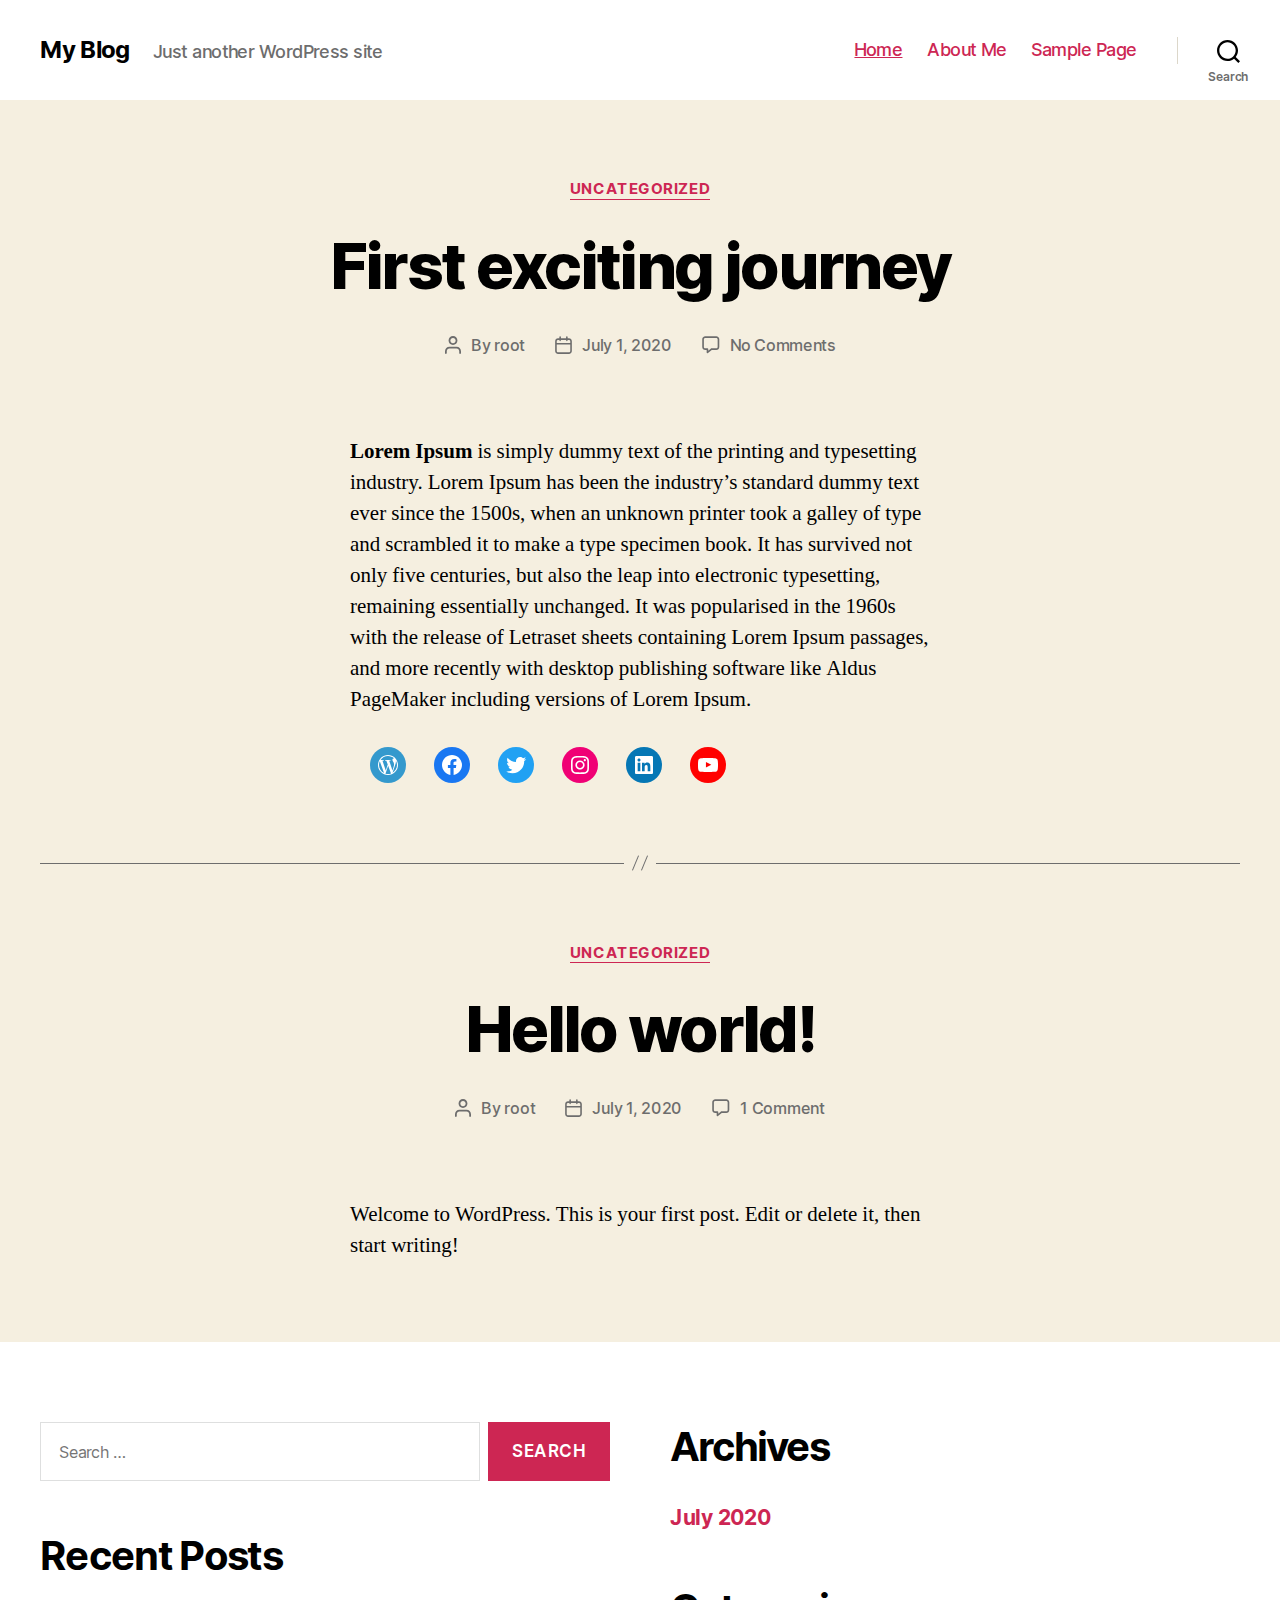
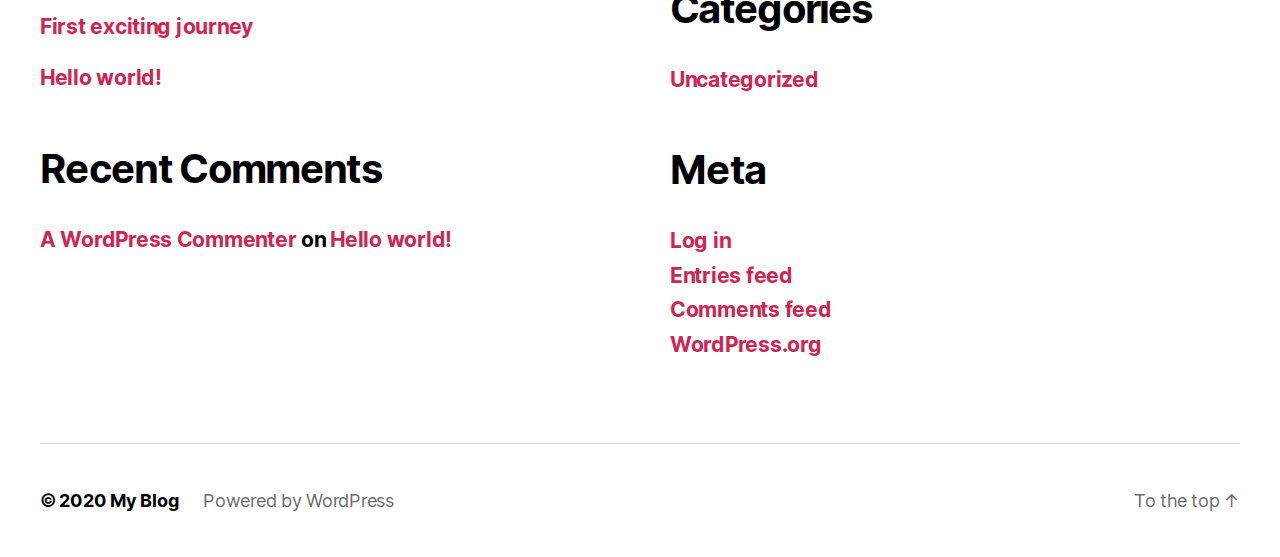
<file: index.html>
<!DOCTYPE html>

<html class="no-js" lang="en-US">

	<head>

		<meta charset="UTF-8">
		<meta name="viewport" content="width=device-width, initial-scale=1.0" >

		<link rel="profile" href="https://gmpg.org/xfn/11">

		<title>My Blog &#8211; Just another WordPress site</title>
<link rel='dns-prefetch' href='//s.w.org' />
<link rel="alternate" type="application/rss+xml" title="My Blog &raquo; Feed" href="https://variousnabil.github.io/wordpressXgh-pages/feed/" />
<link rel="alternate" type="application/rss+xml" title="My Blog &raquo; Comments Feed" href="https://variousnabil.github.io/wordpressXgh-pages/comments/feed/" />
		<script>
			window._wpemojiSettings = {"baseUrl":"https:\/\/s.w.org\/images\/core\/emoji\/12.0.0-1\/72x72\/","ext":".png","svgUrl":"https:\/\/s.w.org\/images\/core\/emoji\/12.0.0-1\/svg\/","svgExt":".svg","source":{"concatemoji":"https:\/\/variousnabil.github.io\/wordpressXgh-pages\/wp-includes\/js\/wp-emoji-release.min.js?ver=5.4.2"}};
			/*! This file is auto-generated */
			!function(e,a,t){var r,n,o,i,p=a.createElement("canvas"),s=p.getContext&&p.getContext("2d");function c(e,t){var a=String.fromCharCode;s.clearRect(0,0,p.width,p.height),s.fillText(a.apply(this,e),0,0);var r=p.toDataURL();return s.clearRect(0,0,p.width,p.height),s.fillText(a.apply(this,t),0,0),r===p.toDataURL()}function l(e){if(!s||!s.fillText)return!1;switch(s.textBaseline="top",s.font="600 32px Arial",e){case"flag":return!c([127987,65039,8205,9895,65039],[127987,65039,8203,9895,65039])&&(!c([55356,56826,55356,56819],[55356,56826,8203,55356,56819])&&!c([55356,57332,56128,56423,56128,56418,56128,56421,56128,56430,56128,56423,56128,56447],[55356,57332,8203,56128,56423,8203,56128,56418,8203,56128,56421,8203,56128,56430,8203,56128,56423,8203,56128,56447]));case"emoji":return!c([55357,56424,55356,57342,8205,55358,56605,8205,55357,56424,55356,57340],[55357,56424,55356,57342,8203,55358,56605,8203,55357,56424,55356,57340])}return!1}function d(e){var t=a.createElement("script");t.src=e,t.defer=t.type="text/javascript",a.getElementsByTagName("head")[0].appendChild(t)}for(i=Array("flag","emoji"),t.supports={everything:!0,everythingExceptFlag:!0},o=0;o<i.length;o++)t.supports[i[o]]=l(i[o]),t.supports.everything=t.supports.everything&&t.supports[i[o]],"flag"!==i[o]&&(t.supports.everythingExceptFlag=t.supports.everythingExceptFlag&&t.supports[i[o]]);t.supports.everythingExceptFlag=t.supports.everythingExceptFlag&&!t.supports.flag,t.DOMReady=!1,t.readyCallback=function(){t.DOMReady=!0},t.supports.everything||(n=function(){t.readyCallback()},a.addEventListener?(a.addEventListener("DOMContentLoaded",n,!1),e.addEventListener("load",n,!1)):(e.attachEvent("onload",n),a.attachEvent("onreadystatechange",function(){"complete"===a.readyState&&t.readyCallback()})),(r=t.source||{}).concatemoji?d(r.concatemoji):r.wpemoji&&r.twemoji&&(d(r.twemoji),d(r.wpemoji)))}(window,document,window._wpemojiSettings);
		</script>
		<style>
img.wp-smiley,
img.emoji {
	display: inline !important;
	border: none !important;
	box-shadow: none !important;
	height: 1em !important;
	width: 1em !important;
	margin: 0 .07em !important;
	vertical-align: -0.1em !important;
	background: none !important;
	padding: 0 !important;
}
</style>
	<link rel='stylesheet' id='wp-block-library-css'  href='https://variousnabil.github.io/wordpressXgh-pages/wp-includes/css/dist/block-library/style.min.css?ver=5.4.2' media='all' />
<link rel='stylesheet' id='twentytwenty-style-css'  href='https://variousnabil.github.io/wordpressXgh-pages/wp-content/themes/twentytwenty/style.css?ver=1.4' media='all' />
<style id='twentytwenty-style-inline-css'>
.color-accent,.color-accent-hover:hover,.color-accent-hover:focus,:root .has-accent-color,.has-drop-cap:not(:focus):first-letter,.wp-block-button.is-style-outline,a { color: #cd2653; }blockquote,.border-color-accent,.border-color-accent-hover:hover,.border-color-accent-hover:focus { border-color: #cd2653; }button,.button,.faux-button,.wp-block-button__link,.wp-block-file .wp-block-file__button,input[type="button"],input[type="reset"],input[type="submit"],.bg-accent,.bg-accent-hover:hover,.bg-accent-hover:focus,:root .has-accent-background-color,.comment-reply-link { background-color: #cd2653; }.fill-children-accent,.fill-children-accent * { fill: #cd2653; }body,.entry-title a,:root .has-primary-color { color: #000000; }:root .has-primary-background-color { background-color: #000000; }cite,figcaption,.wp-caption-text,.post-meta,.entry-content .wp-block-archives li,.entry-content .wp-block-categories li,.entry-content .wp-block-latest-posts li,.wp-block-latest-comments__comment-date,.wp-block-latest-posts__post-date,.wp-block-embed figcaption,.wp-block-image figcaption,.wp-block-pullquote cite,.comment-metadata,.comment-respond .comment-notes,.comment-respond .logged-in-as,.pagination .dots,.entry-content hr:not(.has-background),hr.styled-separator,:root .has-secondary-color { color: #6d6d6d; }:root .has-secondary-background-color { background-color: #6d6d6d; }pre,fieldset,input,textarea,table,table *,hr { border-color: #dcd7ca; }caption,code,code,kbd,samp,.wp-block-table.is-style-stripes tbody tr:nth-child(odd),:root .has-subtle-background-background-color { background-color: #dcd7ca; }.wp-block-table.is-style-stripes { border-bottom-color: #dcd7ca; }.wp-block-latest-posts.is-grid li { border-top-color: #dcd7ca; }:root .has-subtle-background-color { color: #dcd7ca; }body:not(.overlay-header) .primary-menu > li > a,body:not(.overlay-header) .primary-menu > li > .icon,.modal-menu a,.footer-menu a, .footer-widgets a,#site-footer .wp-block-button.is-style-outline,.wp-block-pullquote:before,.singular:not(.overlay-header) .entry-header a,.archive-header a,.header-footer-group .color-accent,.header-footer-group .color-accent-hover:hover { color: #cd2653; }.social-icons a,#site-footer button:not(.toggle),#site-footer .button,#site-footer .faux-button,#site-footer .wp-block-button__link,#site-footer .wp-block-file__button,#site-footer input[type="button"],#site-footer input[type="reset"],#site-footer input[type="submit"] { background-color: #cd2653; }.header-footer-group,body:not(.overlay-header) #site-header .toggle,.menu-modal .toggle { color: #000000; }body:not(.overlay-header) .primary-menu ul { background-color: #000000; }body:not(.overlay-header) .primary-menu > li > ul:after { border-bottom-color: #000000; }body:not(.overlay-header) .primary-menu ul ul:after { border-left-color: #000000; }.site-description,body:not(.overlay-header) .toggle-inner .toggle-text,.widget .post-date,.widget .rss-date,.widget_archive li,.widget_categories li,.widget cite,.widget_pages li,.widget_meta li,.widget_nav_menu li,.powered-by-wordpress,.to-the-top,.singular .entry-header .post-meta,.singular:not(.overlay-header) .entry-header .post-meta a { color: #6d6d6d; }.header-footer-group pre,.header-footer-group fieldset,.header-footer-group input,.header-footer-group textarea,.header-footer-group table,.header-footer-group table *,.footer-nav-widgets-wrapper,#site-footer,.menu-modal nav *,.footer-widgets-outer-wrapper,.footer-top { border-color: #dcd7ca; }.header-footer-group table caption,body:not(.overlay-header) .header-inner .toggle-wrapper::before { background-color: #dcd7ca; }
</style>
<link rel='stylesheet' id='twentytwenty-print-style-css'  href='https://variousnabil.github.io/wordpressXgh-pages/wp-content/themes/twentytwenty/print.css?ver=1.4' media='print' />
<script src='https://variousnabil.github.io/wordpressXgh-pages/wp-content/themes/twentytwenty/assets/js/index.js?ver=1.4' async></script>
<link rel='https://api.w.org/' href='https://variousnabil.github.io/wordpressXgh-pages/wp-json/' />
<link rel="EditURI" type="application/rsd+xml" title="RSD" href="https://variousnabil.github.io/wordpressXgh-pages/xmlrpc.php?rsd" />
<link rel="wlwmanifest" type="application/wlwmanifest+xml" href="https://variousnabil.github.io/wordpressXgh-pages/wp-includes/wlwmanifest.xml" /> 
<meta name="generator" content="WordPress 5.4.2" />
	<script>document.documentElement.className = document.documentElement.className.replace( 'no-js', 'js' );</script>
	<style>.recentcomments a{display:inline !important;padding:0 !important;margin:0 !important;}</style>
	</head>

	<body class="home blog wp-embed-responsive enable-search-modal has-no-pagination showing-comments show-avatars footer-top-visible">

		<a class="skip-link screen-reader-text" href="#site-content">Skip to the content</a>
		<header id="site-header" class="header-footer-group" role="banner">

			<div class="header-inner section-inner">

				<div class="header-titles-wrapper">

					
						<button class="toggle search-toggle mobile-search-toggle" data-toggle-target=".search-modal" data-toggle-body-class="showing-search-modal" data-set-focus=".search-modal .search-field" aria-expanded="false">
							<span class="toggle-inner">
								<span class="toggle-icon">
									<svg class="svg-icon" aria-hidden="true" role="img" focusable="false" xmlns="http://www.w3.org/2000/svg" width="23" height="23" viewbox="0 0 23 23"><path d="M38.710696,48.0601792 L43,52.3494831 L41.3494831,54 L37.0601792,49.710696 C35.2632422,51.1481185 32.9839107,52.0076499 30.5038249,52.0076499 C24.7027226,52.0076499 20,47.3049272 20,41.5038249 C20,35.7027226 24.7027226,31 30.5038249,31 C36.3049272,31 41.0076499,35.7027226 41.0076499,41.5038249 C41.0076499,43.9839107 40.1481185,46.2632422 38.710696,48.0601792 Z M36.3875844,47.1716785 C37.8030221,45.7026647 38.6734666,43.7048964 38.6734666,41.5038249 C38.6734666,36.9918565 35.0157934,33.3341833 30.5038249,33.3341833 C25.9918565,33.3341833 22.3341833,36.9918565 22.3341833,41.5038249 C22.3341833,46.0157934 25.9918565,49.6734666 30.5038249,49.6734666 C32.7048964,49.6734666 34.7026647,48.8030221 36.1716785,47.3875844 C36.2023931,47.347638 36.2360451,47.3092237 36.2726343,47.2726343 C36.3092237,47.2360451 36.347638,47.2023931 36.3875844,47.1716785 Z" transform="translate(-20 -31)" /></svg>								</span>
								<span class="toggle-text">Search</span>
							</span>
						</button><!-- .search-toggle -->

					
					<div class="header-titles">

						<h1 class="site-title"><a href="https://variousnabil.github.io/wordpressXgh-pages/">My Blog</a></h1><div class="site-description">Just another WordPress site</div><!-- .site-description -->
					</div><!-- .header-titles -->

					<button class="toggle nav-toggle mobile-nav-toggle" data-toggle-target=".menu-modal"  data-toggle-body-class="showing-menu-modal" aria-expanded="false" data-set-focus=".close-nav-toggle">
						<span class="toggle-inner">
							<span class="toggle-icon">
								<svg class="svg-icon" aria-hidden="true" role="img" focusable="false" xmlns="http://www.w3.org/2000/svg" width="26" height="7" viewbox="0 0 26 7"><path fill-rule="evenodd" d="M332.5,45 C330.567003,45 329,43.4329966 329,41.5 C329,39.5670034 330.567003,38 332.5,38 C334.432997,38 336,39.5670034 336,41.5 C336,43.4329966 334.432997,45 332.5,45 Z M342,45 C340.067003,45 338.5,43.4329966 338.5,41.5 C338.5,39.5670034 340.067003,38 342,38 C343.932997,38 345.5,39.5670034 345.5,41.5 C345.5,43.4329966 343.932997,45 342,45 Z M351.5,45 C349.567003,45 348,43.4329966 348,41.5 C348,39.5670034 349.567003,38 351.5,38 C353.432997,38 355,39.5670034 355,41.5 C355,43.4329966 353.432997,45 351.5,45 Z" transform="translate(-329 -38)" /></svg>							</span>
							<span class="toggle-text">Menu</span>
						</span>
					</button><!-- .nav-toggle -->

				</div><!-- .header-titles-wrapper -->

				<div class="header-navigation-wrapper">

					
							<nav class="primary-menu-wrapper" aria-label="Horizontal" role="navigation">

								<ul class="primary-menu reset-list-style">

								<li id="menu-item-20" class="menu-item menu-item-type-custom menu-item-object-custom current-menu-item current_page_item menu-item-home menu-item-20"><a href="https://variousnabil.github.io/wordpressXgh-pages" aria-current="page">Home</a></li>
<li id="menu-item-21" class="menu-item menu-item-type-post_type menu-item-object-page menu-item-21"><a href="https://variousnabil.github.io/wordpressXgh-pages/our-story/">About Me</a></li>
<li id="menu-item-22" class="menu-item menu-item-type-post_type menu-item-object-page menu-item-22"><a href="https://variousnabil.github.io/wordpressXgh-pages/sample-page/">Sample Page</a></li>

								</ul>

							</nav><!-- .primary-menu-wrapper -->

						
						<div class="header-toggles hide-no-js">

						
							<div class="toggle-wrapper search-toggle-wrapper">

								<button class="toggle search-toggle desktop-search-toggle" data-toggle-target=".search-modal" data-toggle-body-class="showing-search-modal" data-set-focus=".search-modal .search-field" aria-expanded="false">
									<span class="toggle-inner">
										<svg class="svg-icon" aria-hidden="true" role="img" focusable="false" xmlns="http://www.w3.org/2000/svg" width="23" height="23" viewbox="0 0 23 23"><path d="M38.710696,48.0601792 L43,52.3494831 L41.3494831,54 L37.0601792,49.710696 C35.2632422,51.1481185 32.9839107,52.0076499 30.5038249,52.0076499 C24.7027226,52.0076499 20,47.3049272 20,41.5038249 C20,35.7027226 24.7027226,31 30.5038249,31 C36.3049272,31 41.0076499,35.7027226 41.0076499,41.5038249 C41.0076499,43.9839107 40.1481185,46.2632422 38.710696,48.0601792 Z M36.3875844,47.1716785 C37.8030221,45.7026647 38.6734666,43.7048964 38.6734666,41.5038249 C38.6734666,36.9918565 35.0157934,33.3341833 30.5038249,33.3341833 C25.9918565,33.3341833 22.3341833,36.9918565 22.3341833,41.5038249 C22.3341833,46.0157934 25.9918565,49.6734666 30.5038249,49.6734666 C32.7048964,49.6734666 34.7026647,48.8030221 36.1716785,47.3875844 C36.2023931,47.347638 36.2360451,47.3092237 36.2726343,47.2726343 C36.3092237,47.2360451 36.347638,47.2023931 36.3875844,47.1716785 Z" transform="translate(-20 -31)" /></svg>										<span class="toggle-text">Search</span>
									</span>
								</button><!-- .search-toggle -->

							</div>

							
						</div><!-- .header-toggles -->
						
				</div><!-- .header-navigation-wrapper -->

			</div><!-- .header-inner -->

			<div class="search-modal cover-modal header-footer-group" data-modal-target-string=".search-modal">

	<div class="search-modal-inner modal-inner">

		<div class="section-inner">

			<form role="search" aria-label="Search for:" method="get" class="search-form" action="https://variousnabil.github.io/wordpressXgh-pages/">
	<label for="search-form-1">
		<span class="screen-reader-text">Search for:</span>
		<input type="search" id="search-form-1" class="search-field" placeholder="Search &hellip;" value="" name="s" />
	</label>
	<input type="submit" class="search-submit" value="Search" />
</form>

			<button class="toggle search-untoggle close-search-toggle fill-children-current-color" data-toggle-target=".search-modal" data-toggle-body-class="showing-search-modal" data-set-focus=".search-modal .search-field" aria-expanded="false">
				<span class="screen-reader-text">Close search</span>
				<svg class="svg-icon" aria-hidden="true" role="img" focusable="false" xmlns="http://www.w3.org/2000/svg" width="16" height="16" viewbox="0 0 16 16"><polygon fill="" fill-rule="evenodd" points="6.852 7.649 .399 1.195 1.445 .149 7.899 6.602 14.352 .149 15.399 1.195 8.945 7.649 15.399 14.102 14.352 15.149 7.899 8.695 1.445 15.149 .399 14.102" /></svg>			</button><!-- .search-toggle -->

		</div><!-- .section-inner -->

	</div><!-- .search-modal-inner -->

</div><!-- .menu-modal -->

		</header><!-- #site-header -->

		
<div class="menu-modal cover-modal header-footer-group" data-modal-target-string=".menu-modal">

	<div class="menu-modal-inner modal-inner">

		<div class="menu-wrapper section-inner">

			<div class="menu-top">

				<button class="toggle close-nav-toggle fill-children-current-color" data-toggle-target=".menu-modal" data-toggle-body-class="showing-menu-modal" aria-expanded="false" data-set-focus=".menu-modal">
					<span class="toggle-text">Close Menu</span>
					<svg class="svg-icon" aria-hidden="true" role="img" focusable="false" xmlns="http://www.w3.org/2000/svg" width="16" height="16" viewbox="0 0 16 16"><polygon fill="" fill-rule="evenodd" points="6.852 7.649 .399 1.195 1.445 .149 7.899 6.602 14.352 .149 15.399 1.195 8.945 7.649 15.399 14.102 14.352 15.149 7.899 8.695 1.445 15.149 .399 14.102" /></svg>				</button><!-- .nav-toggle -->

				
					<nav class="mobile-menu" aria-label="Mobile" role="navigation">

						<ul class="modal-menu reset-list-style">

						<li class="menu-item menu-item-type-custom menu-item-object-custom current-menu-item current_page_item menu-item-home menu-item-20"><div class="ancestor-wrapper"><a href="https://variousnabil.github.io/wordpressXgh-pages" aria-current="page">Home</a></div><!-- .ancestor-wrapper --></li>
<li class="menu-item menu-item-type-post_type menu-item-object-page menu-item-21"><div class="ancestor-wrapper"><a href="https://variousnabil.github.io/wordpressXgh-pages/our-story/">About Me</a></div><!-- .ancestor-wrapper --></li>
<li class="menu-item menu-item-type-post_type menu-item-object-page menu-item-22"><div class="ancestor-wrapper"><a href="https://variousnabil.github.io/wordpressXgh-pages/sample-page/">Sample Page</a></div><!-- .ancestor-wrapper --></li>

						</ul>

					</nav>

					
			</div><!-- .menu-top -->

			<div class="menu-bottom">

				
			</div><!-- .menu-bottom -->

		</div><!-- .menu-wrapper -->

	</div><!-- .menu-modal-inner -->

</div><!-- .menu-modal -->

<main id="site-content" role="main">

	
<article class="post-6 post type-post status-publish format-standard hentry category-uncategorized" id="post-6">

	
<header class="entry-header has-text-align-center">

	<div class="entry-header-inner section-inner medium">

		
			<div class="entry-categories">
				<span class="screen-reader-text">Categories</span>
				<div class="entry-categories-inner">
					<a href="https://variousnabil.github.io/wordpressXgh-pages/category/uncategorized/" rel="category tag">Uncategorized</a>				</div><!-- .entry-categories-inner -->
			</div><!-- .entry-categories -->

			<h2 class="entry-title heading-size-1"><a href="https://variousnabil.github.io/wordpressXgh-pages/2020/07/01/first-exciting-journey/">First exciting journey</a></h2>
		<div class="post-meta-wrapper post-meta-single post-meta-single-top">

			<ul class="post-meta">

									<li class="post-author meta-wrapper">
						<span class="meta-icon">
							<span class="screen-reader-text">Post author</span>
							<svg class="svg-icon" aria-hidden="true" role="img" focusable="false" xmlns="http://www.w3.org/2000/svg" width="18" height="20" viewbox="0 0 18 20"><path fill="" d="M18,19 C18,19.5522847 17.5522847,20 17,20 C16.4477153,20 16,19.5522847 16,19 L16,17 C16,15.3431458 14.6568542,14 13,14 L5,14 C3.34314575,14 2,15.3431458 2,17 L2,19 C2,19.5522847 1.55228475,20 1,20 C0.44771525,20 0,19.5522847 0,19 L0,17 C0,14.2385763 2.23857625,12 5,12 L13,12 C15.7614237,12 18,14.2385763 18,17 L18,19 Z M9,10 C6.23857625,10 4,7.76142375 4,5 C4,2.23857625 6.23857625,0 9,0 C11.7614237,0 14,2.23857625 14,5 C14,7.76142375 11.7614237,10 9,10 Z M9,8 C10.6568542,8 12,6.65685425 12,5 C12,3.34314575 10.6568542,2 9,2 C7.34314575,2 6,3.34314575 6,5 C6,6.65685425 7.34314575,8 9,8 Z" /></svg>						</span>
						<span class="meta-text">
							By <a href="https://variousnabil.github.io/wordpressXgh-pages/author/root/">root</a>						</span>
					</li>
										<li class="post-date meta-wrapper">
						<span class="meta-icon">
							<span class="screen-reader-text">Post date</span>
							<svg class="svg-icon" aria-hidden="true" role="img" focusable="false" xmlns="http://www.w3.org/2000/svg" width="18" height="19" viewbox="0 0 18 19"><path fill="" d="M4.60069444,4.09375 L3.25,4.09375 C2.47334957,4.09375 1.84375,4.72334957 1.84375,5.5 L1.84375,7.26736111 L16.15625,7.26736111 L16.15625,5.5 C16.15625,4.72334957 15.5266504,4.09375 14.75,4.09375 L13.3993056,4.09375 L13.3993056,4.55555556 C13.3993056,5.02154581 13.0215458,5.39930556 12.5555556,5.39930556 C12.0895653,5.39930556 11.7118056,5.02154581 11.7118056,4.55555556 L11.7118056,4.09375 L6.28819444,4.09375 L6.28819444,4.55555556 C6.28819444,5.02154581 5.9104347,5.39930556 5.44444444,5.39930556 C4.97845419,5.39930556 4.60069444,5.02154581 4.60069444,4.55555556 L4.60069444,4.09375 Z M6.28819444,2.40625 L11.7118056,2.40625 L11.7118056,1 C11.7118056,0.534009742 12.0895653,0.15625 12.5555556,0.15625 C13.0215458,0.15625 13.3993056,0.534009742 13.3993056,1 L13.3993056,2.40625 L14.75,2.40625 C16.4586309,2.40625 17.84375,3.79136906 17.84375,5.5 L17.84375,15.875 C17.84375,17.5836309 16.4586309,18.96875 14.75,18.96875 L3.25,18.96875 C1.54136906,18.96875 0.15625,17.5836309 0.15625,15.875 L0.15625,5.5 C0.15625,3.79136906 1.54136906,2.40625 3.25,2.40625 L4.60069444,2.40625 L4.60069444,1 C4.60069444,0.534009742 4.97845419,0.15625 5.44444444,0.15625 C5.9104347,0.15625 6.28819444,0.534009742 6.28819444,1 L6.28819444,2.40625 Z M1.84375,8.95486111 L1.84375,15.875 C1.84375,16.6516504 2.47334957,17.28125 3.25,17.28125 L14.75,17.28125 C15.5266504,17.28125 16.15625,16.6516504 16.15625,15.875 L16.15625,8.95486111 L1.84375,8.95486111 Z" /></svg>						</span>
						<span class="meta-text">
							<a href="https://variousnabil.github.io/wordpressXgh-pages/2020/07/01/first-exciting-journey/">July 1, 2020</a>
						</span>
					</li>
										<li class="post-comment-link meta-wrapper">
						<span class="meta-icon">
							<svg class="svg-icon" aria-hidden="true" role="img" focusable="false" xmlns="http://www.w3.org/2000/svg" width="19" height="19" viewbox="0 0 19 19"><path d="M9.43016863,13.2235931 C9.58624731,13.094699 9.7823475,13.0241935 9.98476849,13.0241935 L15.0564516,13.0241935 C15.8581553,13.0241935 16.5080645,12.3742843 16.5080645,11.5725806 L16.5080645,3.44354839 C16.5080645,2.64184472 15.8581553,1.99193548 15.0564516,1.99193548 L3.44354839,1.99193548 C2.64184472,1.99193548 1.99193548,2.64184472 1.99193548,3.44354839 L1.99193548,11.5725806 C1.99193548,12.3742843 2.64184472,13.0241935 3.44354839,13.0241935 L5.76612903,13.0241935 C6.24715123,13.0241935 6.63709677,13.4141391 6.63709677,13.8951613 L6.63709677,15.5301903 L9.43016863,13.2235931 Z M3.44354839,14.766129 C1.67980032,14.766129 0.25,13.3363287 0.25,11.5725806 L0.25,3.44354839 C0.25,1.67980032 1.67980032,0.25 3.44354839,0.25 L15.0564516,0.25 C16.8201997,0.25 18.25,1.67980032 18.25,3.44354839 L18.25,11.5725806 C18.25,13.3363287 16.8201997,14.766129 15.0564516,14.766129 L10.2979143,14.766129 L6.32072889,18.0506004 C5.75274472,18.5196577 4.89516129,18.1156602 4.89516129,17.3790323 L4.89516129,14.766129 L3.44354839,14.766129 Z" /></svg>						</span>
						<span class="meta-text">
							<a href="https://variousnabil.github.io/wordpressXgh-pages/2020/07/01/first-exciting-journey/#respond">No Comments<span class="screen-reader-text"> on First exciting journey</span></a>						</span>
					</li>
					
			</ul><!-- .post-meta -->

		</div><!-- .post-meta-wrapper -->

		
	</div><!-- .entry-header-inner -->

</header><!-- .entry-header -->

	<div class="post-inner thin">

		<div class="entry-content">

			
<p class="has-text-color has-primary-color"><strong>Lorem Ipsum</strong> is simply dummy text of the printing and typesetting industry. Lorem Ipsum has been the industry&#8217;s standard dummy text ever since the 1500s, when an unknown printer took a galley of type and scrambled it to make a type specimen book. It has survived not only five centuries, but also the leap into electronic typesetting, remaining essentially unchanged. It was popularised in the 1960s with the release of Letraset sheets containing Lorem Ipsum passages, and more recently with desktop publishing software like Aldus PageMaker including versions of Lorem Ipsum.</p>



<ul class="wp-block-social-links"><li class="wp-social-link wp-social-link-wordpress"><a href="https://wordpress.org/" aria-label="Link to WordPress"> <svg width="24" height="24" viewbox="0 0 24 24" version="1.1" xmlns="http://www.w3.org/2000/svg" role="img" aria-hidden="true" focusable="false"><path d="M12.158,12.786L9.46,20.625c0.806,0.237,1.657,0.366,2.54,0.366c1.047,0,2.051-0.181,2.986-0.51 c-0.024-0.038-0.046-0.079-0.065-0.124L12.158,12.786z M3.009,12c0,3.559,2.068,6.634,5.067,8.092L3.788,8.341 C3.289,9.459,3.009,10.696,3.009,12z M18.069,11.546c0-1.112-0.399-1.881-0.741-2.48c-0.456-0.741-0.883-1.368-0.883-2.109 c0-0.826,0.627-1.596,1.51-1.596c0.04,0,0.078,0.005,0.116,0.007C16.472,3.904,14.34,3.009,12,3.009 c-3.141,0-5.904,1.612-7.512,4.052c0.211,0.007,0.41,0.011,0.579,0.011c0.94,0,2.396-0.114,2.396-0.114 C7.947,6.93,8.004,7.642,7.52,7.699c0,0-0.487,0.057-1.029,0.085l3.274,9.739l1.968-5.901l-1.401-3.838 C9.848,7.756,9.389,7.699,9.389,7.699C8.904,7.67,8.961,6.93,9.446,6.958c0,0,1.484,0.114,2.368,0.114 c0.94,0,2.397-0.114,2.397-0.114c0.485-0.028,0.542,0.684,0.057,0.741c0,0-0.488,0.057-1.029,0.085l3.249,9.665l0.897-2.996 C17.841,13.284,18.069,12.316,18.069,11.546z M19.889,7.686c0.039,0.286,0.06,0.593,0.06,0.924c0,0.912-0.171,1.938-0.684,3.22 l-2.746,7.94c2.673-1.558,4.47-4.454,4.47-7.771C20.991,10.436,20.591,8.967,19.889,7.686z M12,22C6.486,22,2,17.514,2,12 C2,6.486,6.486,2,12,2c5.514,0,10,4.486,10,10C22,17.514,17.514,22,12,22z"></path></svg></a></li>

<li class="wp-social-link wp-social-link-facebook"><a href="http://facebook.com/" aria-label="Link to Facebook"> <svg width="24" height="24" viewbox="0 0 24 24" version="1.1" xmlns="http://www.w3.org/2000/svg" role="img" aria-hidden="true" focusable="false"><path d="M12 2C6.5 2 2 6.5 2 12c0 5 3.7 9.1 8.4 9.9v-7H7.9V12h2.5V9.8c0-2.5 1.5-3.9 3.8-3.9 1.1 0 2.2.2 2.2.2v2.5h-1.3c-1.2 0-1.6.8-1.6 1.6V12h2.8l-.4 2.9h-2.3v7C18.3 21.1 22 17 22 12c0-5.5-4.5-10-10-10z"></path></svg></a></li>

<li class="wp-social-link wp-social-link-twitter"><a href="http://twitter.com/" aria-label="Link to Twitter"> <svg width="24" height="24" viewbox="0 0 24 24" version="1.1" xmlns="http://www.w3.org/2000/svg" role="img" aria-hidden="true" focusable="false"><path d="M22.23,5.924c-0.736,0.326-1.527,0.547-2.357,0.646c0.847-0.508,1.498-1.312,1.804-2.27 c-0.793,0.47-1.671,0.812-2.606,0.996C18.324,4.498,17.257,4,16.077,4c-2.266,0-4.103,1.837-4.103,4.103 c0,0.322,0.036,0.635,0.106,0.935C8.67,8.867,5.647,7.234,3.623,4.751C3.27,5.357,3.067,6.062,3.067,6.814 c0,1.424,0.724,2.679,1.825,3.415c-0.673-0.021-1.305-0.206-1.859-0.513c0,0.017,0,0.034,0,0.052c0,1.988,1.414,3.647,3.292,4.023 c-0.344,0.094-0.707,0.144-1.081,0.144c-0.264,0-0.521-0.026-0.772-0.074c0.522,1.63,2.038,2.816,3.833,2.85 c-1.404,1.1-3.174,1.756-5.096,1.756c-0.331,0-0.658-0.019-0.979-0.057c1.816,1.164,3.973,1.843,6.29,1.843 c7.547,0,11.675-6.252,11.675-11.675c0-0.178-0.004-0.355-0.012-0.531C20.985,7.47,21.68,6.747,22.23,5.924z"></path></svg></a></li>

<li class="wp-social-link wp-social-link-instagram"><a href="http://instagram.com/" aria-label="Link to Instagram"> <svg width="24" height="24" viewbox="0 0 24 24" version="1.1" xmlns="http://www.w3.org/2000/svg" role="img" aria-hidden="true" focusable="false"><path d="M12,4.622c2.403,0,2.688,0.009,3.637,0.052c0.877,0.04,1.354,0.187,1.671,0.31c0.42,0.163,0.72,0.358,1.035,0.673 c0.315,0.315,0.51,0.615,0.673,1.035c0.123,0.317,0.27,0.794,0.31,1.671c0.043,0.949,0.052,1.234,0.052,3.637 s-0.009,2.688-0.052,3.637c-0.04,0.877-0.187,1.354-0.31,1.671c-0.163,0.42-0.358,0.72-0.673,1.035 c-0.315,0.315-0.615,0.51-1.035,0.673c-0.317,0.123-0.794,0.27-1.671,0.31c-0.949,0.043-1.233,0.052-3.637,0.052 s-2.688-0.009-3.637-0.052c-0.877-0.04-1.354-0.187-1.671-0.31c-0.42-0.163-0.72-0.358-1.035-0.673 c-0.315-0.315-0.51-0.615-0.673-1.035c-0.123-0.317-0.27-0.794-0.31-1.671C4.631,14.688,4.622,14.403,4.622,12 s0.009-2.688,0.052-3.637c0.04-0.877,0.187-1.354,0.31-1.671c0.163-0.42,0.358-0.72,0.673-1.035 c0.315-0.315,0.615-0.51,1.035-0.673c0.317-0.123,0.794-0.27,1.671-0.31C9.312,4.631,9.597,4.622,12,4.622 M12,3 C9.556,3,9.249,3.01,8.289,3.054C7.331,3.098,6.677,3.25,6.105,3.472C5.513,3.702,5.011,4.01,4.511,4.511 c-0.5,0.5-0.808,1.002-1.038,1.594C3.25,6.677,3.098,7.331,3.054,8.289C3.01,9.249,3,9.556,3,12c0,2.444,0.01,2.751,0.054,3.711 c0.044,0.958,0.196,1.612,0.418,2.185c0.23,0.592,0.538,1.094,1.038,1.594c0.5,0.5,1.002,0.808,1.594,1.038 c0.572,0.222,1.227,0.375,2.185,0.418C9.249,20.99,9.556,21,12,21s2.751-0.01,3.711-0.054c0.958-0.044,1.612-0.196,2.185-0.418 c0.592-0.23,1.094-0.538,1.594-1.038c0.5-0.5,0.808-1.002,1.038-1.594c0.222-0.572,0.375-1.227,0.418-2.185 C20.99,14.751,21,14.444,21,12s-0.01-2.751-0.054-3.711c-0.044-0.958-0.196-1.612-0.418-2.185c-0.23-0.592-0.538-1.094-1.038-1.594 c-0.5-0.5-1.002-0.808-1.594-1.038c-0.572-0.222-1.227-0.375-2.185-0.418C14.751,3.01,14.444,3,12,3L12,3z M12,7.378 c-2.552,0-4.622,2.069-4.622,4.622S9.448,16.622,12,16.622s4.622-2.069,4.622-4.622S14.552,7.378,12,7.378z M12,15 c-1.657,0-3-1.343-3-3s1.343-3,3-3s3,1.343,3,3S13.657,15,12,15z M16.804,6.116c-0.596,0-1.08,0.484-1.08,1.08 s0.484,1.08,1.08,1.08c0.596,0,1.08-0.484,1.08-1.08S17.401,6.116,16.804,6.116z"></path></svg></a></li>

<li class="wp-social-link wp-social-link-linkedin"><a href="http://linkedin.com/" aria-label="Link to LinkedIn"> <svg width="24" height="24" viewbox="0 0 24 24" version="1.1" xmlns="http://www.w3.org/2000/svg" role="img" aria-hidden="true" focusable="false"><path d="M19.7,3H4.3C3.582,3,3,3.582,3,4.3v15.4C3,20.418,3.582,21,4.3,21h15.4c0.718,0,1.3-0.582,1.3-1.3V4.3 C21,3.582,20.418,3,19.7,3z M8.339,18.338H5.667v-8.59h2.672V18.338z M7.004,8.574c-0.857,0-1.549-0.694-1.549-1.548 c0-0.855,0.691-1.548,1.549-1.548c0.854,0,1.547,0.694,1.547,1.548C8.551,7.881,7.858,8.574,7.004,8.574z M18.339,18.338h-2.669 v-4.177c0-0.996-0.017-2.278-1.387-2.278c-1.389,0-1.601,1.086-1.601,2.206v4.249h-2.667v-8.59h2.559v1.174h0.037 c0.356-0.675,1.227-1.387,2.526-1.387c2.703,0,3.203,1.779,3.203,4.092V18.338z"></path></svg></a></li>

<li class="wp-social-link wp-social-link-youtube"><a href="http://youtube.com/" aria-label="Link to YouTube"> <svg width="24" height="24" viewbox="0 0 24 24" version="1.1" xmlns="http://www.w3.org/2000/svg" role="img" aria-hidden="true" focusable="false"><path d="M21.8,8.001c0,0-0.195-1.378-0.795-1.985c-0.76-0.797-1.613-0.801-2.004-0.847c-2.799-0.202-6.997-0.202-6.997-0.202 h-0.009c0,0-4.198,0-6.997,0.202C4.608,5.216,3.756,5.22,2.995,6.016C2.395,6.623,2.2,8.001,2.2,8.001S2,9.62,2,11.238v1.517 c0,1.618,0.2,3.237,0.2,3.237s0.195,1.378,0.795,1.985c0.761,0.797,1.76,0.771,2.205,0.855c1.6,0.153,6.8,0.201,6.8,0.201 s4.203-0.006,7.001-0.209c0.391-0.047,1.243-0.051,2.004-0.847c0.6-0.607,0.795-1.985,0.795-1.985s0.2-1.618,0.2-3.237v-1.517 C22,9.62,21.8,8.001,21.8,8.001z M9.935,14.594l-0.001-5.62l5.404,2.82L9.935,14.594z"></path></svg></a></li></ul>

		</div><!-- .entry-content -->

	</div><!-- .post-inner -->

	<div class="section-inner">
		
	</div><!-- .section-inner -->

	
</article><!-- .post -->
<hr class="post-separator styled-separator is-style-wide section-inner" aria-hidden="true" />
<article class="post-1 post type-post status-publish format-standard hentry category-uncategorized" id="post-1">

	
<header class="entry-header has-text-align-center">

	<div class="entry-header-inner section-inner medium">

		
			<div class="entry-categories">
				<span class="screen-reader-text">Categories</span>
				<div class="entry-categories-inner">
					<a href="https://variousnabil.github.io/wordpressXgh-pages/category/uncategorized/" rel="category tag">Uncategorized</a>				</div><!-- .entry-categories-inner -->
			</div><!-- .entry-categories -->

			<h2 class="entry-title heading-size-1"><a href="https://variousnabil.github.io/wordpressXgh-pages/2020/07/01/hello-world/">Hello world!</a></h2>
		<div class="post-meta-wrapper post-meta-single post-meta-single-top">

			<ul class="post-meta">

									<li class="post-author meta-wrapper">
						<span class="meta-icon">
							<span class="screen-reader-text">Post author</span>
							<svg class="svg-icon" aria-hidden="true" role="img" focusable="false" xmlns="http://www.w3.org/2000/svg" width="18" height="20" viewbox="0 0 18 20"><path fill="" d="M18,19 C18,19.5522847 17.5522847,20 17,20 C16.4477153,20 16,19.5522847 16,19 L16,17 C16,15.3431458 14.6568542,14 13,14 L5,14 C3.34314575,14 2,15.3431458 2,17 L2,19 C2,19.5522847 1.55228475,20 1,20 C0.44771525,20 0,19.5522847 0,19 L0,17 C0,14.2385763 2.23857625,12 5,12 L13,12 C15.7614237,12 18,14.2385763 18,17 L18,19 Z M9,10 C6.23857625,10 4,7.76142375 4,5 C4,2.23857625 6.23857625,0 9,0 C11.7614237,0 14,2.23857625 14,5 C14,7.76142375 11.7614237,10 9,10 Z M9,8 C10.6568542,8 12,6.65685425 12,5 C12,3.34314575 10.6568542,2 9,2 C7.34314575,2 6,3.34314575 6,5 C6,6.65685425 7.34314575,8 9,8 Z" /></svg>						</span>
						<span class="meta-text">
							By <a href="https://variousnabil.github.io/wordpressXgh-pages/author/root/">root</a>						</span>
					</li>
										<li class="post-date meta-wrapper">
						<span class="meta-icon">
							<span class="screen-reader-text">Post date</span>
							<svg class="svg-icon" aria-hidden="true" role="img" focusable="false" xmlns="http://www.w3.org/2000/svg" width="18" height="19" viewbox="0 0 18 19"><path fill="" d="M4.60069444,4.09375 L3.25,4.09375 C2.47334957,4.09375 1.84375,4.72334957 1.84375,5.5 L1.84375,7.26736111 L16.15625,7.26736111 L16.15625,5.5 C16.15625,4.72334957 15.5266504,4.09375 14.75,4.09375 L13.3993056,4.09375 L13.3993056,4.55555556 C13.3993056,5.02154581 13.0215458,5.39930556 12.5555556,5.39930556 C12.0895653,5.39930556 11.7118056,5.02154581 11.7118056,4.55555556 L11.7118056,4.09375 L6.28819444,4.09375 L6.28819444,4.55555556 C6.28819444,5.02154581 5.9104347,5.39930556 5.44444444,5.39930556 C4.97845419,5.39930556 4.60069444,5.02154581 4.60069444,4.55555556 L4.60069444,4.09375 Z M6.28819444,2.40625 L11.7118056,2.40625 L11.7118056,1 C11.7118056,0.534009742 12.0895653,0.15625 12.5555556,0.15625 C13.0215458,0.15625 13.3993056,0.534009742 13.3993056,1 L13.3993056,2.40625 L14.75,2.40625 C16.4586309,2.40625 17.84375,3.79136906 17.84375,5.5 L17.84375,15.875 C17.84375,17.5836309 16.4586309,18.96875 14.75,18.96875 L3.25,18.96875 C1.54136906,18.96875 0.15625,17.5836309 0.15625,15.875 L0.15625,5.5 C0.15625,3.79136906 1.54136906,2.40625 3.25,2.40625 L4.60069444,2.40625 L4.60069444,1 C4.60069444,0.534009742 4.97845419,0.15625 5.44444444,0.15625 C5.9104347,0.15625 6.28819444,0.534009742 6.28819444,1 L6.28819444,2.40625 Z M1.84375,8.95486111 L1.84375,15.875 C1.84375,16.6516504 2.47334957,17.28125 3.25,17.28125 L14.75,17.28125 C15.5266504,17.28125 16.15625,16.6516504 16.15625,15.875 L16.15625,8.95486111 L1.84375,8.95486111 Z" /></svg>						</span>
						<span class="meta-text">
							<a href="https://variousnabil.github.io/wordpressXgh-pages/2020/07/01/hello-world/">July 1, 2020</a>
						</span>
					</li>
										<li class="post-comment-link meta-wrapper">
						<span class="meta-icon">
							<svg class="svg-icon" aria-hidden="true" role="img" focusable="false" xmlns="http://www.w3.org/2000/svg" width="19" height="19" viewbox="0 0 19 19"><path d="M9.43016863,13.2235931 C9.58624731,13.094699 9.7823475,13.0241935 9.98476849,13.0241935 L15.0564516,13.0241935 C15.8581553,13.0241935 16.5080645,12.3742843 16.5080645,11.5725806 L16.5080645,3.44354839 C16.5080645,2.64184472 15.8581553,1.99193548 15.0564516,1.99193548 L3.44354839,1.99193548 C2.64184472,1.99193548 1.99193548,2.64184472 1.99193548,3.44354839 L1.99193548,11.5725806 C1.99193548,12.3742843 2.64184472,13.0241935 3.44354839,13.0241935 L5.76612903,13.0241935 C6.24715123,13.0241935 6.63709677,13.4141391 6.63709677,13.8951613 L6.63709677,15.5301903 L9.43016863,13.2235931 Z M3.44354839,14.766129 C1.67980032,14.766129 0.25,13.3363287 0.25,11.5725806 L0.25,3.44354839 C0.25,1.67980032 1.67980032,0.25 3.44354839,0.25 L15.0564516,0.25 C16.8201997,0.25 18.25,1.67980032 18.25,3.44354839 L18.25,11.5725806 C18.25,13.3363287 16.8201997,14.766129 15.0564516,14.766129 L10.2979143,14.766129 L6.32072889,18.0506004 C5.75274472,18.5196577 4.89516129,18.1156602 4.89516129,17.3790323 L4.89516129,14.766129 L3.44354839,14.766129 Z" /></svg>						</span>
						<span class="meta-text">
							<a href="https://variousnabil.github.io/wordpressXgh-pages/2020/07/01/hello-world/#comments">1 Comment<span class="screen-reader-text"> on Hello world!</span></a>						</span>
					</li>
					
			</ul><!-- .post-meta -->

		</div><!-- .post-meta-wrapper -->

		
	</div><!-- .entry-header-inner -->

</header><!-- .entry-header -->

	<div class="post-inner thin">

		<div class="entry-content">

			
<p>Welcome to WordPress. This is your first post. Edit or delete it, then start writing!</p>

		</div><!-- .entry-content -->

	</div><!-- .post-inner -->

	<div class="section-inner">
		
	</div><!-- .section-inner -->

	
</article><!-- .post -->

	
</main><!-- #site-content -->


	<div class="footer-nav-widgets-wrapper header-footer-group">

		<div class="footer-inner section-inner">

			
			
				<aside class="footer-widgets-outer-wrapper" role="complementary">

					<div class="footer-widgets-wrapper">

						
							<div class="footer-widgets column-one grid-item">
								<div class="widget widget_search"><div class="widget-content"><form role="search"  method="get" class="search-form" action="https://variousnabil.github.io/wordpressXgh-pages/">
	<label for="search-form-2">
		<span class="screen-reader-text">Search for:</span>
		<input type="search" id="search-form-2" class="search-field" placeholder="Search &hellip;" value="" name="s" />
	</label>
	<input type="submit" class="search-submit" value="Search" />
</form>
</div></div>		<div class="widget widget_recent_entries"><div class="widget-content">		<h2 class="widget-title subheading heading-size-3">Recent Posts</h2>		<ul>
											<li>
					<a href="https://variousnabil.github.io/wordpressXgh-pages/2020/07/01/first-exciting-journey/">First exciting journey</a>
									</li>
											<li>
					<a href="https://variousnabil.github.io/wordpressXgh-pages/2020/07/01/hello-world/">Hello world!</a>
									</li>
					</ul>
		</div></div><div class="widget widget_recent_comments"><div class="widget-content"><h2 class="widget-title subheading heading-size-3">Recent Comments</h2><ul id="recentcomments"><li class="recentcomments"><span class="comment-author-link"><a href='https://wordpress.org/' rel='external nofollow ugc' class='url'>A WordPress Commenter</a></span> on <a href="https://variousnabil.github.io/wordpressXgh-pages/2020/07/01/hello-world/#comment-1">Hello world!</a></li></ul></div></div>							</div>

						
						
							<div class="footer-widgets column-two grid-item">
								<div class="widget widget_archive"><div class="widget-content"><h2 class="widget-title subheading heading-size-3">Archives</h2>		<ul>
				<li><a href='https://variousnabil.github.io/wordpressXgh-pages/2020/07/'>July 2020</a></li>
		</ul>
			</div></div><div class="widget widget_categories"><div class="widget-content"><h2 class="widget-title subheading heading-size-3">Categories</h2>		<ul>
				<li class="cat-item cat-item-1"><a href="https://variousnabil.github.io/wordpressXgh-pages/category/uncategorized/">Uncategorized</a>
</li>
		</ul>
			</div></div><div class="widget widget_meta"><div class="widget-content"><h2 class="widget-title subheading heading-size-3">Meta</h2>			<ul>
						<li><a href="https://variousnabil.github.io/wordpressXgh-pages/wp-login.php">Log in</a></li>
			<li><a href="https://variousnabil.github.io/wordpressXgh-pages/feed/">Entries feed</a></li>
			<li><a href="https://variousnabil.github.io/wordpressXgh-pages/comments/feed/">Comments feed</a></li>
			<li><a href="https://wordpress.org/">WordPress.org</a></li>			</ul>
			</div></div>							</div>

						
					</div><!-- .footer-widgets-wrapper -->

				</aside><!-- .footer-widgets-outer-wrapper -->

			
		</div><!-- .footer-inner -->

	</div><!-- .footer-nav-widgets-wrapper -->


			<footer id="site-footer" role="contentinfo" class="header-footer-group">

				<div class="section-inner">

					<div class="footer-credits">

						<p class="footer-copyright">&copy;
							2020							<a href="https://variousnabil.github.io/wordpressXgh-pages/">My Blog</a>
						</p><!-- .footer-copyright -->

						<p class="powered-by-wordpress">
							<a href="https://wordpress.org/">
								Powered by WordPress							</a>
						</p><!-- .powered-by-wordpress -->

					</div><!-- .footer-credits -->

					<a class="to-the-top" href="#site-header">
						<span class="to-the-top-long">
							To the top <span class="arrow" aria-hidden="true">&uarr;</span>						</span><!-- .to-the-top-long -->
						<span class="to-the-top-short">
							Up <span class="arrow" aria-hidden="true">&uarr;</span>						</span><!-- .to-the-top-short -->
					</a><!-- .to-the-top -->

				</div><!-- .section-inner -->

			</footer><!-- #site-footer -->

		<script src='https://variousnabil.github.io/wordpressXgh-pages/wp-includes/js/wp-embed.min.js?ver=5.4.2'></script>
	<script>
	/(trident|msie)/i.test(navigator.userAgent)&&document.getElementById&&window.addEventListener&&window.addEventListener("hashchange",function(){var t,e=location.hash.substring(1);/^[A-z0-9_-]+$/.test(e)&&(t=document.getElementById(e))&&(/^(?:a|select|input|button|textarea)$/i.test(t.tagName)||(t.tabIndex=-1),t.focus())},!1);
	</script>
	
	</body>
</html>
</file>
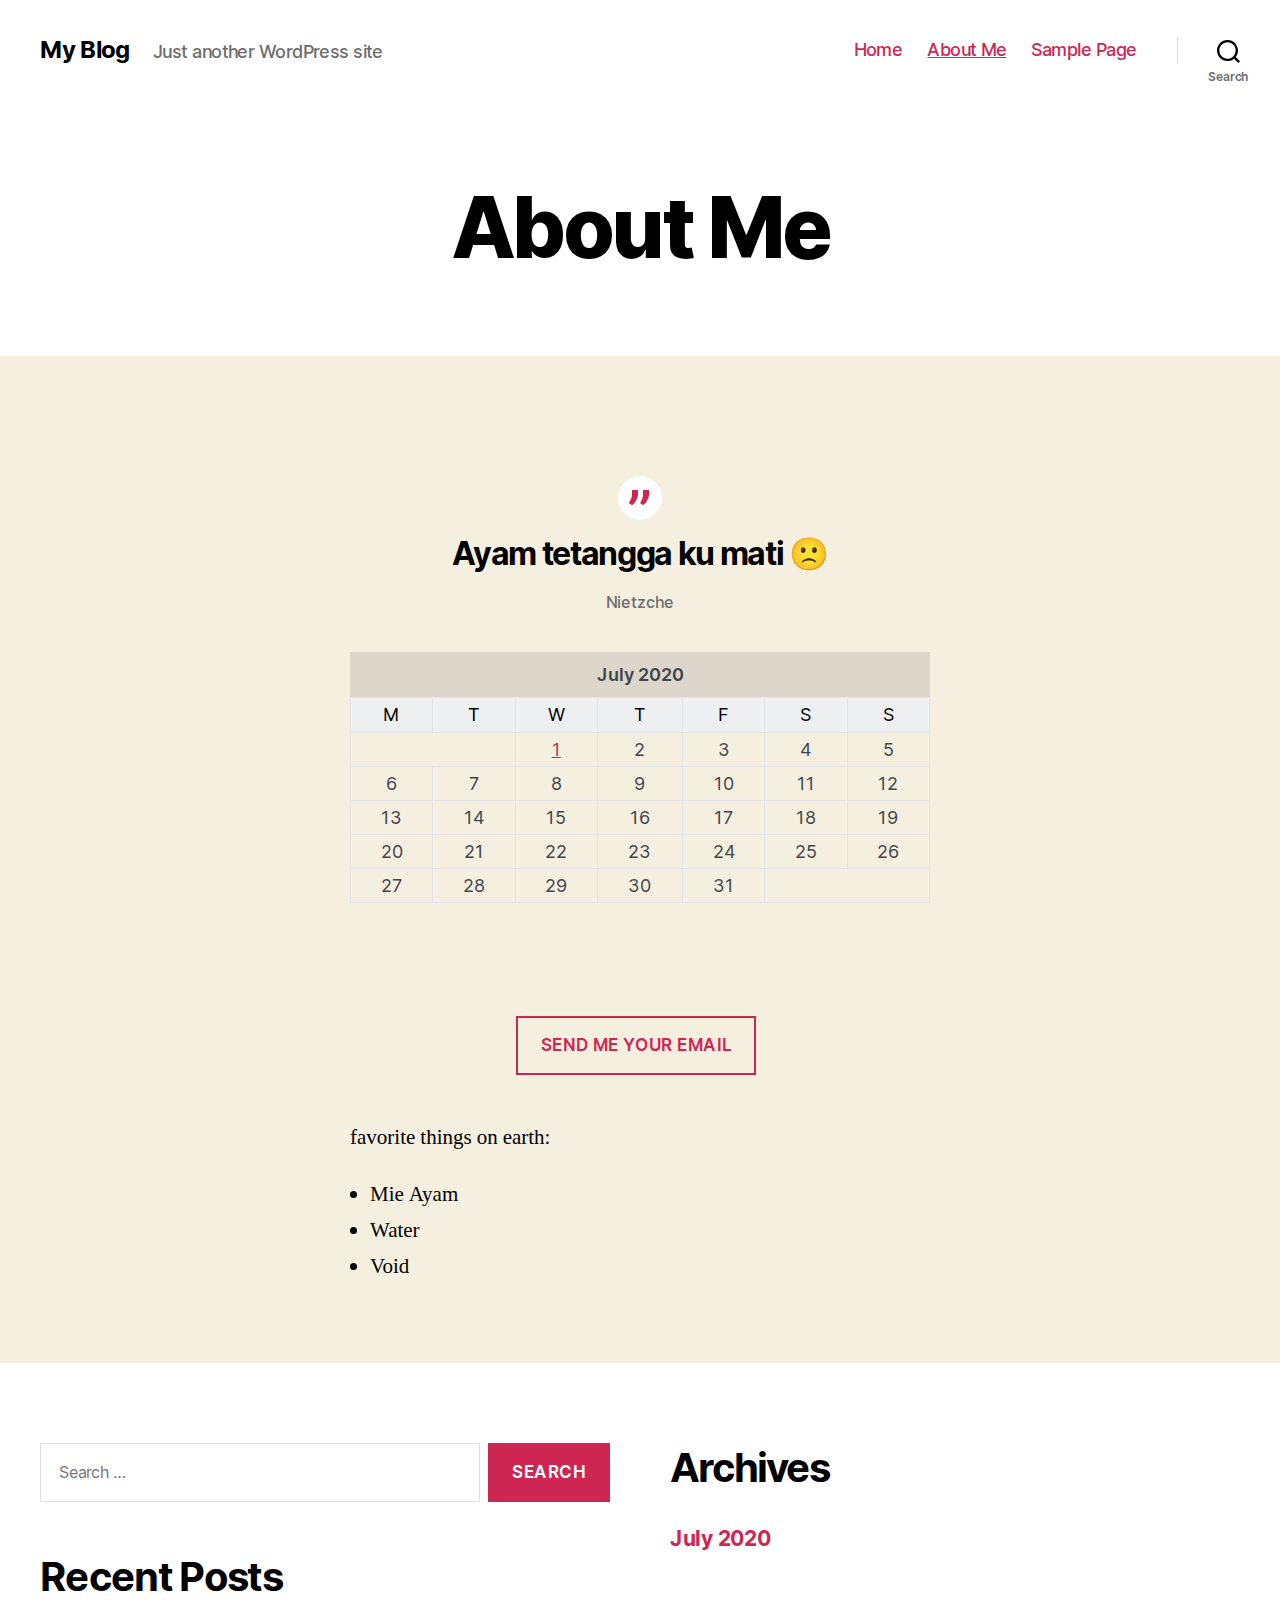
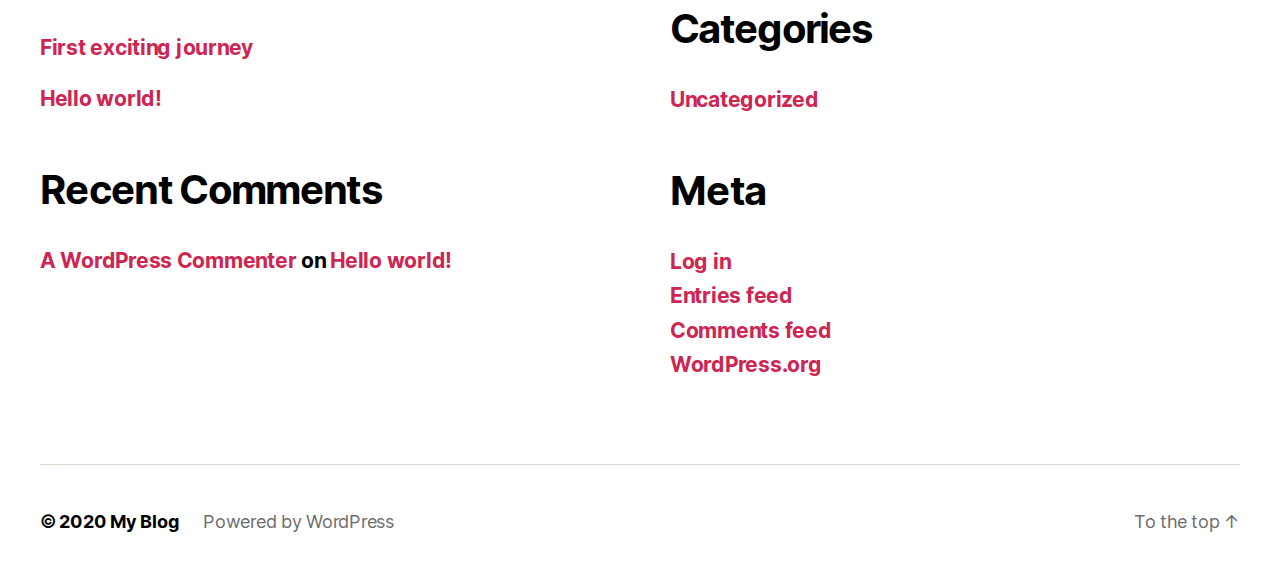
<file: our-story/index.html>
<!DOCTYPE html>

<html class="no-js" lang="en-US">

	<head>

		<meta charset="UTF-8">
		<meta name="viewport" content="width=device-width, initial-scale=1.0" >

		<link rel="profile" href="https://gmpg.org/xfn/11">

		<title>About Me &#8211; My Blog</title>
<link rel='dns-prefetch' href='//s.w.org' />
<link rel="alternate" type="application/rss+xml" title="My Blog &raquo; Feed" href="https://variousnabil.github.io/wordpressXgh-pages/feed/" />
<link rel="alternate" type="application/rss+xml" title="My Blog &raquo; Comments Feed" href="https://variousnabil.github.io/wordpressXgh-pages/comments/feed/" />
		<script>
			window._wpemojiSettings = {"baseUrl":"https:\/\/s.w.org\/images\/core\/emoji\/12.0.0-1\/72x72\/","ext":".png","svgUrl":"https:\/\/s.w.org\/images\/core\/emoji\/12.0.0-1\/svg\/","svgExt":".svg","source":{"concatemoji":"https:\/\/variousnabil.github.io\/wordpressXgh-pages\/wp-includes\/js\/wp-emoji-release.min.js?ver=5.4.2"}};
			/*! This file is auto-generated */
			!function(e,a,t){var r,n,o,i,p=a.createElement("canvas"),s=p.getContext&&p.getContext("2d");function c(e,t){var a=String.fromCharCode;s.clearRect(0,0,p.width,p.height),s.fillText(a.apply(this,e),0,0);var r=p.toDataURL();return s.clearRect(0,0,p.width,p.height),s.fillText(a.apply(this,t),0,0),r===p.toDataURL()}function l(e){if(!s||!s.fillText)return!1;switch(s.textBaseline="top",s.font="600 32px Arial",e){case"flag":return!c([127987,65039,8205,9895,65039],[127987,65039,8203,9895,65039])&&(!c([55356,56826,55356,56819],[55356,56826,8203,55356,56819])&&!c([55356,57332,56128,56423,56128,56418,56128,56421,56128,56430,56128,56423,56128,56447],[55356,57332,8203,56128,56423,8203,56128,56418,8203,56128,56421,8203,56128,56430,8203,56128,56423,8203,56128,56447]));case"emoji":return!c([55357,56424,55356,57342,8205,55358,56605,8205,55357,56424,55356,57340],[55357,56424,55356,57342,8203,55358,56605,8203,55357,56424,55356,57340])}return!1}function d(e){var t=a.createElement("script");t.src=e,t.defer=t.type="text/javascript",a.getElementsByTagName("head")[0].appendChild(t)}for(i=Array("flag","emoji"),t.supports={everything:!0,everythingExceptFlag:!0},o=0;o<i.length;o++)t.supports[i[o]]=l(i[o]),t.supports.everything=t.supports.everything&&t.supports[i[o]],"flag"!==i[o]&&(t.supports.everythingExceptFlag=t.supports.everythingExceptFlag&&t.supports[i[o]]);t.supports.everythingExceptFlag=t.supports.everythingExceptFlag&&!t.supports.flag,t.DOMReady=!1,t.readyCallback=function(){t.DOMReady=!0},t.supports.everything||(n=function(){t.readyCallback()},a.addEventListener?(a.addEventListener("DOMContentLoaded",n,!1),e.addEventListener("load",n,!1)):(e.attachEvent("onload",n),a.attachEvent("onreadystatechange",function(){"complete"===a.readyState&&t.readyCallback()})),(r=t.source||{}).concatemoji?d(r.concatemoji):r.wpemoji&&r.twemoji&&(d(r.twemoji),d(r.wpemoji)))}(window,document,window._wpemojiSettings);
		</script>
		<style>
img.wp-smiley,
img.emoji {
	display: inline !important;
	border: none !important;
	box-shadow: none !important;
	height: 1em !important;
	width: 1em !important;
	margin: 0 .07em !important;
	vertical-align: -0.1em !important;
	background: none !important;
	padding: 0 !important;
}
</style>
	<link rel='stylesheet' id='wp-block-library-css'  href='https://variousnabil.github.io/wordpressXgh-pages/wp-includes/css/dist/block-library/style.min.css?ver=5.4.2' media='all' />
<link rel='stylesheet' id='twentytwenty-style-css'  href='https://variousnabil.github.io/wordpressXgh-pages/wp-content/themes/twentytwenty/style.css?ver=1.4' media='all' />
<style id='twentytwenty-style-inline-css'>
.color-accent,.color-accent-hover:hover,.color-accent-hover:focus,:root .has-accent-color,.has-drop-cap:not(:focus):first-letter,.wp-block-button.is-style-outline,a { color: #cd2653; }blockquote,.border-color-accent,.border-color-accent-hover:hover,.border-color-accent-hover:focus { border-color: #cd2653; }button,.button,.faux-button,.wp-block-button__link,.wp-block-file .wp-block-file__button,input[type="button"],input[type="reset"],input[type="submit"],.bg-accent,.bg-accent-hover:hover,.bg-accent-hover:focus,:root .has-accent-background-color,.comment-reply-link { background-color: #cd2653; }.fill-children-accent,.fill-children-accent * { fill: #cd2653; }body,.entry-title a,:root .has-primary-color { color: #000000; }:root .has-primary-background-color { background-color: #000000; }cite,figcaption,.wp-caption-text,.post-meta,.entry-content .wp-block-archives li,.entry-content .wp-block-categories li,.entry-content .wp-block-latest-posts li,.wp-block-latest-comments__comment-date,.wp-block-latest-posts__post-date,.wp-block-embed figcaption,.wp-block-image figcaption,.wp-block-pullquote cite,.comment-metadata,.comment-respond .comment-notes,.comment-respond .logged-in-as,.pagination .dots,.entry-content hr:not(.has-background),hr.styled-separator,:root .has-secondary-color { color: #6d6d6d; }:root .has-secondary-background-color { background-color: #6d6d6d; }pre,fieldset,input,textarea,table,table *,hr { border-color: #dcd7ca; }caption,code,code,kbd,samp,.wp-block-table.is-style-stripes tbody tr:nth-child(odd),:root .has-subtle-background-background-color { background-color: #dcd7ca; }.wp-block-table.is-style-stripes { border-bottom-color: #dcd7ca; }.wp-block-latest-posts.is-grid li { border-top-color: #dcd7ca; }:root .has-subtle-background-color { color: #dcd7ca; }body:not(.overlay-header) .primary-menu > li > a,body:not(.overlay-header) .primary-menu > li > .icon,.modal-menu a,.footer-menu a, .footer-widgets a,#site-footer .wp-block-button.is-style-outline,.wp-block-pullquote:before,.singular:not(.overlay-header) .entry-header a,.archive-header a,.header-footer-group .color-accent,.header-footer-group .color-accent-hover:hover { color: #cd2653; }.social-icons a,#site-footer button:not(.toggle),#site-footer .button,#site-footer .faux-button,#site-footer .wp-block-button__link,#site-footer .wp-block-file__button,#site-footer input[type="button"],#site-footer input[type="reset"],#site-footer input[type="submit"] { background-color: #cd2653; }.header-footer-group,body:not(.overlay-header) #site-header .toggle,.menu-modal .toggle { color: #000000; }body:not(.overlay-header) .primary-menu ul { background-color: #000000; }body:not(.overlay-header) .primary-menu > li > ul:after { border-bottom-color: #000000; }body:not(.overlay-header) .primary-menu ul ul:after { border-left-color: #000000; }.site-description,body:not(.overlay-header) .toggle-inner .toggle-text,.widget .post-date,.widget .rss-date,.widget_archive li,.widget_categories li,.widget cite,.widget_pages li,.widget_meta li,.widget_nav_menu li,.powered-by-wordpress,.to-the-top,.singular .entry-header .post-meta,.singular:not(.overlay-header) .entry-header .post-meta a { color: #6d6d6d; }.header-footer-group pre,.header-footer-group fieldset,.header-footer-group input,.header-footer-group textarea,.header-footer-group table,.header-footer-group table *,.footer-nav-widgets-wrapper,#site-footer,.menu-modal nav *,.footer-widgets-outer-wrapper,.footer-top { border-color: #dcd7ca; }.header-footer-group table caption,body:not(.overlay-header) .header-inner .toggle-wrapper::before { background-color: #dcd7ca; }
</style>
<link rel='stylesheet' id='twentytwenty-print-style-css'  href='https://variousnabil.github.io/wordpressXgh-pages/wp-content/themes/twentytwenty/print.css?ver=1.4' media='print' />
<script src='https://variousnabil.github.io/wordpressXgh-pages/wp-content/themes/twentytwenty/assets/js/index.js?ver=1.4' async></script>
<link rel='https://api.w.org/' href='https://variousnabil.github.io/wordpressXgh-pages/wp-json/' />
<link rel="EditURI" type="application/rsd+xml" title="RSD" href="https://variousnabil.github.io/wordpressXgh-pages/xmlrpc.php?rsd" />
<link rel="wlwmanifest" type="application/wlwmanifest+xml" href="https://variousnabil.github.io/wordpressXgh-pages/wp-includes/wlwmanifest.xml" /> 
<meta name="generator" content="WordPress 5.4.2" />
<link rel="canonical" href="https://variousnabil.github.io/wordpressXgh-pages/our-story/" />
<link rel='shortlink' href='https://variousnabil.github.io/wordpressXgh-pages/?p=12' />
<link rel="alternate" type="application/json+oembed" href="https://variousnabil.github.io/wordpressXgh-pages/wp-json/oembed/1.0/embed?url=https%3A%2F%2Fvariousnabil.github.io%2FwordpressXgh-pages%2Four-story%2F" />
<link rel="alternate" type="text/xml+oembed" href="https://variousnabil.github.io/wordpressXgh-pages/wp-json/oembed/1.0/embed?url=https%3A%2F%2Fvariousnabil.github.io%2FwordpressXgh-pages%2Four-story%2F&#038;format=xml" />
	<script>document.documentElement.className = document.documentElement.className.replace( 'no-js', 'js' );</script>
	<style>.recentcomments a{display:inline !important;padding:0 !important;margin:0 !important;}</style>
	</head>

	<body class="page-template-default page page-id-12 wp-embed-responsive singular enable-search-modal missing-post-thumbnail has-no-pagination not-showing-comments show-avatars footer-top-visible">

		<a class="skip-link screen-reader-text" href="#site-content">Skip to the content</a>
		<header id="site-header" class="header-footer-group" role="banner">

			<div class="header-inner section-inner">

				<div class="header-titles-wrapper">

					
						<button class="toggle search-toggle mobile-search-toggle" data-toggle-target=".search-modal" data-toggle-body-class="showing-search-modal" data-set-focus=".search-modal .search-field" aria-expanded="false">
							<span class="toggle-inner">
								<span class="toggle-icon">
									<svg class="svg-icon" aria-hidden="true" role="img" focusable="false" xmlns="http://www.w3.org/2000/svg" width="23" height="23" viewbox="0 0 23 23"><path d="M38.710696,48.0601792 L43,52.3494831 L41.3494831,54 L37.0601792,49.710696 C35.2632422,51.1481185 32.9839107,52.0076499 30.5038249,52.0076499 C24.7027226,52.0076499 20,47.3049272 20,41.5038249 C20,35.7027226 24.7027226,31 30.5038249,31 C36.3049272,31 41.0076499,35.7027226 41.0076499,41.5038249 C41.0076499,43.9839107 40.1481185,46.2632422 38.710696,48.0601792 Z M36.3875844,47.1716785 C37.8030221,45.7026647 38.6734666,43.7048964 38.6734666,41.5038249 C38.6734666,36.9918565 35.0157934,33.3341833 30.5038249,33.3341833 C25.9918565,33.3341833 22.3341833,36.9918565 22.3341833,41.5038249 C22.3341833,46.0157934 25.9918565,49.6734666 30.5038249,49.6734666 C32.7048964,49.6734666 34.7026647,48.8030221 36.1716785,47.3875844 C36.2023931,47.347638 36.2360451,47.3092237 36.2726343,47.2726343 C36.3092237,47.2360451 36.347638,47.2023931 36.3875844,47.1716785 Z" transform="translate(-20 -31)" /></svg>								</span>
								<span class="toggle-text">Search</span>
							</span>
						</button><!-- .search-toggle -->

					
					<div class="header-titles">

						<div class="site-title faux-heading"><a href="https://variousnabil.github.io/wordpressXgh-pages/">My Blog</a></div><div class="site-description">Just another WordPress site</div><!-- .site-description -->
					</div><!-- .header-titles -->

					<button class="toggle nav-toggle mobile-nav-toggle" data-toggle-target=".menu-modal"  data-toggle-body-class="showing-menu-modal" aria-expanded="false" data-set-focus=".close-nav-toggle">
						<span class="toggle-inner">
							<span class="toggle-icon">
								<svg class="svg-icon" aria-hidden="true" role="img" focusable="false" xmlns="http://www.w3.org/2000/svg" width="26" height="7" viewbox="0 0 26 7"><path fill-rule="evenodd" d="M332.5,45 C330.567003,45 329,43.4329966 329,41.5 C329,39.5670034 330.567003,38 332.5,38 C334.432997,38 336,39.5670034 336,41.5 C336,43.4329966 334.432997,45 332.5,45 Z M342,45 C340.067003,45 338.5,43.4329966 338.5,41.5 C338.5,39.5670034 340.067003,38 342,38 C343.932997,38 345.5,39.5670034 345.5,41.5 C345.5,43.4329966 343.932997,45 342,45 Z M351.5,45 C349.567003,45 348,43.4329966 348,41.5 C348,39.5670034 349.567003,38 351.5,38 C353.432997,38 355,39.5670034 355,41.5 C355,43.4329966 353.432997,45 351.5,45 Z" transform="translate(-329 -38)" /></svg>							</span>
							<span class="toggle-text">Menu</span>
						</span>
					</button><!-- .nav-toggle -->

				</div><!-- .header-titles-wrapper -->

				<div class="header-navigation-wrapper">

					
							<nav class="primary-menu-wrapper" aria-label="Horizontal" role="navigation">

								<ul class="primary-menu reset-list-style">

								<li id="menu-item-20" class="menu-item menu-item-type-custom menu-item-object-custom menu-item-home menu-item-20"><a href="https://variousnabil.github.io/wordpressXgh-pages">Home</a></li>
<li id="menu-item-21" class="menu-item menu-item-type-post_type menu-item-object-page current-menu-item page_item page-item-12 current_page_item menu-item-21"><a href="https://variousnabil.github.io/wordpressXgh-pages/our-story/" aria-current="page">About Me</a></li>
<li id="menu-item-22" class="menu-item menu-item-type-post_type menu-item-object-page menu-item-22"><a href="https://variousnabil.github.io/wordpressXgh-pages/sample-page/">Sample Page</a></li>

								</ul>

							</nav><!-- .primary-menu-wrapper -->

						
						<div class="header-toggles hide-no-js">

						
							<div class="toggle-wrapper search-toggle-wrapper">

								<button class="toggle search-toggle desktop-search-toggle" data-toggle-target=".search-modal" data-toggle-body-class="showing-search-modal" data-set-focus=".search-modal .search-field" aria-expanded="false">
									<span class="toggle-inner">
										<svg class="svg-icon" aria-hidden="true" role="img" focusable="false" xmlns="http://www.w3.org/2000/svg" width="23" height="23" viewbox="0 0 23 23"><path d="M38.710696,48.0601792 L43,52.3494831 L41.3494831,54 L37.0601792,49.710696 C35.2632422,51.1481185 32.9839107,52.0076499 30.5038249,52.0076499 C24.7027226,52.0076499 20,47.3049272 20,41.5038249 C20,35.7027226 24.7027226,31 30.5038249,31 C36.3049272,31 41.0076499,35.7027226 41.0076499,41.5038249 C41.0076499,43.9839107 40.1481185,46.2632422 38.710696,48.0601792 Z M36.3875844,47.1716785 C37.8030221,45.7026647 38.6734666,43.7048964 38.6734666,41.5038249 C38.6734666,36.9918565 35.0157934,33.3341833 30.5038249,33.3341833 C25.9918565,33.3341833 22.3341833,36.9918565 22.3341833,41.5038249 C22.3341833,46.0157934 25.9918565,49.6734666 30.5038249,49.6734666 C32.7048964,49.6734666 34.7026647,48.8030221 36.1716785,47.3875844 C36.2023931,47.347638 36.2360451,47.3092237 36.2726343,47.2726343 C36.3092237,47.2360451 36.347638,47.2023931 36.3875844,47.1716785 Z" transform="translate(-20 -31)" /></svg>										<span class="toggle-text">Search</span>
									</span>
								</button><!-- .search-toggle -->

							</div>

							
						</div><!-- .header-toggles -->
						
				</div><!-- .header-navigation-wrapper -->

			</div><!-- .header-inner -->

			<div class="search-modal cover-modal header-footer-group" data-modal-target-string=".search-modal">

	<div class="search-modal-inner modal-inner">

		<div class="section-inner">

			<form role="search" aria-label="Search for:" method="get" class="search-form" action="https://variousnabil.github.io/wordpressXgh-pages/">
	<label for="search-form-1">
		<span class="screen-reader-text">Search for:</span>
		<input type="search" id="search-form-1" class="search-field" placeholder="Search &hellip;" value="" name="s" />
	</label>
	<input type="submit" class="search-submit" value="Search" />
</form>

			<button class="toggle search-untoggle close-search-toggle fill-children-current-color" data-toggle-target=".search-modal" data-toggle-body-class="showing-search-modal" data-set-focus=".search-modal .search-field" aria-expanded="false">
				<span class="screen-reader-text">Close search</span>
				<svg class="svg-icon" aria-hidden="true" role="img" focusable="false" xmlns="http://www.w3.org/2000/svg" width="16" height="16" viewbox="0 0 16 16"><polygon fill="" fill-rule="evenodd" points="6.852 7.649 .399 1.195 1.445 .149 7.899 6.602 14.352 .149 15.399 1.195 8.945 7.649 15.399 14.102 14.352 15.149 7.899 8.695 1.445 15.149 .399 14.102" /></svg>			</button><!-- .search-toggle -->

		</div><!-- .section-inner -->

	</div><!-- .search-modal-inner -->

</div><!-- .menu-modal -->

		</header><!-- #site-header -->

		
<div class="menu-modal cover-modal header-footer-group" data-modal-target-string=".menu-modal">

	<div class="menu-modal-inner modal-inner">

		<div class="menu-wrapper section-inner">

			<div class="menu-top">

				<button class="toggle close-nav-toggle fill-children-current-color" data-toggle-target=".menu-modal" data-toggle-body-class="showing-menu-modal" aria-expanded="false" data-set-focus=".menu-modal">
					<span class="toggle-text">Close Menu</span>
					<svg class="svg-icon" aria-hidden="true" role="img" focusable="false" xmlns="http://www.w3.org/2000/svg" width="16" height="16" viewbox="0 0 16 16"><polygon fill="" fill-rule="evenodd" points="6.852 7.649 .399 1.195 1.445 .149 7.899 6.602 14.352 .149 15.399 1.195 8.945 7.649 15.399 14.102 14.352 15.149 7.899 8.695 1.445 15.149 .399 14.102" /></svg>				</button><!-- .nav-toggle -->

				
					<nav class="mobile-menu" aria-label="Mobile" role="navigation">

						<ul class="modal-menu reset-list-style">

						<li class="menu-item menu-item-type-custom menu-item-object-custom menu-item-home menu-item-20"><div class="ancestor-wrapper"><a href="https://variousnabil.github.io/wordpressXgh-pages">Home</a></div><!-- .ancestor-wrapper --></li>
<li class="menu-item menu-item-type-post_type menu-item-object-page current-menu-item page_item page-item-12 current_page_item menu-item-21"><div class="ancestor-wrapper"><a href="https://variousnabil.github.io/wordpressXgh-pages/our-story/" aria-current="page">About Me</a></div><!-- .ancestor-wrapper --></li>
<li class="menu-item menu-item-type-post_type menu-item-object-page menu-item-22"><div class="ancestor-wrapper"><a href="https://variousnabil.github.io/wordpressXgh-pages/sample-page/">Sample Page</a></div><!-- .ancestor-wrapper --></li>

						</ul>

					</nav>

					
			</div><!-- .menu-top -->

			<div class="menu-bottom">

				
			</div><!-- .menu-bottom -->

		</div><!-- .menu-wrapper -->

	</div><!-- .menu-modal-inner -->

</div><!-- .menu-modal -->

<main id="site-content" role="main">

	
<article class="post-12 page type-page status-publish hentry" id="post-12">

	
<header class="entry-header has-text-align-center header-footer-group">

	<div class="entry-header-inner section-inner medium">

		<h1 class="entry-title">About Me</h1>
	</div><!-- .entry-header-inner -->

</header><!-- .entry-header -->

	<div class="post-inner thin">

		<div class="entry-content">

			
<figure class="wp-block-pullquote"><blockquote><p>Ayam tetangga ku mati 🙁</p><cite>Nietzche</cite></blockquote></figure>


<div class="wp-block-calendar"><table id="wp-calendar" class="wp-calendar-table">
	<caption>July 2020</caption>
	<thead>
	<tr>
		<th scope="col" title="Monday">M</th>
		<th scope="col" title="Tuesday">T</th>
		<th scope="col" title="Wednesday">W</th>
		<th scope="col" title="Thursday">T</th>
		<th scope="col" title="Friday">F</th>
		<th scope="col" title="Saturday">S</th>
		<th scope="col" title="Sunday">S</th>
	</tr>
	</thead>
	<tbody>
	<tr>
		<td colspan="2" class="pad">&nbsp;</td><td id="today"><a href="https://variousnabil.github.io/wordpressXgh-pages/2020/07/01/" aria-label="Posts published on July 1, 2020">1</a></td><td>2</td><td>3</td><td>4</td><td>5</td>
	</tr>
	<tr>
		<td>6</td><td>7</td><td>8</td><td>9</td><td>10</td><td>11</td><td>12</td>
	</tr>
	<tr>
		<td>13</td><td>14</td><td>15</td><td>16</td><td>17</td><td>18</td><td>19</td>
	</tr>
	<tr>
		<td>20</td><td>21</td><td>22</td><td>23</td><td>24</td><td>25</td><td>26</td>
	</tr>
	<tr>
		<td>27</td><td>28</td><td>29</td><td>30</td><td>31</td>
		<td class="pad" colspan="2">&nbsp;</td>
	</tr>
	</tbody>
	</table><nav aria-label="Previous and next months" class="wp-calendar-nav">
		<span class="wp-calendar-nav-prev">&nbsp;</span>
		<span class="pad">&nbsp;</span>
		<span class="wp-calendar-nav-next">&nbsp;</span>
	</nav></div>


<div class="wp-block-buttons aligncenter">
<div class="wp-block-button is-style-outline"><a class="wp-block-button__link">Send me your email</a></div>
</div>



<p>favorite things on earth:</p>



<ul><li>Mie Ayam</li><li>Water</li><li>Void</li></ul>

		</div><!-- .entry-content -->

	</div><!-- .post-inner -->

	<div class="section-inner">
		
	</div><!-- .section-inner -->

	
</article><!-- .post -->

</main><!-- #site-content -->


	<div class="footer-nav-widgets-wrapper header-footer-group">

		<div class="footer-inner section-inner">

			
			
				<aside class="footer-widgets-outer-wrapper" role="complementary">

					<div class="footer-widgets-wrapper">

						
							<div class="footer-widgets column-one grid-item">
								<div class="widget widget_search"><div class="widget-content"><form role="search"  method="get" class="search-form" action="https://variousnabil.github.io/wordpressXgh-pages/">
	<label for="search-form-2">
		<span class="screen-reader-text">Search for:</span>
		<input type="search" id="search-form-2" class="search-field" placeholder="Search &hellip;" value="" name="s" />
	</label>
	<input type="submit" class="search-submit" value="Search" />
</form>
</div></div>		<div class="widget widget_recent_entries"><div class="widget-content">		<h2 class="widget-title subheading heading-size-3">Recent Posts</h2>		<ul>
											<li>
					<a href="https://variousnabil.github.io/wordpressXgh-pages/2020/07/01/first-exciting-journey/">First exciting journey</a>
									</li>
											<li>
					<a href="https://variousnabil.github.io/wordpressXgh-pages/2020/07/01/hello-world/">Hello world!</a>
									</li>
					</ul>
		</div></div><div class="widget widget_recent_comments"><div class="widget-content"><h2 class="widget-title subheading heading-size-3">Recent Comments</h2><ul id="recentcomments"><li class="recentcomments"><span class="comment-author-link"><a href='https://wordpress.org/' rel='external nofollow ugc' class='url'>A WordPress Commenter</a></span> on <a href="https://variousnabil.github.io/wordpressXgh-pages/2020/07/01/hello-world/#comment-1">Hello world!</a></li></ul></div></div>							</div>

						
						
							<div class="footer-widgets column-two grid-item">
								<div class="widget widget_archive"><div class="widget-content"><h2 class="widget-title subheading heading-size-3">Archives</h2>		<ul>
				<li><a href='https://variousnabil.github.io/wordpressXgh-pages/2020/07/'>July 2020</a></li>
		</ul>
			</div></div><div class="widget widget_categories"><div class="widget-content"><h2 class="widget-title subheading heading-size-3">Categories</h2>		<ul>
				<li class="cat-item cat-item-1"><a href="https://variousnabil.github.io/wordpressXgh-pages/category/uncategorized/">Uncategorized</a>
</li>
		</ul>
			</div></div><div class="widget widget_meta"><div class="widget-content"><h2 class="widget-title subheading heading-size-3">Meta</h2>			<ul>
						<li><a href="https://variousnabil.github.io/wordpressXgh-pages/wp-login.php">Log in</a></li>
			<li><a href="https://variousnabil.github.io/wordpressXgh-pages/feed/">Entries feed</a></li>
			<li><a href="https://variousnabil.github.io/wordpressXgh-pages/comments/feed/">Comments feed</a></li>
			<li><a href="https://wordpress.org/">WordPress.org</a></li>			</ul>
			</div></div>							</div>

						
					</div><!-- .footer-widgets-wrapper -->

				</aside><!-- .footer-widgets-outer-wrapper -->

			
		</div><!-- .footer-inner -->

	</div><!-- .footer-nav-widgets-wrapper -->


			<footer id="site-footer" role="contentinfo" class="header-footer-group">

				<div class="section-inner">

					<div class="footer-credits">

						<p class="footer-copyright">&copy;
							2020							<a href="https://variousnabil.github.io/wordpressXgh-pages/">My Blog</a>
						</p><!-- .footer-copyright -->

						<p class="powered-by-wordpress">
							<a href="https://wordpress.org/">
								Powered by WordPress							</a>
						</p><!-- .powered-by-wordpress -->

					</div><!-- .footer-credits -->

					<a class="to-the-top" href="#site-header">
						<span class="to-the-top-long">
							To the top <span class="arrow" aria-hidden="true">&uarr;</span>						</span><!-- .to-the-top-long -->
						<span class="to-the-top-short">
							Up <span class="arrow" aria-hidden="true">&uarr;</span>						</span><!-- .to-the-top-short -->
					</a><!-- .to-the-top -->

				</div><!-- .section-inner -->

			</footer><!-- #site-footer -->

		<script src='https://variousnabil.github.io/wordpressXgh-pages/wp-includes/js/wp-embed.min.js?ver=5.4.2'></script>
	<script>
	/(trident|msie)/i.test(navigator.userAgent)&&document.getElementById&&window.addEventListener&&window.addEventListener("hashchange",function(){var t,e=location.hash.substring(1);/^[A-z0-9_-]+$/.test(e)&&(t=document.getElementById(e))&&(/^(?:a|select|input|button|textarea)$/i.test(t.tagName)||(t.tabIndex=-1),t.focus())},!1);
	</script>
	
	</body>
</html>
</file>
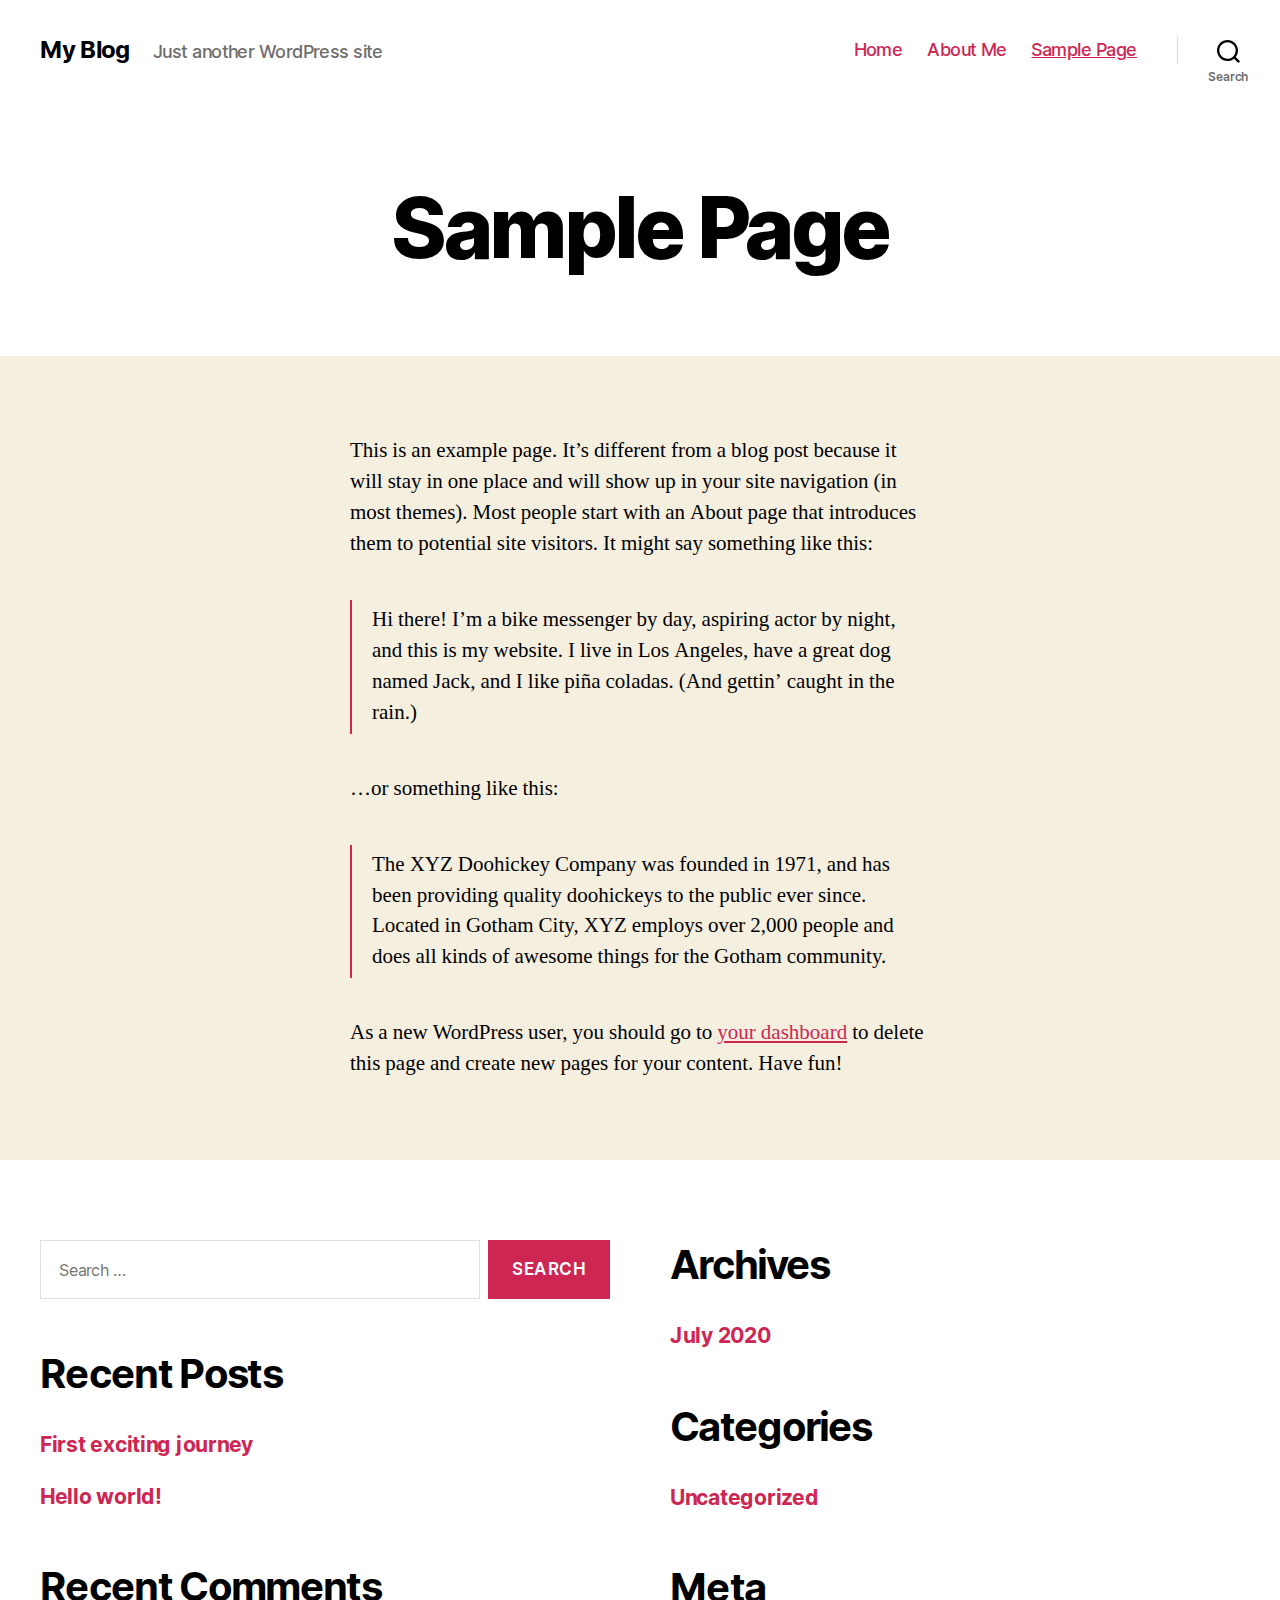
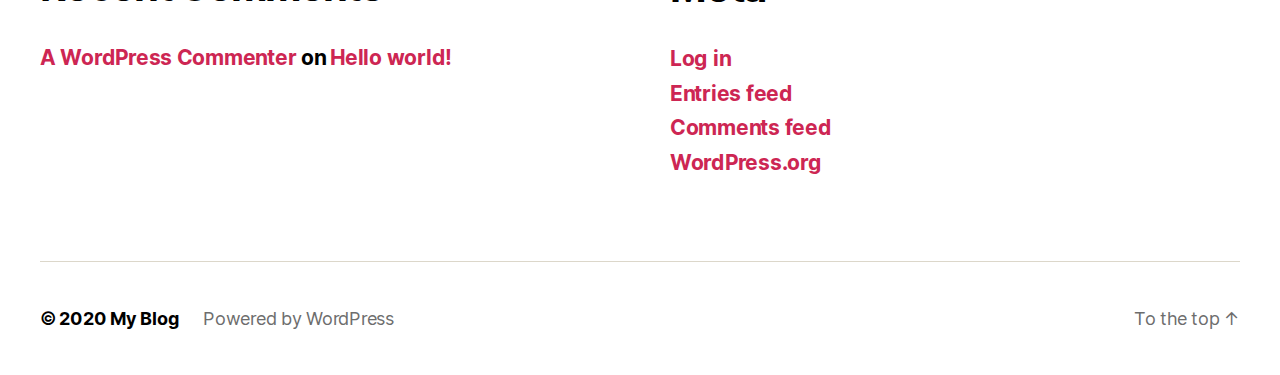
<file: sample-page/index.html>
<!DOCTYPE html>

<html class="no-js" lang="en-US">

	<head>

		<meta charset="UTF-8">
		<meta name="viewport" content="width=device-width, initial-scale=1.0" >

		<link rel="profile" href="https://gmpg.org/xfn/11">

		<title>Sample Page &#8211; My Blog</title>
<link rel='dns-prefetch' href='//s.w.org' />
<link rel="alternate" type="application/rss+xml" title="My Blog &raquo; Feed" href="https://variousnabil.github.io/wordpressXgh-pages/feed/" />
<link rel="alternate" type="application/rss+xml" title="My Blog &raquo; Comments Feed" href="https://variousnabil.github.io/wordpressXgh-pages/comments/feed/" />
<link rel="alternate" type="application/rss+xml" title="My Blog &raquo; Sample Page Comments Feed" href="https://variousnabil.github.io/wordpressXgh-pages/sample-page/feed/" />
		<script>
			window._wpemojiSettings = {"baseUrl":"https:\/\/s.w.org\/images\/core\/emoji\/12.0.0-1\/72x72\/","ext":".png","svgUrl":"https:\/\/s.w.org\/images\/core\/emoji\/12.0.0-1\/svg\/","svgExt":".svg","source":{"concatemoji":"https:\/\/variousnabil.github.io\/wordpressXgh-pages\/wp-includes\/js\/wp-emoji-release.min.js?ver=5.4.2"}};
			/*! This file is auto-generated */
			!function(e,a,t){var r,n,o,i,p=a.createElement("canvas"),s=p.getContext&&p.getContext("2d");function c(e,t){var a=String.fromCharCode;s.clearRect(0,0,p.width,p.height),s.fillText(a.apply(this,e),0,0);var r=p.toDataURL();return s.clearRect(0,0,p.width,p.height),s.fillText(a.apply(this,t),0,0),r===p.toDataURL()}function l(e){if(!s||!s.fillText)return!1;switch(s.textBaseline="top",s.font="600 32px Arial",e){case"flag":return!c([127987,65039,8205,9895,65039],[127987,65039,8203,9895,65039])&&(!c([55356,56826,55356,56819],[55356,56826,8203,55356,56819])&&!c([55356,57332,56128,56423,56128,56418,56128,56421,56128,56430,56128,56423,56128,56447],[55356,57332,8203,56128,56423,8203,56128,56418,8203,56128,56421,8203,56128,56430,8203,56128,56423,8203,56128,56447]));case"emoji":return!c([55357,56424,55356,57342,8205,55358,56605,8205,55357,56424,55356,57340],[55357,56424,55356,57342,8203,55358,56605,8203,55357,56424,55356,57340])}return!1}function d(e){var t=a.createElement("script");t.src=e,t.defer=t.type="text/javascript",a.getElementsByTagName("head")[0].appendChild(t)}for(i=Array("flag","emoji"),t.supports={everything:!0,everythingExceptFlag:!0},o=0;o<i.length;o++)t.supports[i[o]]=l(i[o]),t.supports.everything=t.supports.everything&&t.supports[i[o]],"flag"!==i[o]&&(t.supports.everythingExceptFlag=t.supports.everythingExceptFlag&&t.supports[i[o]]);t.supports.everythingExceptFlag=t.supports.everythingExceptFlag&&!t.supports.flag,t.DOMReady=!1,t.readyCallback=function(){t.DOMReady=!0},t.supports.everything||(n=function(){t.readyCallback()},a.addEventListener?(a.addEventListener("DOMContentLoaded",n,!1),e.addEventListener("load",n,!1)):(e.attachEvent("onload",n),a.attachEvent("onreadystatechange",function(){"complete"===a.readyState&&t.readyCallback()})),(r=t.source||{}).concatemoji?d(r.concatemoji):r.wpemoji&&r.twemoji&&(d(r.twemoji),d(r.wpemoji)))}(window,document,window._wpemojiSettings);
		</script>
		<style>
img.wp-smiley,
img.emoji {
	display: inline !important;
	border: none !important;
	box-shadow: none !important;
	height: 1em !important;
	width: 1em !important;
	margin: 0 .07em !important;
	vertical-align: -0.1em !important;
	background: none !important;
	padding: 0 !important;
}
</style>
	<link rel='stylesheet' id='wp-block-library-css'  href='https://variousnabil.github.io/wordpressXgh-pages/wp-includes/css/dist/block-library/style.min.css?ver=5.4.2' media='all' />
<link rel='stylesheet' id='twentytwenty-style-css'  href='https://variousnabil.github.io/wordpressXgh-pages/wp-content/themes/twentytwenty/style.css?ver=1.4' media='all' />
<style id='twentytwenty-style-inline-css'>
.color-accent,.color-accent-hover:hover,.color-accent-hover:focus,:root .has-accent-color,.has-drop-cap:not(:focus):first-letter,.wp-block-button.is-style-outline,a { color: #cd2653; }blockquote,.border-color-accent,.border-color-accent-hover:hover,.border-color-accent-hover:focus { border-color: #cd2653; }button,.button,.faux-button,.wp-block-button__link,.wp-block-file .wp-block-file__button,input[type="button"],input[type="reset"],input[type="submit"],.bg-accent,.bg-accent-hover:hover,.bg-accent-hover:focus,:root .has-accent-background-color,.comment-reply-link { background-color: #cd2653; }.fill-children-accent,.fill-children-accent * { fill: #cd2653; }body,.entry-title a,:root .has-primary-color { color: #000000; }:root .has-primary-background-color { background-color: #000000; }cite,figcaption,.wp-caption-text,.post-meta,.entry-content .wp-block-archives li,.entry-content .wp-block-categories li,.entry-content .wp-block-latest-posts li,.wp-block-latest-comments__comment-date,.wp-block-latest-posts__post-date,.wp-block-embed figcaption,.wp-block-image figcaption,.wp-block-pullquote cite,.comment-metadata,.comment-respond .comment-notes,.comment-respond .logged-in-as,.pagination .dots,.entry-content hr:not(.has-background),hr.styled-separator,:root .has-secondary-color { color: #6d6d6d; }:root .has-secondary-background-color { background-color: #6d6d6d; }pre,fieldset,input,textarea,table,table *,hr { border-color: #dcd7ca; }caption,code,code,kbd,samp,.wp-block-table.is-style-stripes tbody tr:nth-child(odd),:root .has-subtle-background-background-color { background-color: #dcd7ca; }.wp-block-table.is-style-stripes { border-bottom-color: #dcd7ca; }.wp-block-latest-posts.is-grid li { border-top-color: #dcd7ca; }:root .has-subtle-background-color { color: #dcd7ca; }body:not(.overlay-header) .primary-menu > li > a,body:not(.overlay-header) .primary-menu > li > .icon,.modal-menu a,.footer-menu a, .footer-widgets a,#site-footer .wp-block-button.is-style-outline,.wp-block-pullquote:before,.singular:not(.overlay-header) .entry-header a,.archive-header a,.header-footer-group .color-accent,.header-footer-group .color-accent-hover:hover { color: #cd2653; }.social-icons a,#site-footer button:not(.toggle),#site-footer .button,#site-footer .faux-button,#site-footer .wp-block-button__link,#site-footer .wp-block-file__button,#site-footer input[type="button"],#site-footer input[type="reset"],#site-footer input[type="submit"] { background-color: #cd2653; }.header-footer-group,body:not(.overlay-header) #site-header .toggle,.menu-modal .toggle { color: #000000; }body:not(.overlay-header) .primary-menu ul { background-color: #000000; }body:not(.overlay-header) .primary-menu > li > ul:after { border-bottom-color: #000000; }body:not(.overlay-header) .primary-menu ul ul:after { border-left-color: #000000; }.site-description,body:not(.overlay-header) .toggle-inner .toggle-text,.widget .post-date,.widget .rss-date,.widget_archive li,.widget_categories li,.widget cite,.widget_pages li,.widget_meta li,.widget_nav_menu li,.powered-by-wordpress,.to-the-top,.singular .entry-header .post-meta,.singular:not(.overlay-header) .entry-header .post-meta a { color: #6d6d6d; }.header-footer-group pre,.header-footer-group fieldset,.header-footer-group input,.header-footer-group textarea,.header-footer-group table,.header-footer-group table *,.footer-nav-widgets-wrapper,#site-footer,.menu-modal nav *,.footer-widgets-outer-wrapper,.footer-top { border-color: #dcd7ca; }.header-footer-group table caption,body:not(.overlay-header) .header-inner .toggle-wrapper::before { background-color: #dcd7ca; }
</style>
<link rel='stylesheet' id='twentytwenty-print-style-css'  href='https://variousnabil.github.io/wordpressXgh-pages/wp-content/themes/twentytwenty/print.css?ver=1.4' media='print' />
<script src='https://variousnabil.github.io/wordpressXgh-pages/wp-content/themes/twentytwenty/assets/js/index.js?ver=1.4' async></script>
<link rel='https://api.w.org/' href='https://variousnabil.github.io/wordpressXgh-pages/wp-json/' />
<link rel="EditURI" type="application/rsd+xml" title="RSD" href="https://variousnabil.github.io/wordpressXgh-pages/xmlrpc.php?rsd" />
<link rel="wlwmanifest" type="application/wlwmanifest+xml" href="https://variousnabil.github.io/wordpressXgh-pages/wp-includes/wlwmanifest.xml" /> 
<meta name="generator" content="WordPress 5.4.2" />
<link rel="canonical" href="https://variousnabil.github.io/wordpressXgh-pages/sample-page/" />
<link rel='shortlink' href='https://variousnabil.github.io/wordpressXgh-pages/?p=2' />
<link rel="alternate" type="application/json+oembed" href="https://variousnabil.github.io/wordpressXgh-pages/wp-json/oembed/1.0/embed?url=https%3A%2F%2Fvariousnabil.github.io%2FwordpressXgh-pages%2Fsample-page%2F" />
<link rel="alternate" type="text/xml+oembed" href="https://variousnabil.github.io/wordpressXgh-pages/wp-json/oembed/1.0/embed?url=https%3A%2F%2Fvariousnabil.github.io%2FwordpressXgh-pages%2Fsample-page%2F&#038;format=xml" />
	<script>document.documentElement.className = document.documentElement.className.replace( 'no-js', 'js' );</script>
	<style>.recentcomments a{display:inline !important;padding:0 !important;margin:0 !important;}</style>
	</head>

	<body class="page-template-default page page-id-2 wp-embed-responsive singular enable-search-modal missing-post-thumbnail has-no-pagination not-showing-comments show-avatars footer-top-visible">

		<a class="skip-link screen-reader-text" href="#site-content">Skip to the content</a>
		<header id="site-header" class="header-footer-group" role="banner">

			<div class="header-inner section-inner">

				<div class="header-titles-wrapper">

					
						<button class="toggle search-toggle mobile-search-toggle" data-toggle-target=".search-modal" data-toggle-body-class="showing-search-modal" data-set-focus=".search-modal .search-field" aria-expanded="false">
							<span class="toggle-inner">
								<span class="toggle-icon">
									<svg class="svg-icon" aria-hidden="true" role="img" focusable="false" xmlns="http://www.w3.org/2000/svg" width="23" height="23" viewbox="0 0 23 23"><path d="M38.710696,48.0601792 L43,52.3494831 L41.3494831,54 L37.0601792,49.710696 C35.2632422,51.1481185 32.9839107,52.0076499 30.5038249,52.0076499 C24.7027226,52.0076499 20,47.3049272 20,41.5038249 C20,35.7027226 24.7027226,31 30.5038249,31 C36.3049272,31 41.0076499,35.7027226 41.0076499,41.5038249 C41.0076499,43.9839107 40.1481185,46.2632422 38.710696,48.0601792 Z M36.3875844,47.1716785 C37.8030221,45.7026647 38.6734666,43.7048964 38.6734666,41.5038249 C38.6734666,36.9918565 35.0157934,33.3341833 30.5038249,33.3341833 C25.9918565,33.3341833 22.3341833,36.9918565 22.3341833,41.5038249 C22.3341833,46.0157934 25.9918565,49.6734666 30.5038249,49.6734666 C32.7048964,49.6734666 34.7026647,48.8030221 36.1716785,47.3875844 C36.2023931,47.347638 36.2360451,47.3092237 36.2726343,47.2726343 C36.3092237,47.2360451 36.347638,47.2023931 36.3875844,47.1716785 Z" transform="translate(-20 -31)" /></svg>								</span>
								<span class="toggle-text">Search</span>
							</span>
						</button><!-- .search-toggle -->

					
					<div class="header-titles">

						<div class="site-title faux-heading"><a href="https://variousnabil.github.io/wordpressXgh-pages/">My Blog</a></div><div class="site-description">Just another WordPress site</div><!-- .site-description -->
					</div><!-- .header-titles -->

					<button class="toggle nav-toggle mobile-nav-toggle" data-toggle-target=".menu-modal"  data-toggle-body-class="showing-menu-modal" aria-expanded="false" data-set-focus=".close-nav-toggle">
						<span class="toggle-inner">
							<span class="toggle-icon">
								<svg class="svg-icon" aria-hidden="true" role="img" focusable="false" xmlns="http://www.w3.org/2000/svg" width="26" height="7" viewbox="0 0 26 7"><path fill-rule="evenodd" d="M332.5,45 C330.567003,45 329,43.4329966 329,41.5 C329,39.5670034 330.567003,38 332.5,38 C334.432997,38 336,39.5670034 336,41.5 C336,43.4329966 334.432997,45 332.5,45 Z M342,45 C340.067003,45 338.5,43.4329966 338.5,41.5 C338.5,39.5670034 340.067003,38 342,38 C343.932997,38 345.5,39.5670034 345.5,41.5 C345.5,43.4329966 343.932997,45 342,45 Z M351.5,45 C349.567003,45 348,43.4329966 348,41.5 C348,39.5670034 349.567003,38 351.5,38 C353.432997,38 355,39.5670034 355,41.5 C355,43.4329966 353.432997,45 351.5,45 Z" transform="translate(-329 -38)" /></svg>							</span>
							<span class="toggle-text">Menu</span>
						</span>
					</button><!-- .nav-toggle -->

				</div><!-- .header-titles-wrapper -->

				<div class="header-navigation-wrapper">

					
							<nav class="primary-menu-wrapper" aria-label="Horizontal" role="navigation">

								<ul class="primary-menu reset-list-style">

								<li id="menu-item-20" class="menu-item menu-item-type-custom menu-item-object-custom menu-item-home menu-item-20"><a href="https://variousnabil.github.io/wordpressXgh-pages">Home</a></li>
<li id="menu-item-21" class="menu-item menu-item-type-post_type menu-item-object-page menu-item-21"><a href="https://variousnabil.github.io/wordpressXgh-pages/our-story/">About Me</a></li>
<li id="menu-item-22" class="menu-item menu-item-type-post_type menu-item-object-page current-menu-item page_item page-item-2 current_page_item menu-item-22"><a href="https://variousnabil.github.io/wordpressXgh-pages/sample-page/" aria-current="page">Sample Page</a></li>

								</ul>

							</nav><!-- .primary-menu-wrapper -->

						
						<div class="header-toggles hide-no-js">

						
							<div class="toggle-wrapper search-toggle-wrapper">

								<button class="toggle search-toggle desktop-search-toggle" data-toggle-target=".search-modal" data-toggle-body-class="showing-search-modal" data-set-focus=".search-modal .search-field" aria-expanded="false">
									<span class="toggle-inner">
										<svg class="svg-icon" aria-hidden="true" role="img" focusable="false" xmlns="http://www.w3.org/2000/svg" width="23" height="23" viewbox="0 0 23 23"><path d="M38.710696,48.0601792 L43,52.3494831 L41.3494831,54 L37.0601792,49.710696 C35.2632422,51.1481185 32.9839107,52.0076499 30.5038249,52.0076499 C24.7027226,52.0076499 20,47.3049272 20,41.5038249 C20,35.7027226 24.7027226,31 30.5038249,31 C36.3049272,31 41.0076499,35.7027226 41.0076499,41.5038249 C41.0076499,43.9839107 40.1481185,46.2632422 38.710696,48.0601792 Z M36.3875844,47.1716785 C37.8030221,45.7026647 38.6734666,43.7048964 38.6734666,41.5038249 C38.6734666,36.9918565 35.0157934,33.3341833 30.5038249,33.3341833 C25.9918565,33.3341833 22.3341833,36.9918565 22.3341833,41.5038249 C22.3341833,46.0157934 25.9918565,49.6734666 30.5038249,49.6734666 C32.7048964,49.6734666 34.7026647,48.8030221 36.1716785,47.3875844 C36.2023931,47.347638 36.2360451,47.3092237 36.2726343,47.2726343 C36.3092237,47.2360451 36.347638,47.2023931 36.3875844,47.1716785 Z" transform="translate(-20 -31)" /></svg>										<span class="toggle-text">Search</span>
									</span>
								</button><!-- .search-toggle -->

							</div>

							
						</div><!-- .header-toggles -->
						
				</div><!-- .header-navigation-wrapper -->

			</div><!-- .header-inner -->

			<div class="search-modal cover-modal header-footer-group" data-modal-target-string=".search-modal">

	<div class="search-modal-inner modal-inner">

		<div class="section-inner">

			<form role="search" aria-label="Search for:" method="get" class="search-form" action="https://variousnabil.github.io/wordpressXgh-pages/">
	<label for="search-form-1">
		<span class="screen-reader-text">Search for:</span>
		<input type="search" id="search-form-1" class="search-field" placeholder="Search &hellip;" value="" name="s" />
	</label>
	<input type="submit" class="search-submit" value="Search" />
</form>

			<button class="toggle search-untoggle close-search-toggle fill-children-current-color" data-toggle-target=".search-modal" data-toggle-body-class="showing-search-modal" data-set-focus=".search-modal .search-field" aria-expanded="false">
				<span class="screen-reader-text">Close search</span>
				<svg class="svg-icon" aria-hidden="true" role="img" focusable="false" xmlns="http://www.w3.org/2000/svg" width="16" height="16" viewbox="0 0 16 16"><polygon fill="" fill-rule="evenodd" points="6.852 7.649 .399 1.195 1.445 .149 7.899 6.602 14.352 .149 15.399 1.195 8.945 7.649 15.399 14.102 14.352 15.149 7.899 8.695 1.445 15.149 .399 14.102" /></svg>			</button><!-- .search-toggle -->

		</div><!-- .section-inner -->

	</div><!-- .search-modal-inner -->

</div><!-- .menu-modal -->

		</header><!-- #site-header -->

		
<div class="menu-modal cover-modal header-footer-group" data-modal-target-string=".menu-modal">

	<div class="menu-modal-inner modal-inner">

		<div class="menu-wrapper section-inner">

			<div class="menu-top">

				<button class="toggle close-nav-toggle fill-children-current-color" data-toggle-target=".menu-modal" data-toggle-body-class="showing-menu-modal" aria-expanded="false" data-set-focus=".menu-modal">
					<span class="toggle-text">Close Menu</span>
					<svg class="svg-icon" aria-hidden="true" role="img" focusable="false" xmlns="http://www.w3.org/2000/svg" width="16" height="16" viewbox="0 0 16 16"><polygon fill="" fill-rule="evenodd" points="6.852 7.649 .399 1.195 1.445 .149 7.899 6.602 14.352 .149 15.399 1.195 8.945 7.649 15.399 14.102 14.352 15.149 7.899 8.695 1.445 15.149 .399 14.102" /></svg>				</button><!-- .nav-toggle -->

				
					<nav class="mobile-menu" aria-label="Mobile" role="navigation">

						<ul class="modal-menu reset-list-style">

						<li class="menu-item menu-item-type-custom menu-item-object-custom menu-item-home menu-item-20"><div class="ancestor-wrapper"><a href="https://variousnabil.github.io/wordpressXgh-pages">Home</a></div><!-- .ancestor-wrapper --></li>
<li class="menu-item menu-item-type-post_type menu-item-object-page menu-item-21"><div class="ancestor-wrapper"><a href="https://variousnabil.github.io/wordpressXgh-pages/our-story/">About Me</a></div><!-- .ancestor-wrapper --></li>
<li class="menu-item menu-item-type-post_type menu-item-object-page current-menu-item page_item page-item-2 current_page_item menu-item-22"><div class="ancestor-wrapper"><a href="https://variousnabil.github.io/wordpressXgh-pages/sample-page/" aria-current="page">Sample Page</a></div><!-- .ancestor-wrapper --></li>

						</ul>

					</nav>

					
			</div><!-- .menu-top -->

			<div class="menu-bottom">

				
			</div><!-- .menu-bottom -->

		</div><!-- .menu-wrapper -->

	</div><!-- .menu-modal-inner -->

</div><!-- .menu-modal -->

<main id="site-content" role="main">

	
<article class="post-2 page type-page status-publish hentry" id="post-2">

	
<header class="entry-header has-text-align-center header-footer-group">

	<div class="entry-header-inner section-inner medium">

		<h1 class="entry-title">Sample Page</h1>
	</div><!-- .entry-header-inner -->

</header><!-- .entry-header -->

	<div class="post-inner thin">

		<div class="entry-content">

			
<p>This is an example page. It&#8217;s different from a blog post because it will stay in one place and will show up in your site navigation (in most themes). Most people start with an About page that introduces them to potential site visitors. It might say something like this:</p>



<blockquote class="wp-block-quote"><p>Hi there! I&#8217;m a bike messenger by day, aspiring actor by night, and this is my website. I live in Los Angeles, have a great dog named Jack, and I like pi&#241;a coladas. (And gettin&#8217; caught in the rain.)</p></blockquote>



<p>&#8230;or something like this:</p>



<blockquote class="wp-block-quote"><p>The XYZ Doohickey Company was founded in 1971, and has been providing quality doohickeys to the public ever since. Located in Gotham City, XYZ employs over 2,000 people and does all kinds of awesome things for the Gotham community.</p></blockquote>



<p>As a new WordPress user, you should go to <a href="https://variousnabil.github.io/wordpressXgh-pages/wp-admin/">your dashboard</a> to delete this page and create new pages for your content. Have fun!</p>

		</div><!-- .entry-content -->

	</div><!-- .post-inner -->

	<div class="section-inner">
		
	</div><!-- .section-inner -->

	
</article><!-- .post -->

</main><!-- #site-content -->


	<div class="footer-nav-widgets-wrapper header-footer-group">

		<div class="footer-inner section-inner">

			
			
				<aside class="footer-widgets-outer-wrapper" role="complementary">

					<div class="footer-widgets-wrapper">

						
							<div class="footer-widgets column-one grid-item">
								<div class="widget widget_search"><div class="widget-content"><form role="search"  method="get" class="search-form" action="https://variousnabil.github.io/wordpressXgh-pages/">
	<label for="search-form-2">
		<span class="screen-reader-text">Search for:</span>
		<input type="search" id="search-form-2" class="search-field" placeholder="Search &hellip;" value="" name="s" />
	</label>
	<input type="submit" class="search-submit" value="Search" />
</form>
</div></div>		<div class="widget widget_recent_entries"><div class="widget-content">		<h2 class="widget-title subheading heading-size-3">Recent Posts</h2>		<ul>
											<li>
					<a href="https://variousnabil.github.io/wordpressXgh-pages/2020/07/01/first-exciting-journey/">First exciting journey</a>
									</li>
											<li>
					<a href="https://variousnabil.github.io/wordpressXgh-pages/2020/07/01/hello-world/">Hello world!</a>
									</li>
					</ul>
		</div></div><div class="widget widget_recent_comments"><div class="widget-content"><h2 class="widget-title subheading heading-size-3">Recent Comments</h2><ul id="recentcomments"><li class="recentcomments"><span class="comment-author-link"><a href='https://wordpress.org/' rel='external nofollow ugc' class='url'>A WordPress Commenter</a></span> on <a href="https://variousnabil.github.io/wordpressXgh-pages/2020/07/01/hello-world/#comment-1">Hello world!</a></li></ul></div></div>							</div>

						
						
							<div class="footer-widgets column-two grid-item">
								<div class="widget widget_archive"><div class="widget-content"><h2 class="widget-title subheading heading-size-3">Archives</h2>		<ul>
				<li><a href='https://variousnabil.github.io/wordpressXgh-pages/2020/07/'>July 2020</a></li>
		</ul>
			</div></div><div class="widget widget_categories"><div class="widget-content"><h2 class="widget-title subheading heading-size-3">Categories</h2>		<ul>
				<li class="cat-item cat-item-1"><a href="https://variousnabil.github.io/wordpressXgh-pages/category/uncategorized/">Uncategorized</a>
</li>
		</ul>
			</div></div><div class="widget widget_meta"><div class="widget-content"><h2 class="widget-title subheading heading-size-3">Meta</h2>			<ul>
						<li><a href="https://variousnabil.github.io/wordpressXgh-pages/wp-login.php">Log in</a></li>
			<li><a href="https://variousnabil.github.io/wordpressXgh-pages/feed/">Entries feed</a></li>
			<li><a href="https://variousnabil.github.io/wordpressXgh-pages/comments/feed/">Comments feed</a></li>
			<li><a href="https://wordpress.org/">WordPress.org</a></li>			</ul>
			</div></div>							</div>

						
					</div><!-- .footer-widgets-wrapper -->

				</aside><!-- .footer-widgets-outer-wrapper -->

			
		</div><!-- .footer-inner -->

	</div><!-- .footer-nav-widgets-wrapper -->


			<footer id="site-footer" role="contentinfo" class="header-footer-group">

				<div class="section-inner">

					<div class="footer-credits">

						<p class="footer-copyright">&copy;
							2020							<a href="https://variousnabil.github.io/wordpressXgh-pages/">My Blog</a>
						</p><!-- .footer-copyright -->

						<p class="powered-by-wordpress">
							<a href="https://wordpress.org/">
								Powered by WordPress							</a>
						</p><!-- .powered-by-wordpress -->

					</div><!-- .footer-credits -->

					<a class="to-the-top" href="#site-header">
						<span class="to-the-top-long">
							To the top <span class="arrow" aria-hidden="true">&uarr;</span>						</span><!-- .to-the-top-long -->
						<span class="to-the-top-short">
							Up <span class="arrow" aria-hidden="true">&uarr;</span>						</span><!-- .to-the-top-short -->
					</a><!-- .to-the-top -->

				</div><!-- .section-inner -->

			</footer><!-- #site-footer -->

		<script src='https://variousnabil.github.io/wordpressXgh-pages/wp-includes/js/wp-embed.min.js?ver=5.4.2'></script>
	<script>
	/(trident|msie)/i.test(navigator.userAgent)&&document.getElementById&&window.addEventListener&&window.addEventListener("hashchange",function(){var t,e=location.hash.substring(1);/^[A-z0-9_-]+$/.test(e)&&(t=document.getElementById(e))&&(/^(?:a|select|input|button|textarea)$/i.test(t.tagName)||(t.tabIndex=-1),t.focus())},!1);
	</script>
	
	</body>
</html>
</file>
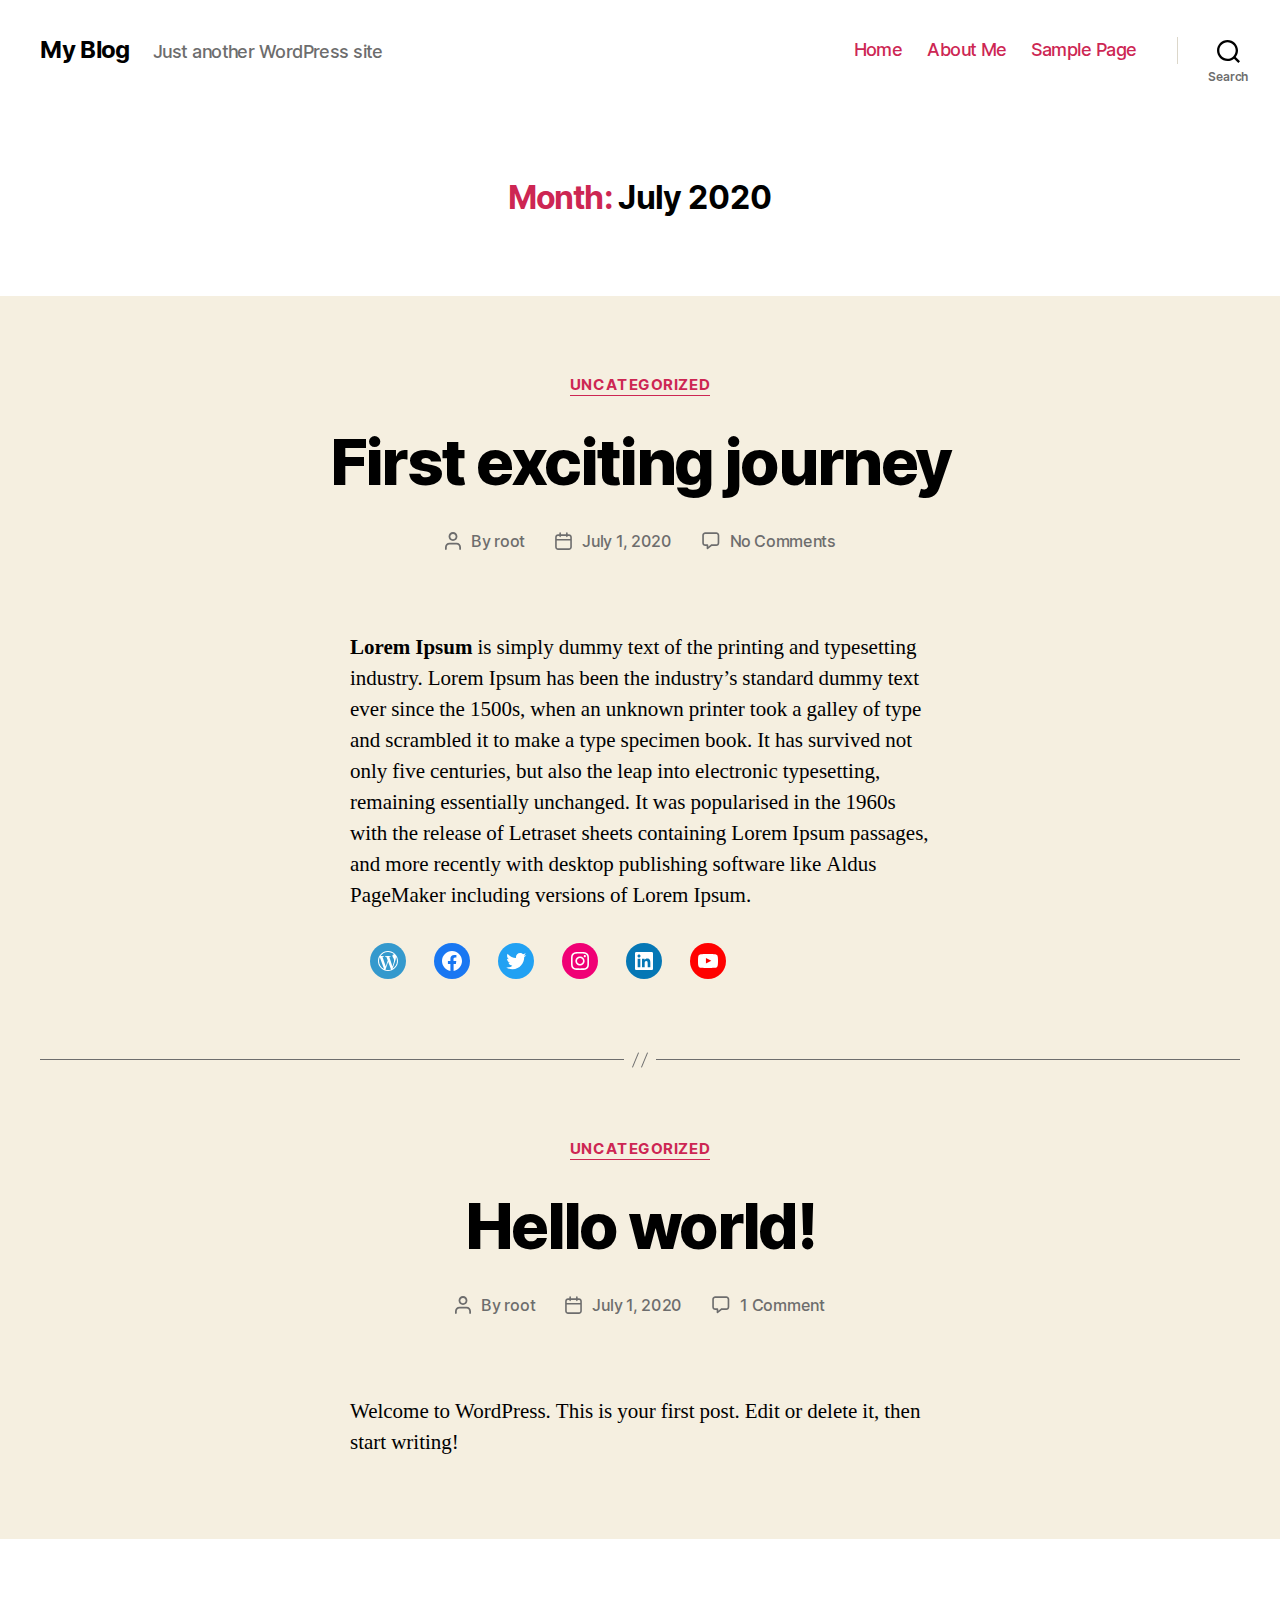
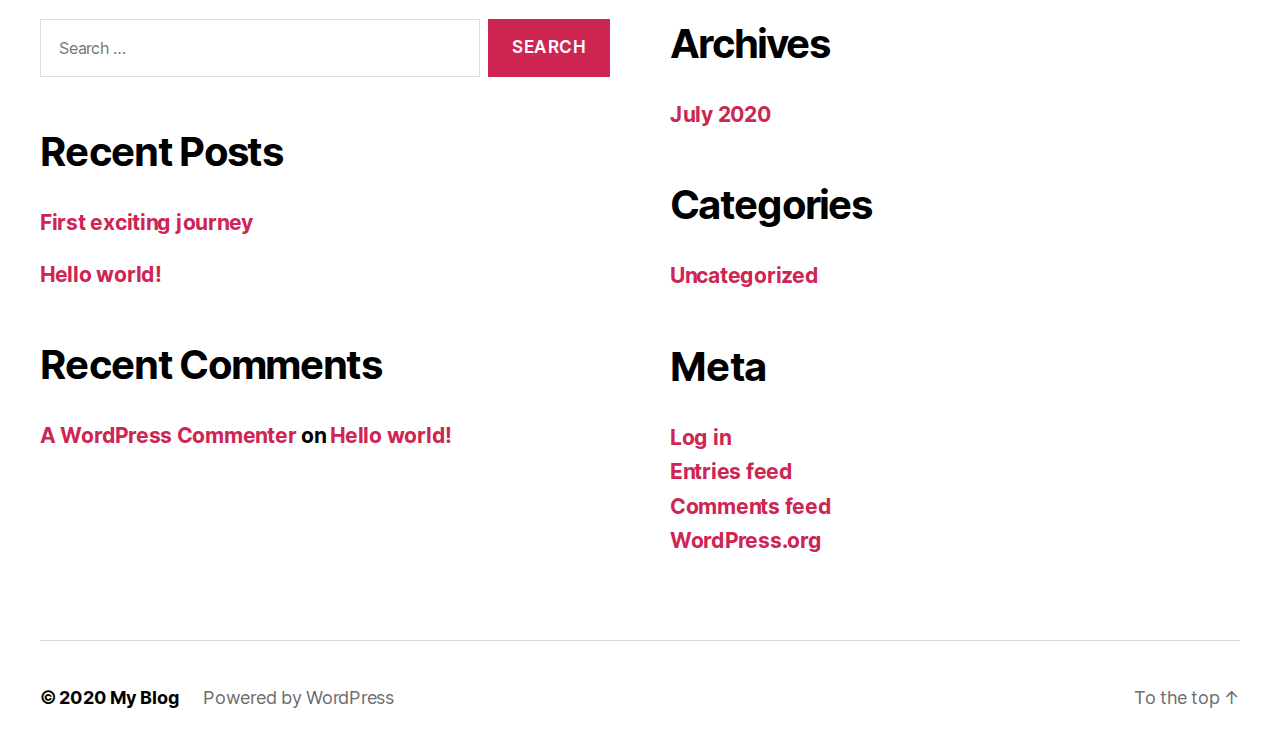
<file: 2020/07/index.html>
<!DOCTYPE html>

<html class="no-js" lang="en-US">

	<head>

		<meta charset="UTF-8">
		<meta name="viewport" content="width=device-width, initial-scale=1.0" >

		<link rel="profile" href="https://gmpg.org/xfn/11">

		<title>July 2020 &#8211; My Blog</title>
<link rel='dns-prefetch' href='//s.w.org' />
<link rel="alternate" type="application/rss+xml" title="My Blog &raquo; Feed" href="https://variousnabil.github.io/wordpressXgh-pages/feed/" />
<link rel="alternate" type="application/rss+xml" title="My Blog &raquo; Comments Feed" href="https://variousnabil.github.io/wordpressXgh-pages/comments/feed/" />
		<script>
			window._wpemojiSettings = {"baseUrl":"https:\/\/s.w.org\/images\/core\/emoji\/12.0.0-1\/72x72\/","ext":".png","svgUrl":"https:\/\/s.w.org\/images\/core\/emoji\/12.0.0-1\/svg\/","svgExt":".svg","source":{"concatemoji":"https:\/\/variousnabil.github.io\/wordpressXgh-pages\/wp-includes\/js\/wp-emoji-release.min.js?ver=5.4.2"}};
			/*! This file is auto-generated */
			!function(e,a,t){var r,n,o,i,p=a.createElement("canvas"),s=p.getContext&&p.getContext("2d");function c(e,t){var a=String.fromCharCode;s.clearRect(0,0,p.width,p.height),s.fillText(a.apply(this,e),0,0);var r=p.toDataURL();return s.clearRect(0,0,p.width,p.height),s.fillText(a.apply(this,t),0,0),r===p.toDataURL()}function l(e){if(!s||!s.fillText)return!1;switch(s.textBaseline="top",s.font="600 32px Arial",e){case"flag":return!c([127987,65039,8205,9895,65039],[127987,65039,8203,9895,65039])&&(!c([55356,56826,55356,56819],[55356,56826,8203,55356,56819])&&!c([55356,57332,56128,56423,56128,56418,56128,56421,56128,56430,56128,56423,56128,56447],[55356,57332,8203,56128,56423,8203,56128,56418,8203,56128,56421,8203,56128,56430,8203,56128,56423,8203,56128,56447]));case"emoji":return!c([55357,56424,55356,57342,8205,55358,56605,8205,55357,56424,55356,57340],[55357,56424,55356,57342,8203,55358,56605,8203,55357,56424,55356,57340])}return!1}function d(e){var t=a.createElement("script");t.src=e,t.defer=t.type="text/javascript",a.getElementsByTagName("head")[0].appendChild(t)}for(i=Array("flag","emoji"),t.supports={everything:!0,everythingExceptFlag:!0},o=0;o<i.length;o++)t.supports[i[o]]=l(i[o]),t.supports.everything=t.supports.everything&&t.supports[i[o]],"flag"!==i[o]&&(t.supports.everythingExceptFlag=t.supports.everythingExceptFlag&&t.supports[i[o]]);t.supports.everythingExceptFlag=t.supports.everythingExceptFlag&&!t.supports.flag,t.DOMReady=!1,t.readyCallback=function(){t.DOMReady=!0},t.supports.everything||(n=function(){t.readyCallback()},a.addEventListener?(a.addEventListener("DOMContentLoaded",n,!1),e.addEventListener("load",n,!1)):(e.attachEvent("onload",n),a.attachEvent("onreadystatechange",function(){"complete"===a.readyState&&t.readyCallback()})),(r=t.source||{}).concatemoji?d(r.concatemoji):r.wpemoji&&r.twemoji&&(d(r.twemoji),d(r.wpemoji)))}(window,document,window._wpemojiSettings);
		</script>
		<style>
img.wp-smiley,
img.emoji {
	display: inline !important;
	border: none !important;
	box-shadow: none !important;
	height: 1em !important;
	width: 1em !important;
	margin: 0 .07em !important;
	vertical-align: -0.1em !important;
	background: none !important;
	padding: 0 !important;
}
</style>
	<link rel='stylesheet' id='wp-block-library-css'  href='https://variousnabil.github.io/wordpressXgh-pages/wp-includes/css/dist/block-library/style.min.css?ver=5.4.2' media='all' />
<link rel='stylesheet' id='twentytwenty-style-css'  href='https://variousnabil.github.io/wordpressXgh-pages/wp-content/themes/twentytwenty/style.css?ver=1.4' media='all' />
<style id='twentytwenty-style-inline-css'>
.color-accent,.color-accent-hover:hover,.color-accent-hover:focus,:root .has-accent-color,.has-drop-cap:not(:focus):first-letter,.wp-block-button.is-style-outline,a { color: #cd2653; }blockquote,.border-color-accent,.border-color-accent-hover:hover,.border-color-accent-hover:focus { border-color: #cd2653; }button,.button,.faux-button,.wp-block-button__link,.wp-block-file .wp-block-file__button,input[type="button"],input[type="reset"],input[type="submit"],.bg-accent,.bg-accent-hover:hover,.bg-accent-hover:focus,:root .has-accent-background-color,.comment-reply-link { background-color: #cd2653; }.fill-children-accent,.fill-children-accent * { fill: #cd2653; }body,.entry-title a,:root .has-primary-color { color: #000000; }:root .has-primary-background-color { background-color: #000000; }cite,figcaption,.wp-caption-text,.post-meta,.entry-content .wp-block-archives li,.entry-content .wp-block-categories li,.entry-content .wp-block-latest-posts li,.wp-block-latest-comments__comment-date,.wp-block-latest-posts__post-date,.wp-block-embed figcaption,.wp-block-image figcaption,.wp-block-pullquote cite,.comment-metadata,.comment-respond .comment-notes,.comment-respond .logged-in-as,.pagination .dots,.entry-content hr:not(.has-background),hr.styled-separator,:root .has-secondary-color { color: #6d6d6d; }:root .has-secondary-background-color { background-color: #6d6d6d; }pre,fieldset,input,textarea,table,table *,hr { border-color: #dcd7ca; }caption,code,code,kbd,samp,.wp-block-table.is-style-stripes tbody tr:nth-child(odd),:root .has-subtle-background-background-color { background-color: #dcd7ca; }.wp-block-table.is-style-stripes { border-bottom-color: #dcd7ca; }.wp-block-latest-posts.is-grid li { border-top-color: #dcd7ca; }:root .has-subtle-background-color { color: #dcd7ca; }body:not(.overlay-header) .primary-menu > li > a,body:not(.overlay-header) .primary-menu > li > .icon,.modal-menu a,.footer-menu a, .footer-widgets a,#site-footer .wp-block-button.is-style-outline,.wp-block-pullquote:before,.singular:not(.overlay-header) .entry-header a,.archive-header a,.header-footer-group .color-accent,.header-footer-group .color-accent-hover:hover { color: #cd2653; }.social-icons a,#site-footer button:not(.toggle),#site-footer .button,#site-footer .faux-button,#site-footer .wp-block-button__link,#site-footer .wp-block-file__button,#site-footer input[type="button"],#site-footer input[type="reset"],#site-footer input[type="submit"] { background-color: #cd2653; }.header-footer-group,body:not(.overlay-header) #site-header .toggle,.menu-modal .toggle { color: #000000; }body:not(.overlay-header) .primary-menu ul { background-color: #000000; }body:not(.overlay-header) .primary-menu > li > ul:after { border-bottom-color: #000000; }body:not(.overlay-header) .primary-menu ul ul:after { border-left-color: #000000; }.site-description,body:not(.overlay-header) .toggle-inner .toggle-text,.widget .post-date,.widget .rss-date,.widget_archive li,.widget_categories li,.widget cite,.widget_pages li,.widget_meta li,.widget_nav_menu li,.powered-by-wordpress,.to-the-top,.singular .entry-header .post-meta,.singular:not(.overlay-header) .entry-header .post-meta a { color: #6d6d6d; }.header-footer-group pre,.header-footer-group fieldset,.header-footer-group input,.header-footer-group textarea,.header-footer-group table,.header-footer-group table *,.footer-nav-widgets-wrapper,#site-footer,.menu-modal nav *,.footer-widgets-outer-wrapper,.footer-top { border-color: #dcd7ca; }.header-footer-group table caption,body:not(.overlay-header) .header-inner .toggle-wrapper::before { background-color: #dcd7ca; }
</style>
<link rel='stylesheet' id='twentytwenty-print-style-css'  href='https://variousnabil.github.io/wordpressXgh-pages/wp-content/themes/twentytwenty/print.css?ver=1.4' media='print' />
<script src='https://variousnabil.github.io/wordpressXgh-pages/wp-content/themes/twentytwenty/assets/js/index.js?ver=1.4' async></script>
<link rel='https://api.w.org/' href='https://variousnabil.github.io/wordpressXgh-pages/wp-json/' />
<link rel="EditURI" type="application/rsd+xml" title="RSD" href="https://variousnabil.github.io/wordpressXgh-pages/xmlrpc.php?rsd" />
<link rel="wlwmanifest" type="application/wlwmanifest+xml" href="https://variousnabil.github.io/wordpressXgh-pages/wp-includes/wlwmanifest.xml" /> 
<meta name="generator" content="WordPress 5.4.2" />
	<script>document.documentElement.className = document.documentElement.className.replace( 'no-js', 'js' );</script>
	<style>.recentcomments a{display:inline !important;padding:0 !important;margin:0 !important;}</style>
	</head>

	<body class="archive date wp-embed-responsive enable-search-modal has-no-pagination showing-comments show-avatars footer-top-visible">

		<a class="skip-link screen-reader-text" href="#site-content">Skip to the content</a>
		<header id="site-header" class="header-footer-group" role="banner">

			<div class="header-inner section-inner">

				<div class="header-titles-wrapper">

					
						<button class="toggle search-toggle mobile-search-toggle" data-toggle-target=".search-modal" data-toggle-body-class="showing-search-modal" data-set-focus=".search-modal .search-field" aria-expanded="false">
							<span class="toggle-inner">
								<span class="toggle-icon">
									<svg class="svg-icon" aria-hidden="true" role="img" focusable="false" xmlns="http://www.w3.org/2000/svg" width="23" height="23" viewbox="0 0 23 23"><path d="M38.710696,48.0601792 L43,52.3494831 L41.3494831,54 L37.0601792,49.710696 C35.2632422,51.1481185 32.9839107,52.0076499 30.5038249,52.0076499 C24.7027226,52.0076499 20,47.3049272 20,41.5038249 C20,35.7027226 24.7027226,31 30.5038249,31 C36.3049272,31 41.0076499,35.7027226 41.0076499,41.5038249 C41.0076499,43.9839107 40.1481185,46.2632422 38.710696,48.0601792 Z M36.3875844,47.1716785 C37.8030221,45.7026647 38.6734666,43.7048964 38.6734666,41.5038249 C38.6734666,36.9918565 35.0157934,33.3341833 30.5038249,33.3341833 C25.9918565,33.3341833 22.3341833,36.9918565 22.3341833,41.5038249 C22.3341833,46.0157934 25.9918565,49.6734666 30.5038249,49.6734666 C32.7048964,49.6734666 34.7026647,48.8030221 36.1716785,47.3875844 C36.2023931,47.347638 36.2360451,47.3092237 36.2726343,47.2726343 C36.3092237,47.2360451 36.347638,47.2023931 36.3875844,47.1716785 Z" transform="translate(-20 -31)" /></svg>								</span>
								<span class="toggle-text">Search</span>
							</span>
						</button><!-- .search-toggle -->

					
					<div class="header-titles">

						<div class="site-title faux-heading"><a href="https://variousnabil.github.io/wordpressXgh-pages/">My Blog</a></div><div class="site-description">Just another WordPress site</div><!-- .site-description -->
					</div><!-- .header-titles -->

					<button class="toggle nav-toggle mobile-nav-toggle" data-toggle-target=".menu-modal"  data-toggle-body-class="showing-menu-modal" aria-expanded="false" data-set-focus=".close-nav-toggle">
						<span class="toggle-inner">
							<span class="toggle-icon">
								<svg class="svg-icon" aria-hidden="true" role="img" focusable="false" xmlns="http://www.w3.org/2000/svg" width="26" height="7" viewbox="0 0 26 7"><path fill-rule="evenodd" d="M332.5,45 C330.567003,45 329,43.4329966 329,41.5 C329,39.5670034 330.567003,38 332.5,38 C334.432997,38 336,39.5670034 336,41.5 C336,43.4329966 334.432997,45 332.5,45 Z M342,45 C340.067003,45 338.5,43.4329966 338.5,41.5 C338.5,39.5670034 340.067003,38 342,38 C343.932997,38 345.5,39.5670034 345.5,41.5 C345.5,43.4329966 343.932997,45 342,45 Z M351.5,45 C349.567003,45 348,43.4329966 348,41.5 C348,39.5670034 349.567003,38 351.5,38 C353.432997,38 355,39.5670034 355,41.5 C355,43.4329966 353.432997,45 351.5,45 Z" transform="translate(-329 -38)" /></svg>							</span>
							<span class="toggle-text">Menu</span>
						</span>
					</button><!-- .nav-toggle -->

				</div><!-- .header-titles-wrapper -->

				<div class="header-navigation-wrapper">

					
							<nav class="primary-menu-wrapper" aria-label="Horizontal" role="navigation">

								<ul class="primary-menu reset-list-style">

								<li id="menu-item-20" class="menu-item menu-item-type-custom menu-item-object-custom menu-item-home menu-item-20"><a href="https://variousnabil.github.io/wordpressXgh-pages">Home</a></li>
<li id="menu-item-21" class="menu-item menu-item-type-post_type menu-item-object-page menu-item-21"><a href="https://variousnabil.github.io/wordpressXgh-pages/our-story/">About Me</a></li>
<li id="menu-item-22" class="menu-item menu-item-type-post_type menu-item-object-page menu-item-22"><a href="https://variousnabil.github.io/wordpressXgh-pages/sample-page/">Sample Page</a></li>

								</ul>

							</nav><!-- .primary-menu-wrapper -->

						
						<div class="header-toggles hide-no-js">

						
							<div class="toggle-wrapper search-toggle-wrapper">

								<button class="toggle search-toggle desktop-search-toggle" data-toggle-target=".search-modal" data-toggle-body-class="showing-search-modal" data-set-focus=".search-modal .search-field" aria-expanded="false">
									<span class="toggle-inner">
										<svg class="svg-icon" aria-hidden="true" role="img" focusable="false" xmlns="http://www.w3.org/2000/svg" width="23" height="23" viewbox="0 0 23 23"><path d="M38.710696,48.0601792 L43,52.3494831 L41.3494831,54 L37.0601792,49.710696 C35.2632422,51.1481185 32.9839107,52.0076499 30.5038249,52.0076499 C24.7027226,52.0076499 20,47.3049272 20,41.5038249 C20,35.7027226 24.7027226,31 30.5038249,31 C36.3049272,31 41.0076499,35.7027226 41.0076499,41.5038249 C41.0076499,43.9839107 40.1481185,46.2632422 38.710696,48.0601792 Z M36.3875844,47.1716785 C37.8030221,45.7026647 38.6734666,43.7048964 38.6734666,41.5038249 C38.6734666,36.9918565 35.0157934,33.3341833 30.5038249,33.3341833 C25.9918565,33.3341833 22.3341833,36.9918565 22.3341833,41.5038249 C22.3341833,46.0157934 25.9918565,49.6734666 30.5038249,49.6734666 C32.7048964,49.6734666 34.7026647,48.8030221 36.1716785,47.3875844 C36.2023931,47.347638 36.2360451,47.3092237 36.2726343,47.2726343 C36.3092237,47.2360451 36.347638,47.2023931 36.3875844,47.1716785 Z" transform="translate(-20 -31)" /></svg>										<span class="toggle-text">Search</span>
									</span>
								</button><!-- .search-toggle -->

							</div>

							
						</div><!-- .header-toggles -->
						
				</div><!-- .header-navigation-wrapper -->

			</div><!-- .header-inner -->

			<div class="search-modal cover-modal header-footer-group" data-modal-target-string=".search-modal">

	<div class="search-modal-inner modal-inner">

		<div class="section-inner">

			<form role="search" aria-label="Search for:" method="get" class="search-form" action="https://variousnabil.github.io/wordpressXgh-pages/">
	<label for="search-form-1">
		<span class="screen-reader-text">Search for:</span>
		<input type="search" id="search-form-1" class="search-field" placeholder="Search &hellip;" value="" name="s" />
	</label>
	<input type="submit" class="search-submit" value="Search" />
</form>

			<button class="toggle search-untoggle close-search-toggle fill-children-current-color" data-toggle-target=".search-modal" data-toggle-body-class="showing-search-modal" data-set-focus=".search-modal .search-field" aria-expanded="false">
				<span class="screen-reader-text">Close search</span>
				<svg class="svg-icon" aria-hidden="true" role="img" focusable="false" xmlns="http://www.w3.org/2000/svg" width="16" height="16" viewbox="0 0 16 16"><polygon fill="" fill-rule="evenodd" points="6.852 7.649 .399 1.195 1.445 .149 7.899 6.602 14.352 .149 15.399 1.195 8.945 7.649 15.399 14.102 14.352 15.149 7.899 8.695 1.445 15.149 .399 14.102" /></svg>			</button><!-- .search-toggle -->

		</div><!-- .section-inner -->

	</div><!-- .search-modal-inner -->

</div><!-- .menu-modal -->

		</header><!-- #site-header -->

		
<div class="menu-modal cover-modal header-footer-group" data-modal-target-string=".menu-modal">

	<div class="menu-modal-inner modal-inner">

		<div class="menu-wrapper section-inner">

			<div class="menu-top">

				<button class="toggle close-nav-toggle fill-children-current-color" data-toggle-target=".menu-modal" data-toggle-body-class="showing-menu-modal" aria-expanded="false" data-set-focus=".menu-modal">
					<span class="toggle-text">Close Menu</span>
					<svg class="svg-icon" aria-hidden="true" role="img" focusable="false" xmlns="http://www.w3.org/2000/svg" width="16" height="16" viewbox="0 0 16 16"><polygon fill="" fill-rule="evenodd" points="6.852 7.649 .399 1.195 1.445 .149 7.899 6.602 14.352 .149 15.399 1.195 8.945 7.649 15.399 14.102 14.352 15.149 7.899 8.695 1.445 15.149 .399 14.102" /></svg>				</button><!-- .nav-toggle -->

				
					<nav class="mobile-menu" aria-label="Mobile" role="navigation">

						<ul class="modal-menu reset-list-style">

						<li class="menu-item menu-item-type-custom menu-item-object-custom menu-item-home menu-item-20"><div class="ancestor-wrapper"><a href="https://variousnabil.github.io/wordpressXgh-pages">Home</a></div><!-- .ancestor-wrapper --></li>
<li class="menu-item menu-item-type-post_type menu-item-object-page menu-item-21"><div class="ancestor-wrapper"><a href="https://variousnabil.github.io/wordpressXgh-pages/our-story/">About Me</a></div><!-- .ancestor-wrapper --></li>
<li class="menu-item menu-item-type-post_type menu-item-object-page menu-item-22"><div class="ancestor-wrapper"><a href="https://variousnabil.github.io/wordpressXgh-pages/sample-page/">Sample Page</a></div><!-- .ancestor-wrapper --></li>

						</ul>

					</nav>

					
			</div><!-- .menu-top -->

			<div class="menu-bottom">

				
			</div><!-- .menu-bottom -->

		</div><!-- .menu-wrapper -->

	</div><!-- .menu-modal-inner -->

</div><!-- .menu-modal -->

<main id="site-content" role="main">

	
		<header class="archive-header has-text-align-center header-footer-group">

			<div class="archive-header-inner section-inner medium">

									<h1 class="archive-title"><span class="color-accent">Month:</span> July 2020</h1>
				
				
			</div><!-- .archive-header-inner -->

		</header><!-- .archive-header -->

		
<article class="post-6 post type-post status-publish format-standard hentry category-uncategorized" id="post-6">

	
<header class="entry-header has-text-align-center">

	<div class="entry-header-inner section-inner medium">

		
			<div class="entry-categories">
				<span class="screen-reader-text">Categories</span>
				<div class="entry-categories-inner">
					<a href="https://variousnabil.github.io/wordpressXgh-pages/category/uncategorized/" rel="category tag">Uncategorized</a>				</div><!-- .entry-categories-inner -->
			</div><!-- .entry-categories -->

			<h2 class="entry-title heading-size-1"><a href="https://variousnabil.github.io/wordpressXgh-pages/2020/07/01/first-exciting-journey/">First exciting journey</a></h2>
		<div class="post-meta-wrapper post-meta-single post-meta-single-top">

			<ul class="post-meta">

									<li class="post-author meta-wrapper">
						<span class="meta-icon">
							<span class="screen-reader-text">Post author</span>
							<svg class="svg-icon" aria-hidden="true" role="img" focusable="false" xmlns="http://www.w3.org/2000/svg" width="18" height="20" viewbox="0 0 18 20"><path fill="" d="M18,19 C18,19.5522847 17.5522847,20 17,20 C16.4477153,20 16,19.5522847 16,19 L16,17 C16,15.3431458 14.6568542,14 13,14 L5,14 C3.34314575,14 2,15.3431458 2,17 L2,19 C2,19.5522847 1.55228475,20 1,20 C0.44771525,20 0,19.5522847 0,19 L0,17 C0,14.2385763 2.23857625,12 5,12 L13,12 C15.7614237,12 18,14.2385763 18,17 L18,19 Z M9,10 C6.23857625,10 4,7.76142375 4,5 C4,2.23857625 6.23857625,0 9,0 C11.7614237,0 14,2.23857625 14,5 C14,7.76142375 11.7614237,10 9,10 Z M9,8 C10.6568542,8 12,6.65685425 12,5 C12,3.34314575 10.6568542,2 9,2 C7.34314575,2 6,3.34314575 6,5 C6,6.65685425 7.34314575,8 9,8 Z" /></svg>						</span>
						<span class="meta-text">
							By <a href="https://variousnabil.github.io/wordpressXgh-pages/author/root/">root</a>						</span>
					</li>
										<li class="post-date meta-wrapper">
						<span class="meta-icon">
							<span class="screen-reader-text">Post date</span>
							<svg class="svg-icon" aria-hidden="true" role="img" focusable="false" xmlns="http://www.w3.org/2000/svg" width="18" height="19" viewbox="0 0 18 19"><path fill="" d="M4.60069444,4.09375 L3.25,4.09375 C2.47334957,4.09375 1.84375,4.72334957 1.84375,5.5 L1.84375,7.26736111 L16.15625,7.26736111 L16.15625,5.5 C16.15625,4.72334957 15.5266504,4.09375 14.75,4.09375 L13.3993056,4.09375 L13.3993056,4.55555556 C13.3993056,5.02154581 13.0215458,5.39930556 12.5555556,5.39930556 C12.0895653,5.39930556 11.7118056,5.02154581 11.7118056,4.55555556 L11.7118056,4.09375 L6.28819444,4.09375 L6.28819444,4.55555556 C6.28819444,5.02154581 5.9104347,5.39930556 5.44444444,5.39930556 C4.97845419,5.39930556 4.60069444,5.02154581 4.60069444,4.55555556 L4.60069444,4.09375 Z M6.28819444,2.40625 L11.7118056,2.40625 L11.7118056,1 C11.7118056,0.534009742 12.0895653,0.15625 12.5555556,0.15625 C13.0215458,0.15625 13.3993056,0.534009742 13.3993056,1 L13.3993056,2.40625 L14.75,2.40625 C16.4586309,2.40625 17.84375,3.79136906 17.84375,5.5 L17.84375,15.875 C17.84375,17.5836309 16.4586309,18.96875 14.75,18.96875 L3.25,18.96875 C1.54136906,18.96875 0.15625,17.5836309 0.15625,15.875 L0.15625,5.5 C0.15625,3.79136906 1.54136906,2.40625 3.25,2.40625 L4.60069444,2.40625 L4.60069444,1 C4.60069444,0.534009742 4.97845419,0.15625 5.44444444,0.15625 C5.9104347,0.15625 6.28819444,0.534009742 6.28819444,1 L6.28819444,2.40625 Z M1.84375,8.95486111 L1.84375,15.875 C1.84375,16.6516504 2.47334957,17.28125 3.25,17.28125 L14.75,17.28125 C15.5266504,17.28125 16.15625,16.6516504 16.15625,15.875 L16.15625,8.95486111 L1.84375,8.95486111 Z" /></svg>						</span>
						<span class="meta-text">
							<a href="https://variousnabil.github.io/wordpressXgh-pages/2020/07/01/first-exciting-journey/">July 1, 2020</a>
						</span>
					</li>
										<li class="post-comment-link meta-wrapper">
						<span class="meta-icon">
							<svg class="svg-icon" aria-hidden="true" role="img" focusable="false" xmlns="http://www.w3.org/2000/svg" width="19" height="19" viewbox="0 0 19 19"><path d="M9.43016863,13.2235931 C9.58624731,13.094699 9.7823475,13.0241935 9.98476849,13.0241935 L15.0564516,13.0241935 C15.8581553,13.0241935 16.5080645,12.3742843 16.5080645,11.5725806 L16.5080645,3.44354839 C16.5080645,2.64184472 15.8581553,1.99193548 15.0564516,1.99193548 L3.44354839,1.99193548 C2.64184472,1.99193548 1.99193548,2.64184472 1.99193548,3.44354839 L1.99193548,11.5725806 C1.99193548,12.3742843 2.64184472,13.0241935 3.44354839,13.0241935 L5.76612903,13.0241935 C6.24715123,13.0241935 6.63709677,13.4141391 6.63709677,13.8951613 L6.63709677,15.5301903 L9.43016863,13.2235931 Z M3.44354839,14.766129 C1.67980032,14.766129 0.25,13.3363287 0.25,11.5725806 L0.25,3.44354839 C0.25,1.67980032 1.67980032,0.25 3.44354839,0.25 L15.0564516,0.25 C16.8201997,0.25 18.25,1.67980032 18.25,3.44354839 L18.25,11.5725806 C18.25,13.3363287 16.8201997,14.766129 15.0564516,14.766129 L10.2979143,14.766129 L6.32072889,18.0506004 C5.75274472,18.5196577 4.89516129,18.1156602 4.89516129,17.3790323 L4.89516129,14.766129 L3.44354839,14.766129 Z" /></svg>						</span>
						<span class="meta-text">
							<a href="https://variousnabil.github.io/wordpressXgh-pages/2020/07/01/first-exciting-journey/#respond">No Comments<span class="screen-reader-text"> on First exciting journey</span></a>						</span>
					</li>
					
			</ul><!-- .post-meta -->

		</div><!-- .post-meta-wrapper -->

		
	</div><!-- .entry-header-inner -->

</header><!-- .entry-header -->

	<div class="post-inner thin">

		<div class="entry-content">

			
<p class="has-text-color has-primary-color"><strong>Lorem Ipsum</strong> is simply dummy text of the printing and typesetting industry. Lorem Ipsum has been the industry&#8217;s standard dummy text ever since the 1500s, when an unknown printer took a galley of type and scrambled it to make a type specimen book. It has survived not only five centuries, but also the leap into electronic typesetting, remaining essentially unchanged. It was popularised in the 1960s with the release of Letraset sheets containing Lorem Ipsum passages, and more recently with desktop publishing software like Aldus PageMaker including versions of Lorem Ipsum.</p>



<ul class="wp-block-social-links"><li class="wp-social-link wp-social-link-wordpress"><a href="https://wordpress.org/" aria-label="Link to WordPress"> <svg width="24" height="24" viewbox="0 0 24 24" version="1.1" xmlns="http://www.w3.org/2000/svg" role="img" aria-hidden="true" focusable="false"><path d="M12.158,12.786L9.46,20.625c0.806,0.237,1.657,0.366,2.54,0.366c1.047,0,2.051-0.181,2.986-0.51 c-0.024-0.038-0.046-0.079-0.065-0.124L12.158,12.786z M3.009,12c0,3.559,2.068,6.634,5.067,8.092L3.788,8.341 C3.289,9.459,3.009,10.696,3.009,12z M18.069,11.546c0-1.112-0.399-1.881-0.741-2.48c-0.456-0.741-0.883-1.368-0.883-2.109 c0-0.826,0.627-1.596,1.51-1.596c0.04,0,0.078,0.005,0.116,0.007C16.472,3.904,14.34,3.009,12,3.009 c-3.141,0-5.904,1.612-7.512,4.052c0.211,0.007,0.41,0.011,0.579,0.011c0.94,0,2.396-0.114,2.396-0.114 C7.947,6.93,8.004,7.642,7.52,7.699c0,0-0.487,0.057-1.029,0.085l3.274,9.739l1.968-5.901l-1.401-3.838 C9.848,7.756,9.389,7.699,9.389,7.699C8.904,7.67,8.961,6.93,9.446,6.958c0,0,1.484,0.114,2.368,0.114 c0.94,0,2.397-0.114,2.397-0.114c0.485-0.028,0.542,0.684,0.057,0.741c0,0-0.488,0.057-1.029,0.085l3.249,9.665l0.897-2.996 C17.841,13.284,18.069,12.316,18.069,11.546z M19.889,7.686c0.039,0.286,0.06,0.593,0.06,0.924c0,0.912-0.171,1.938-0.684,3.22 l-2.746,7.94c2.673-1.558,4.47-4.454,4.47-7.771C20.991,10.436,20.591,8.967,19.889,7.686z M12,22C6.486,22,2,17.514,2,12 C2,6.486,6.486,2,12,2c5.514,0,10,4.486,10,10C22,17.514,17.514,22,12,22z"></path></svg></a></li>

<li class="wp-social-link wp-social-link-facebook"><a href="http://facebook.com/" aria-label="Link to Facebook"> <svg width="24" height="24" viewbox="0 0 24 24" version="1.1" xmlns="http://www.w3.org/2000/svg" role="img" aria-hidden="true" focusable="false"><path d="M12 2C6.5 2 2 6.5 2 12c0 5 3.7 9.1 8.4 9.9v-7H7.9V12h2.5V9.8c0-2.5 1.5-3.9 3.8-3.9 1.1 0 2.2.2 2.2.2v2.5h-1.3c-1.2 0-1.6.8-1.6 1.6V12h2.8l-.4 2.9h-2.3v7C18.3 21.1 22 17 22 12c0-5.5-4.5-10-10-10z"></path></svg></a></li>

<li class="wp-social-link wp-social-link-twitter"><a href="http://twitter.com/" aria-label="Link to Twitter"> <svg width="24" height="24" viewbox="0 0 24 24" version="1.1" xmlns="http://www.w3.org/2000/svg" role="img" aria-hidden="true" focusable="false"><path d="M22.23,5.924c-0.736,0.326-1.527,0.547-2.357,0.646c0.847-0.508,1.498-1.312,1.804-2.27 c-0.793,0.47-1.671,0.812-2.606,0.996C18.324,4.498,17.257,4,16.077,4c-2.266,0-4.103,1.837-4.103,4.103 c0,0.322,0.036,0.635,0.106,0.935C8.67,8.867,5.647,7.234,3.623,4.751C3.27,5.357,3.067,6.062,3.067,6.814 c0,1.424,0.724,2.679,1.825,3.415c-0.673-0.021-1.305-0.206-1.859-0.513c0,0.017,0,0.034,0,0.052c0,1.988,1.414,3.647,3.292,4.023 c-0.344,0.094-0.707,0.144-1.081,0.144c-0.264,0-0.521-0.026-0.772-0.074c0.522,1.63,2.038,2.816,3.833,2.85 c-1.404,1.1-3.174,1.756-5.096,1.756c-0.331,0-0.658-0.019-0.979-0.057c1.816,1.164,3.973,1.843,6.29,1.843 c7.547,0,11.675-6.252,11.675-11.675c0-0.178-0.004-0.355-0.012-0.531C20.985,7.47,21.68,6.747,22.23,5.924z"></path></svg></a></li>

<li class="wp-social-link wp-social-link-instagram"><a href="http://instagram.com/" aria-label="Link to Instagram"> <svg width="24" height="24" viewbox="0 0 24 24" version="1.1" xmlns="http://www.w3.org/2000/svg" role="img" aria-hidden="true" focusable="false"><path d="M12,4.622c2.403,0,2.688,0.009,3.637,0.052c0.877,0.04,1.354,0.187,1.671,0.31c0.42,0.163,0.72,0.358,1.035,0.673 c0.315,0.315,0.51,0.615,0.673,1.035c0.123,0.317,0.27,0.794,0.31,1.671c0.043,0.949,0.052,1.234,0.052,3.637 s-0.009,2.688-0.052,3.637c-0.04,0.877-0.187,1.354-0.31,1.671c-0.163,0.42-0.358,0.72-0.673,1.035 c-0.315,0.315-0.615,0.51-1.035,0.673c-0.317,0.123-0.794,0.27-1.671,0.31c-0.949,0.043-1.233,0.052-3.637,0.052 s-2.688-0.009-3.637-0.052c-0.877-0.04-1.354-0.187-1.671-0.31c-0.42-0.163-0.72-0.358-1.035-0.673 c-0.315-0.315-0.51-0.615-0.673-1.035c-0.123-0.317-0.27-0.794-0.31-1.671C4.631,14.688,4.622,14.403,4.622,12 s0.009-2.688,0.052-3.637c0.04-0.877,0.187-1.354,0.31-1.671c0.163-0.42,0.358-0.72,0.673-1.035 c0.315-0.315,0.615-0.51,1.035-0.673c0.317-0.123,0.794-0.27,1.671-0.31C9.312,4.631,9.597,4.622,12,4.622 M12,3 C9.556,3,9.249,3.01,8.289,3.054C7.331,3.098,6.677,3.25,6.105,3.472C5.513,3.702,5.011,4.01,4.511,4.511 c-0.5,0.5-0.808,1.002-1.038,1.594C3.25,6.677,3.098,7.331,3.054,8.289C3.01,9.249,3,9.556,3,12c0,2.444,0.01,2.751,0.054,3.711 c0.044,0.958,0.196,1.612,0.418,2.185c0.23,0.592,0.538,1.094,1.038,1.594c0.5,0.5,1.002,0.808,1.594,1.038 c0.572,0.222,1.227,0.375,2.185,0.418C9.249,20.99,9.556,21,12,21s2.751-0.01,3.711-0.054c0.958-0.044,1.612-0.196,2.185-0.418 c0.592-0.23,1.094-0.538,1.594-1.038c0.5-0.5,0.808-1.002,1.038-1.594c0.222-0.572,0.375-1.227,0.418-2.185 C20.99,14.751,21,14.444,21,12s-0.01-2.751-0.054-3.711c-0.044-0.958-0.196-1.612-0.418-2.185c-0.23-0.592-0.538-1.094-1.038-1.594 c-0.5-0.5-1.002-0.808-1.594-1.038c-0.572-0.222-1.227-0.375-2.185-0.418C14.751,3.01,14.444,3,12,3L12,3z M12,7.378 c-2.552,0-4.622,2.069-4.622,4.622S9.448,16.622,12,16.622s4.622-2.069,4.622-4.622S14.552,7.378,12,7.378z M12,15 c-1.657,0-3-1.343-3-3s1.343-3,3-3s3,1.343,3,3S13.657,15,12,15z M16.804,6.116c-0.596,0-1.08,0.484-1.08,1.08 s0.484,1.08,1.08,1.08c0.596,0,1.08-0.484,1.08-1.08S17.401,6.116,16.804,6.116z"></path></svg></a></li>

<li class="wp-social-link wp-social-link-linkedin"><a href="http://linkedin.com/" aria-label="Link to LinkedIn"> <svg width="24" height="24" viewbox="0 0 24 24" version="1.1" xmlns="http://www.w3.org/2000/svg" role="img" aria-hidden="true" focusable="false"><path d="M19.7,3H4.3C3.582,3,3,3.582,3,4.3v15.4C3,20.418,3.582,21,4.3,21h15.4c0.718,0,1.3-0.582,1.3-1.3V4.3 C21,3.582,20.418,3,19.7,3z M8.339,18.338H5.667v-8.59h2.672V18.338z M7.004,8.574c-0.857,0-1.549-0.694-1.549-1.548 c0-0.855,0.691-1.548,1.549-1.548c0.854,0,1.547,0.694,1.547,1.548C8.551,7.881,7.858,8.574,7.004,8.574z M18.339,18.338h-2.669 v-4.177c0-0.996-0.017-2.278-1.387-2.278c-1.389,0-1.601,1.086-1.601,2.206v4.249h-2.667v-8.59h2.559v1.174h0.037 c0.356-0.675,1.227-1.387,2.526-1.387c2.703,0,3.203,1.779,3.203,4.092V18.338z"></path></svg></a></li>

<li class="wp-social-link wp-social-link-youtube"><a href="http://youtube.com/" aria-label="Link to YouTube"> <svg width="24" height="24" viewbox="0 0 24 24" version="1.1" xmlns="http://www.w3.org/2000/svg" role="img" aria-hidden="true" focusable="false"><path d="M21.8,8.001c0,0-0.195-1.378-0.795-1.985c-0.76-0.797-1.613-0.801-2.004-0.847c-2.799-0.202-6.997-0.202-6.997-0.202 h-0.009c0,0-4.198,0-6.997,0.202C4.608,5.216,3.756,5.22,2.995,6.016C2.395,6.623,2.2,8.001,2.2,8.001S2,9.62,2,11.238v1.517 c0,1.618,0.2,3.237,0.2,3.237s0.195,1.378,0.795,1.985c0.761,0.797,1.76,0.771,2.205,0.855c1.6,0.153,6.8,0.201,6.8,0.201 s4.203-0.006,7.001-0.209c0.391-0.047,1.243-0.051,2.004-0.847c0.6-0.607,0.795-1.985,0.795-1.985s0.2-1.618,0.2-3.237v-1.517 C22,9.62,21.8,8.001,21.8,8.001z M9.935,14.594l-0.001-5.62l5.404,2.82L9.935,14.594z"></path></svg></a></li></ul>

		</div><!-- .entry-content -->

	</div><!-- .post-inner -->

	<div class="section-inner">
		
	</div><!-- .section-inner -->

	
</article><!-- .post -->
<hr class="post-separator styled-separator is-style-wide section-inner" aria-hidden="true" />
<article class="post-1 post type-post status-publish format-standard hentry category-uncategorized" id="post-1">

	
<header class="entry-header has-text-align-center">

	<div class="entry-header-inner section-inner medium">

		
			<div class="entry-categories">
				<span class="screen-reader-text">Categories</span>
				<div class="entry-categories-inner">
					<a href="https://variousnabil.github.io/wordpressXgh-pages/category/uncategorized/" rel="category tag">Uncategorized</a>				</div><!-- .entry-categories-inner -->
			</div><!-- .entry-categories -->

			<h2 class="entry-title heading-size-1"><a href="https://variousnabil.github.io/wordpressXgh-pages/2020/07/01/hello-world/">Hello world!</a></h2>
		<div class="post-meta-wrapper post-meta-single post-meta-single-top">

			<ul class="post-meta">

									<li class="post-author meta-wrapper">
						<span class="meta-icon">
							<span class="screen-reader-text">Post author</span>
							<svg class="svg-icon" aria-hidden="true" role="img" focusable="false" xmlns="http://www.w3.org/2000/svg" width="18" height="20" viewbox="0 0 18 20"><path fill="" d="M18,19 C18,19.5522847 17.5522847,20 17,20 C16.4477153,20 16,19.5522847 16,19 L16,17 C16,15.3431458 14.6568542,14 13,14 L5,14 C3.34314575,14 2,15.3431458 2,17 L2,19 C2,19.5522847 1.55228475,20 1,20 C0.44771525,20 0,19.5522847 0,19 L0,17 C0,14.2385763 2.23857625,12 5,12 L13,12 C15.7614237,12 18,14.2385763 18,17 L18,19 Z M9,10 C6.23857625,10 4,7.76142375 4,5 C4,2.23857625 6.23857625,0 9,0 C11.7614237,0 14,2.23857625 14,5 C14,7.76142375 11.7614237,10 9,10 Z M9,8 C10.6568542,8 12,6.65685425 12,5 C12,3.34314575 10.6568542,2 9,2 C7.34314575,2 6,3.34314575 6,5 C6,6.65685425 7.34314575,8 9,8 Z" /></svg>						</span>
						<span class="meta-text">
							By <a href="https://variousnabil.github.io/wordpressXgh-pages/author/root/">root</a>						</span>
					</li>
										<li class="post-date meta-wrapper">
						<span class="meta-icon">
							<span class="screen-reader-text">Post date</span>
							<svg class="svg-icon" aria-hidden="true" role="img" focusable="false" xmlns="http://www.w3.org/2000/svg" width="18" height="19" viewbox="0 0 18 19"><path fill="" d="M4.60069444,4.09375 L3.25,4.09375 C2.47334957,4.09375 1.84375,4.72334957 1.84375,5.5 L1.84375,7.26736111 L16.15625,7.26736111 L16.15625,5.5 C16.15625,4.72334957 15.5266504,4.09375 14.75,4.09375 L13.3993056,4.09375 L13.3993056,4.55555556 C13.3993056,5.02154581 13.0215458,5.39930556 12.5555556,5.39930556 C12.0895653,5.39930556 11.7118056,5.02154581 11.7118056,4.55555556 L11.7118056,4.09375 L6.28819444,4.09375 L6.28819444,4.55555556 C6.28819444,5.02154581 5.9104347,5.39930556 5.44444444,5.39930556 C4.97845419,5.39930556 4.60069444,5.02154581 4.60069444,4.55555556 L4.60069444,4.09375 Z M6.28819444,2.40625 L11.7118056,2.40625 L11.7118056,1 C11.7118056,0.534009742 12.0895653,0.15625 12.5555556,0.15625 C13.0215458,0.15625 13.3993056,0.534009742 13.3993056,1 L13.3993056,2.40625 L14.75,2.40625 C16.4586309,2.40625 17.84375,3.79136906 17.84375,5.5 L17.84375,15.875 C17.84375,17.5836309 16.4586309,18.96875 14.75,18.96875 L3.25,18.96875 C1.54136906,18.96875 0.15625,17.5836309 0.15625,15.875 L0.15625,5.5 C0.15625,3.79136906 1.54136906,2.40625 3.25,2.40625 L4.60069444,2.40625 L4.60069444,1 C4.60069444,0.534009742 4.97845419,0.15625 5.44444444,0.15625 C5.9104347,0.15625 6.28819444,0.534009742 6.28819444,1 L6.28819444,2.40625 Z M1.84375,8.95486111 L1.84375,15.875 C1.84375,16.6516504 2.47334957,17.28125 3.25,17.28125 L14.75,17.28125 C15.5266504,17.28125 16.15625,16.6516504 16.15625,15.875 L16.15625,8.95486111 L1.84375,8.95486111 Z" /></svg>						</span>
						<span class="meta-text">
							<a href="https://variousnabil.github.io/wordpressXgh-pages/2020/07/01/hello-world/">July 1, 2020</a>
						</span>
					</li>
										<li class="post-comment-link meta-wrapper">
						<span class="meta-icon">
							<svg class="svg-icon" aria-hidden="true" role="img" focusable="false" xmlns="http://www.w3.org/2000/svg" width="19" height="19" viewbox="0 0 19 19"><path d="M9.43016863,13.2235931 C9.58624731,13.094699 9.7823475,13.0241935 9.98476849,13.0241935 L15.0564516,13.0241935 C15.8581553,13.0241935 16.5080645,12.3742843 16.5080645,11.5725806 L16.5080645,3.44354839 C16.5080645,2.64184472 15.8581553,1.99193548 15.0564516,1.99193548 L3.44354839,1.99193548 C2.64184472,1.99193548 1.99193548,2.64184472 1.99193548,3.44354839 L1.99193548,11.5725806 C1.99193548,12.3742843 2.64184472,13.0241935 3.44354839,13.0241935 L5.76612903,13.0241935 C6.24715123,13.0241935 6.63709677,13.4141391 6.63709677,13.8951613 L6.63709677,15.5301903 L9.43016863,13.2235931 Z M3.44354839,14.766129 C1.67980032,14.766129 0.25,13.3363287 0.25,11.5725806 L0.25,3.44354839 C0.25,1.67980032 1.67980032,0.25 3.44354839,0.25 L15.0564516,0.25 C16.8201997,0.25 18.25,1.67980032 18.25,3.44354839 L18.25,11.5725806 C18.25,13.3363287 16.8201997,14.766129 15.0564516,14.766129 L10.2979143,14.766129 L6.32072889,18.0506004 C5.75274472,18.5196577 4.89516129,18.1156602 4.89516129,17.3790323 L4.89516129,14.766129 L3.44354839,14.766129 Z" /></svg>						</span>
						<span class="meta-text">
							<a href="https://variousnabil.github.io/wordpressXgh-pages/2020/07/01/hello-world/#comments">1 Comment<span class="screen-reader-text"> on Hello world!</span></a>						</span>
					</li>
					
			</ul><!-- .post-meta -->

		</div><!-- .post-meta-wrapper -->

		
	</div><!-- .entry-header-inner -->

</header><!-- .entry-header -->

	<div class="post-inner thin">

		<div class="entry-content">

			
<p>Welcome to WordPress. This is your first post. Edit or delete it, then start writing!</p>

		</div><!-- .entry-content -->

	</div><!-- .post-inner -->

	<div class="section-inner">
		
	</div><!-- .section-inner -->

	
</article><!-- .post -->

	
</main><!-- #site-content -->


	<div class="footer-nav-widgets-wrapper header-footer-group">

		<div class="footer-inner section-inner">

			
			
				<aside class="footer-widgets-outer-wrapper" role="complementary">

					<div class="footer-widgets-wrapper">

						
							<div class="footer-widgets column-one grid-item">
								<div class="widget widget_search"><div class="widget-content"><form role="search"  method="get" class="search-form" action="https://variousnabil.github.io/wordpressXgh-pages/">
	<label for="search-form-2">
		<span class="screen-reader-text">Search for:</span>
		<input type="search" id="search-form-2" class="search-field" placeholder="Search &hellip;" value="" name="s" />
	</label>
	<input type="submit" class="search-submit" value="Search" />
</form>
</div></div>		<div class="widget widget_recent_entries"><div class="widget-content">		<h2 class="widget-title subheading heading-size-3">Recent Posts</h2>		<ul>
											<li>
					<a href="https://variousnabil.github.io/wordpressXgh-pages/2020/07/01/first-exciting-journey/">First exciting journey</a>
									</li>
											<li>
					<a href="https://variousnabil.github.io/wordpressXgh-pages/2020/07/01/hello-world/">Hello world!</a>
									</li>
					</ul>
		</div></div><div class="widget widget_recent_comments"><div class="widget-content"><h2 class="widget-title subheading heading-size-3">Recent Comments</h2><ul id="recentcomments"><li class="recentcomments"><span class="comment-author-link"><a href='https://wordpress.org/' rel='external nofollow ugc' class='url'>A WordPress Commenter</a></span> on <a href="https://variousnabil.github.io/wordpressXgh-pages/2020/07/01/hello-world/#comment-1">Hello world!</a></li></ul></div></div>							</div>

						
						
							<div class="footer-widgets column-two grid-item">
								<div class="widget widget_archive"><div class="widget-content"><h2 class="widget-title subheading heading-size-3">Archives</h2>		<ul>
				<li><a href='https://variousnabil.github.io/wordpressXgh-pages/2020/07/' aria-current="page">July 2020</a></li>
		</ul>
			</div></div><div class="widget widget_categories"><div class="widget-content"><h2 class="widget-title subheading heading-size-3">Categories</h2>		<ul>
				<li class="cat-item cat-item-1"><a href="https://variousnabil.github.io/wordpressXgh-pages/category/uncategorized/">Uncategorized</a>
</li>
		</ul>
			</div></div><div class="widget widget_meta"><div class="widget-content"><h2 class="widget-title subheading heading-size-3">Meta</h2>			<ul>
						<li><a href="https://variousnabil.github.io/wordpressXgh-pages/wp-login.php">Log in</a></li>
			<li><a href="https://variousnabil.github.io/wordpressXgh-pages/feed/">Entries feed</a></li>
			<li><a href="https://variousnabil.github.io/wordpressXgh-pages/comments/feed/">Comments feed</a></li>
			<li><a href="https://wordpress.org/">WordPress.org</a></li>			</ul>
			</div></div>							</div>

						
					</div><!-- .footer-widgets-wrapper -->

				</aside><!-- .footer-widgets-outer-wrapper -->

			
		</div><!-- .footer-inner -->

	</div><!-- .footer-nav-widgets-wrapper -->


			<footer id="site-footer" role="contentinfo" class="header-footer-group">

				<div class="section-inner">

					<div class="footer-credits">

						<p class="footer-copyright">&copy;
							2020							<a href="https://variousnabil.github.io/wordpressXgh-pages/">My Blog</a>
						</p><!-- .footer-copyright -->

						<p class="powered-by-wordpress">
							<a href="https://wordpress.org/">
								Powered by WordPress							</a>
						</p><!-- .powered-by-wordpress -->

					</div><!-- .footer-credits -->

					<a class="to-the-top" href="#site-header">
						<span class="to-the-top-long">
							To the top <span class="arrow" aria-hidden="true">&uarr;</span>						</span><!-- .to-the-top-long -->
						<span class="to-the-top-short">
							Up <span class="arrow" aria-hidden="true">&uarr;</span>						</span><!-- .to-the-top-short -->
					</a><!-- .to-the-top -->

				</div><!-- .section-inner -->

			</footer><!-- #site-footer -->

		<script src='https://variousnabil.github.io/wordpressXgh-pages/wp-includes/js/wp-embed.min.js?ver=5.4.2'></script>
	<script>
	/(trident|msie)/i.test(navigator.userAgent)&&document.getElementById&&window.addEventListener&&window.addEventListener("hashchange",function(){var t,e=location.hash.substring(1);/^[A-z0-9_-]+$/.test(e)&&(t=document.getElementById(e))&&(/^(?:a|select|input|button|textarea)$/i.test(t.tagName)||(t.tabIndex=-1),t.focus())},!1);
	</script>
	
	</body>
</html>
</file>
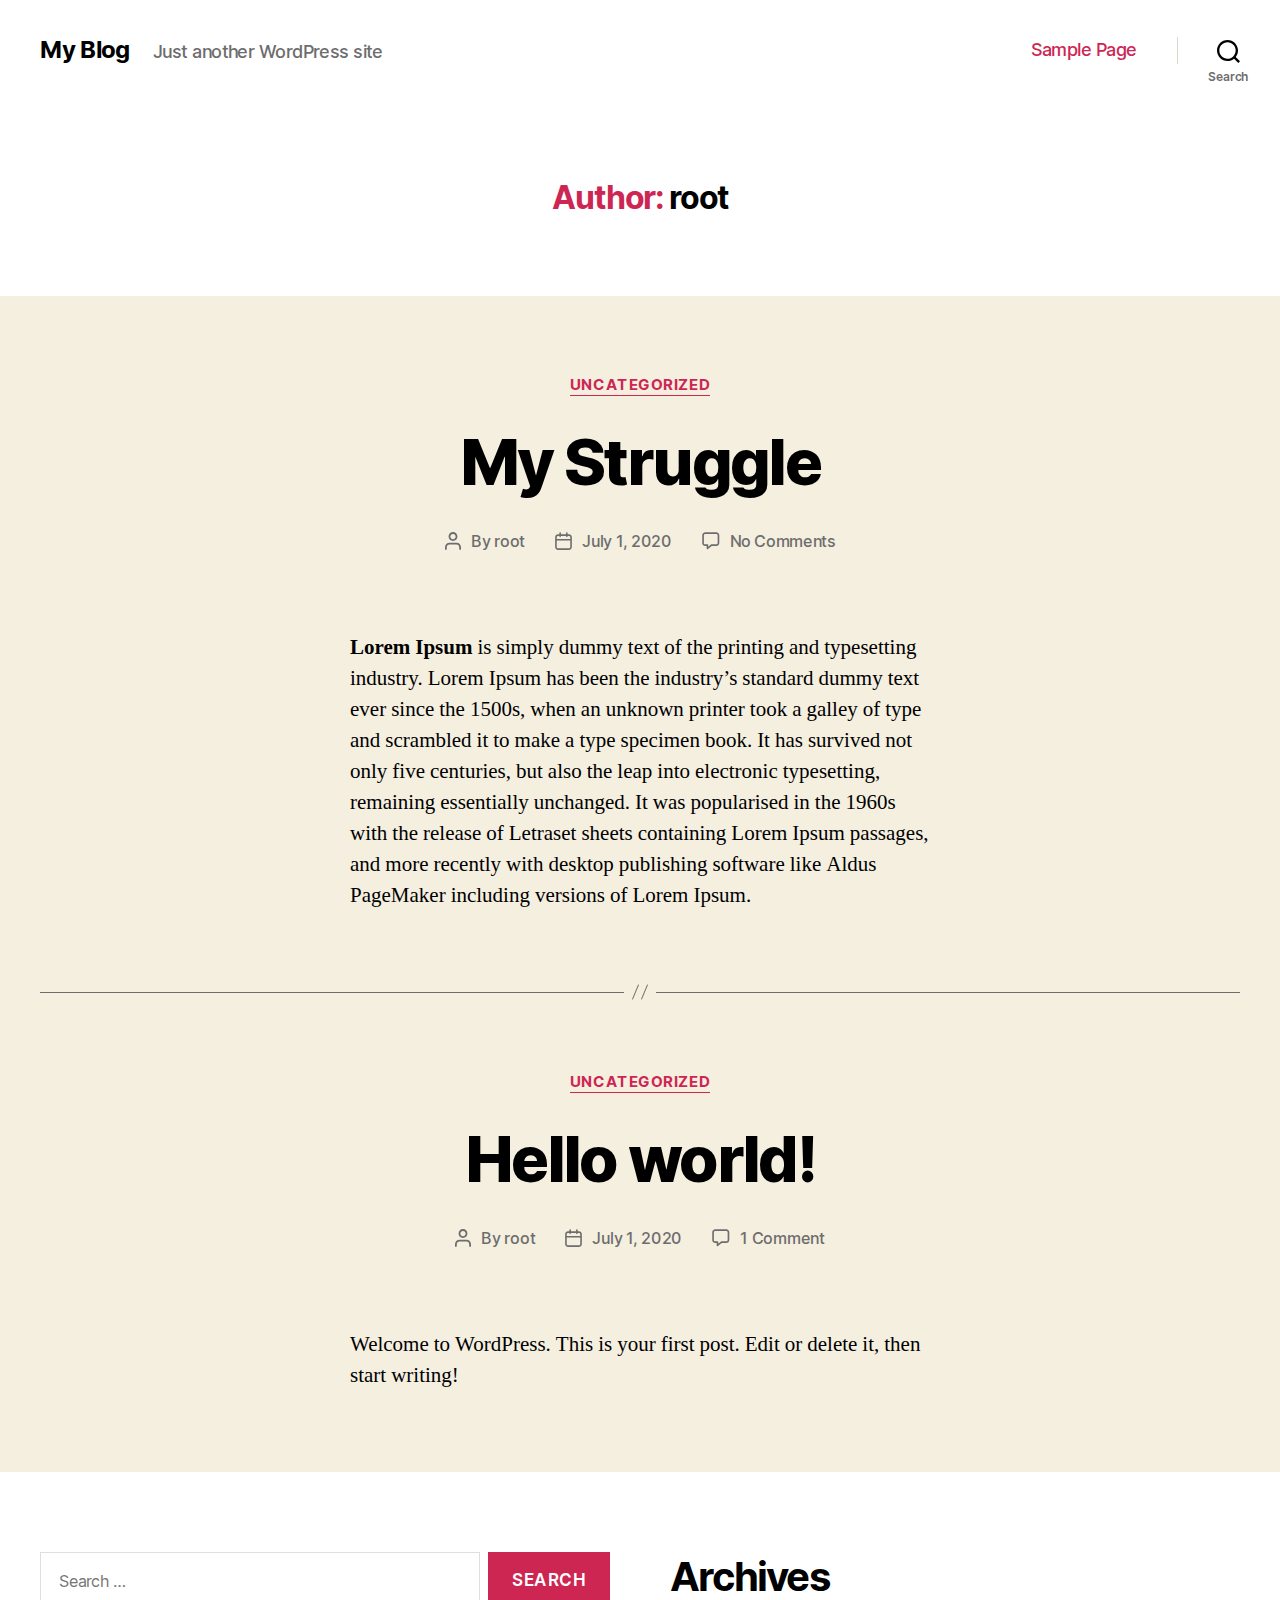
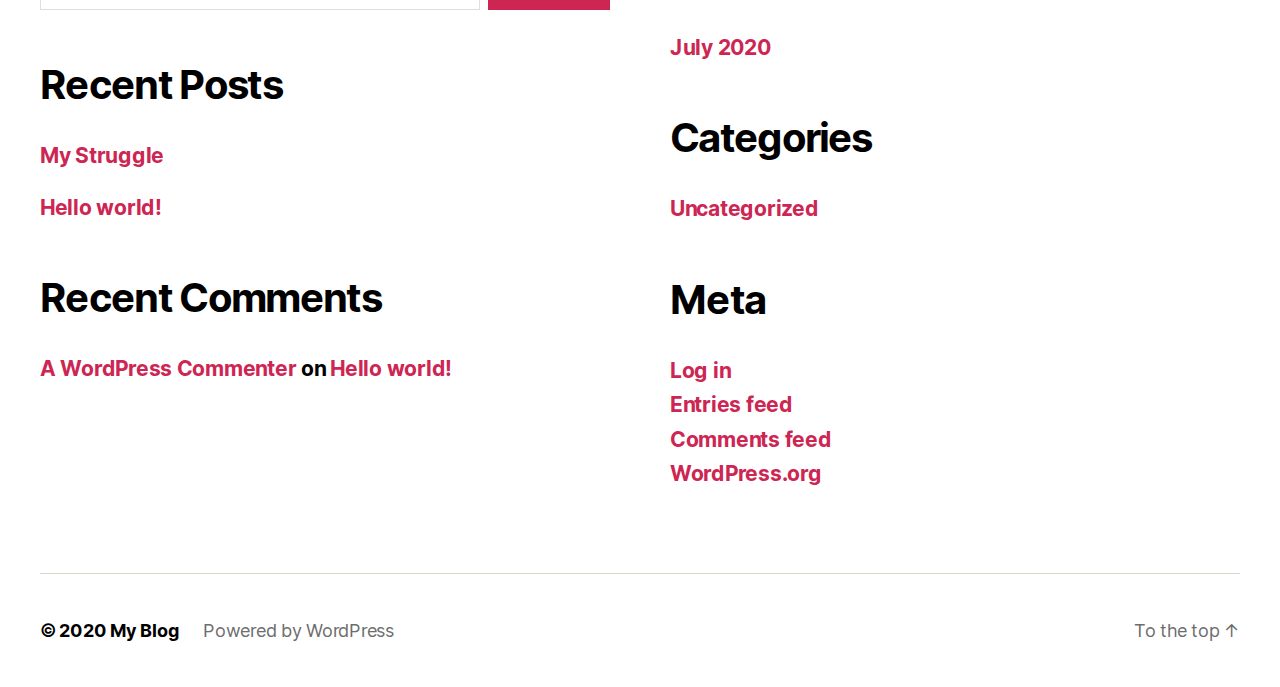
<file: author/root/index.html>
<!DOCTYPE html>

<html class="no-js" lang="en-US">

	<head>

		<meta charset="UTF-8">
		<meta name="viewport" content="width=device-width, initial-scale=1.0" >

		<link rel="profile" href="https://gmpg.org/xfn/11">

		<title>root &#8211; My Blog</title>
<link rel='dns-prefetch' href='//s.w.org' />
<link rel="alternate" type="application/rss+xml" title="My Blog &raquo; Feed" href="https://variousnabil.github.io/wordpressXgh-pages/feed/" />
<link rel="alternate" type="application/rss+xml" title="My Blog &raquo; Comments Feed" href="https://variousnabil.github.io/wordpressXgh-pages/comments/feed/" />
<link rel="alternate" type="application/rss+xml" title="My Blog &raquo; Posts by root Feed" href="https://variousnabil.github.io/wordpressXgh-pages/author/root/feed/" />
		<script>
			window._wpemojiSettings = {"baseUrl":"https:\/\/s.w.org\/images\/core\/emoji\/12.0.0-1\/72x72\/","ext":".png","svgUrl":"https:\/\/s.w.org\/images\/core\/emoji\/12.0.0-1\/svg\/","svgExt":".svg","source":{"concatemoji":"https:\/\/variousnabil.github.io\/wordpressXgh-pages\/wp-includes\/js\/wp-emoji-release.min.js?ver=5.4.2"}};
			/*! This file is auto-generated */
			!function(e,a,t){var r,n,o,i,p=a.createElement("canvas"),s=p.getContext&&p.getContext("2d");function c(e,t){var a=String.fromCharCode;s.clearRect(0,0,p.width,p.height),s.fillText(a.apply(this,e),0,0);var r=p.toDataURL();return s.clearRect(0,0,p.width,p.height),s.fillText(a.apply(this,t),0,0),r===p.toDataURL()}function l(e){if(!s||!s.fillText)return!1;switch(s.textBaseline="top",s.font="600 32px Arial",e){case"flag":return!c([127987,65039,8205,9895,65039],[127987,65039,8203,9895,65039])&&(!c([55356,56826,55356,56819],[55356,56826,8203,55356,56819])&&!c([55356,57332,56128,56423,56128,56418,56128,56421,56128,56430,56128,56423,56128,56447],[55356,57332,8203,56128,56423,8203,56128,56418,8203,56128,56421,8203,56128,56430,8203,56128,56423,8203,56128,56447]));case"emoji":return!c([55357,56424,55356,57342,8205,55358,56605,8205,55357,56424,55356,57340],[55357,56424,55356,57342,8203,55358,56605,8203,55357,56424,55356,57340])}return!1}function d(e){var t=a.createElement("script");t.src=e,t.defer=t.type="text/javascript",a.getElementsByTagName("head")[0].appendChild(t)}for(i=Array("flag","emoji"),t.supports={everything:!0,everythingExceptFlag:!0},o=0;o<i.length;o++)t.supports[i[o]]=l(i[o]),t.supports.everything=t.supports.everything&&t.supports[i[o]],"flag"!==i[o]&&(t.supports.everythingExceptFlag=t.supports.everythingExceptFlag&&t.supports[i[o]]);t.supports.everythingExceptFlag=t.supports.everythingExceptFlag&&!t.supports.flag,t.DOMReady=!1,t.readyCallback=function(){t.DOMReady=!0},t.supports.everything||(n=function(){t.readyCallback()},a.addEventListener?(a.addEventListener("DOMContentLoaded",n,!1),e.addEventListener("load",n,!1)):(e.attachEvent("onload",n),a.attachEvent("onreadystatechange",function(){"complete"===a.readyState&&t.readyCallback()})),(r=t.source||{}).concatemoji?d(r.concatemoji):r.wpemoji&&r.twemoji&&(d(r.twemoji),d(r.wpemoji)))}(window,document,window._wpemojiSettings);
		</script>
		<style>
img.wp-smiley,
img.emoji {
	display: inline !important;
	border: none !important;
	box-shadow: none !important;
	height: 1em !important;
	width: 1em !important;
	margin: 0 .07em !important;
	vertical-align: -0.1em !important;
	background: none !important;
	padding: 0 !important;
}
</style>
	<link rel='stylesheet' id='wp-block-library-css'  href='https://variousnabil.github.io/wordpressXgh-pages/wp-includes/css/dist/block-library/style.min.css?ver=5.4.2' media='all' />
<link rel='stylesheet' id='twentytwenty-style-css'  href='https://variousnabil.github.io/wordpressXgh-pages/wp-content/themes/twentytwenty/style.css?ver=1.2' media='all' />
<style id='twentytwenty-style-inline-css'>
.color-accent,.color-accent-hover:hover,.color-accent-hover:focus,:root .has-accent-color,.has-drop-cap:not(:focus):first-letter,.wp-block-button.is-style-outline,a { color: #cd2653; }blockquote,.border-color-accent,.border-color-accent-hover:hover,.border-color-accent-hover:focus { border-color: #cd2653; }button:not(.toggle),.button,.faux-button,.wp-block-button__link,.wp-block-file .wp-block-file__button,input[type="button"],input[type="reset"],input[type="submit"],.bg-accent,.bg-accent-hover:hover,.bg-accent-hover:focus,:root .has-accent-background-color,.comment-reply-link { background-color: #cd2653; }.fill-children-accent,.fill-children-accent * { fill: #cd2653; }body,.entry-title a,:root .has-primary-color { color: #000000; }:root .has-primary-background-color { background-color: #000000; }cite,figcaption,.wp-caption-text,.post-meta,.entry-content .wp-block-archives li,.entry-content .wp-block-categories li,.entry-content .wp-block-latest-posts li,.wp-block-latest-comments__comment-date,.wp-block-latest-posts__post-date,.wp-block-embed figcaption,.wp-block-image figcaption,.wp-block-pullquote cite,.comment-metadata,.comment-respond .comment-notes,.comment-respond .logged-in-as,.pagination .dots,.entry-content hr:not(.has-background),hr.styled-separator,:root .has-secondary-color { color: #6d6d6d; }:root .has-secondary-background-color { background-color: #6d6d6d; }pre,fieldset,input,textarea,table,table *,hr { border-color: #dcd7ca; }caption,code,code,kbd,samp,.wp-block-table.is-style-stripes tbody tr:nth-child(odd),:root .has-subtle-background-background-color { background-color: #dcd7ca; }.wp-block-table.is-style-stripes { border-bottom-color: #dcd7ca; }.wp-block-latest-posts.is-grid li { border-top-color: #dcd7ca; }:root .has-subtle-background-color { color: #dcd7ca; }body:not(.overlay-header) .primary-menu > li > a,body:not(.overlay-header) .primary-menu > li > .icon,.modal-menu a,.footer-menu a, .footer-widgets a,#site-footer .wp-block-button.is-style-outline,.wp-block-pullquote:before,.singular:not(.overlay-header) .entry-header a,.archive-header a,.header-footer-group .color-accent,.header-footer-group .color-accent-hover:hover { color: #cd2653; }.social-icons a,#site-footer button:not(.toggle),#site-footer .button,#site-footer .faux-button,#site-footer .wp-block-button__link,#site-footer .wp-block-file__button,#site-footer input[type="button"],#site-footer input[type="reset"],#site-footer input[type="submit"] { background-color: #cd2653; }.header-footer-group,body:not(.overlay-header) #site-header .toggle,.menu-modal .toggle { color: #000000; }body:not(.overlay-header) .primary-menu ul { background-color: #000000; }body:not(.overlay-header) .primary-menu > li > ul:after { border-bottom-color: #000000; }body:not(.overlay-header) .primary-menu ul ul:after { border-left-color: #000000; }.site-description,body:not(.overlay-header) .toggle-inner .toggle-text,.widget .post-date,.widget .rss-date,.widget_archive li,.widget_categories li,.widget cite,.widget_pages li,.widget_meta li,.widget_nav_menu li,.powered-by-wordpress,.to-the-top,.singular .entry-header .post-meta,.singular:not(.overlay-header) .entry-header .post-meta a { color: #6d6d6d; }.header-footer-group pre,.header-footer-group fieldset,.header-footer-group input,.header-footer-group textarea,.header-footer-group table,.header-footer-group table *,.footer-nav-widgets-wrapper,#site-footer,.menu-modal nav *,.footer-widgets-outer-wrapper,.footer-top { border-color: #dcd7ca; }.header-footer-group table caption,body:not(.overlay-header) .header-inner .toggle-wrapper::before { background-color: #dcd7ca; }
</style>
<link rel='stylesheet' id='twentytwenty-print-style-css'  href='https://variousnabil.github.io/wordpressXgh-pages/wp-content/themes/twentytwenty/print.css?ver=1.2' media='print' />
<script src='https://variousnabil.github.io/wordpressXgh-pages/wp-content/themes/twentytwenty/assets/js/index.js?ver=1.2' async></script>
<link rel='https://api.w.org/' href='https://variousnabil.github.io/wordpressXgh-pages/wp-json/' />
<link rel="EditURI" type="application/rsd+xml" title="RSD" href="https://variousnabil.github.io/wordpressXgh-pages/xmlrpc.php?rsd" />
<link rel="wlwmanifest" type="application/wlwmanifest+xml" href="https://variousnabil.github.io/wordpressXgh-pages/wp-includes/wlwmanifest.xml" /> 
<meta name="generator" content="WordPress 5.4.2" />
	<script>document.documentElement.className = document.documentElement.className.replace( 'no-js', 'js' );</script>
	<style>.recentcomments a{display:inline !important;padding:0 !important;margin:0 !important;}</style>
	</head>

	<body class="archive author author-root author-1 wp-embed-responsive enable-search-modal has-no-pagination showing-comments show-avatars footer-top-visible">

		<a class="skip-link screen-reader-text" href="#site-content">Skip to the content</a>
		<header id="site-header" class="header-footer-group" role="banner">

			<div class="header-inner section-inner">

				<div class="header-titles-wrapper">

					
						<button class="toggle search-toggle mobile-search-toggle" data-toggle-target=".search-modal" data-toggle-body-class="showing-search-modal" data-set-focus=".search-modal .search-field" aria-expanded="false">
							<span class="toggle-inner">
								<span class="toggle-icon">
									<svg class="svg-icon" aria-hidden="true" role="img" focusable="false" xmlns="http://www.w3.org/2000/svg" width="23" height="23" viewbox="0 0 23 23"><path d="M38.710696,48.0601792 L43,52.3494831 L41.3494831,54 L37.0601792,49.710696 C35.2632422,51.1481185 32.9839107,52.0076499 30.5038249,52.0076499 C24.7027226,52.0076499 20,47.3049272 20,41.5038249 C20,35.7027226 24.7027226,31 30.5038249,31 C36.3049272,31 41.0076499,35.7027226 41.0076499,41.5038249 C41.0076499,43.9839107 40.1481185,46.2632422 38.710696,48.0601792 Z M36.3875844,47.1716785 C37.8030221,45.7026647 38.6734666,43.7048964 38.6734666,41.5038249 C38.6734666,36.9918565 35.0157934,33.3341833 30.5038249,33.3341833 C25.9918565,33.3341833 22.3341833,36.9918565 22.3341833,41.5038249 C22.3341833,46.0157934 25.9918565,49.6734666 30.5038249,49.6734666 C32.7048964,49.6734666 34.7026647,48.8030221 36.1716785,47.3875844 C36.2023931,47.347638 36.2360451,47.3092237 36.2726343,47.2726343 C36.3092237,47.2360451 36.347638,47.2023931 36.3875844,47.1716785 Z" transform="translate(-20 -31)" /></svg>								</span>
								<span class="toggle-text">Search</span>
							</span>
						</button><!-- .search-toggle -->

					
					<div class="header-titles">

						<div class="site-title faux-heading"><a href="https://variousnabil.github.io/wordpressXgh-pages/">My Blog</a></div><div class="site-description">Just another WordPress site</div><!-- .site-description -->
					</div><!-- .header-titles -->

					<button class="toggle nav-toggle mobile-nav-toggle" data-toggle-target=".menu-modal"  data-toggle-body-class="showing-menu-modal" aria-expanded="false" data-set-focus=".close-nav-toggle">
						<span class="toggle-inner">
							<span class="toggle-icon">
								<svg class="svg-icon" aria-hidden="true" role="img" focusable="false" xmlns="http://www.w3.org/2000/svg" width="26" height="7" viewbox="0 0 26 7"><path fill-rule="evenodd" d="M332.5,45 C330.567003,45 329,43.4329966 329,41.5 C329,39.5670034 330.567003,38 332.5,38 C334.432997,38 336,39.5670034 336,41.5 C336,43.4329966 334.432997,45 332.5,45 Z M342,45 C340.067003,45 338.5,43.4329966 338.5,41.5 C338.5,39.5670034 340.067003,38 342,38 C343.932997,38 345.5,39.5670034 345.5,41.5 C345.5,43.4329966 343.932997,45 342,45 Z M351.5,45 C349.567003,45 348,43.4329966 348,41.5 C348,39.5670034 349.567003,38 351.5,38 C353.432997,38 355,39.5670034 355,41.5 C355,43.4329966 353.432997,45 351.5,45 Z" transform="translate(-329 -38)" /></svg>							</span>
							<span class="toggle-text">Menu</span>
						</span>
					</button><!-- .nav-toggle -->

				</div><!-- .header-titles-wrapper -->

				<div class="header-navigation-wrapper">

					
							<nav class="primary-menu-wrapper" aria-label="Horizontal" role="navigation">

								<ul class="primary-menu reset-list-style">

								<li class="page_item page-item-2"><a href="https://variousnabil.github.io/wordpressXgh-pages/sample-page/">Sample Page</a></li>

								</ul>

							</nav><!-- .primary-menu-wrapper -->

						
						<div class="header-toggles hide-no-js">

						
							<div class="toggle-wrapper search-toggle-wrapper">

								<button class="toggle search-toggle desktop-search-toggle" data-toggle-target=".search-modal" data-toggle-body-class="showing-search-modal" data-set-focus=".search-modal .search-field" aria-expanded="false">
									<span class="toggle-inner">
										<svg class="svg-icon" aria-hidden="true" role="img" focusable="false" xmlns="http://www.w3.org/2000/svg" width="23" height="23" viewbox="0 0 23 23"><path d="M38.710696,48.0601792 L43,52.3494831 L41.3494831,54 L37.0601792,49.710696 C35.2632422,51.1481185 32.9839107,52.0076499 30.5038249,52.0076499 C24.7027226,52.0076499 20,47.3049272 20,41.5038249 C20,35.7027226 24.7027226,31 30.5038249,31 C36.3049272,31 41.0076499,35.7027226 41.0076499,41.5038249 C41.0076499,43.9839107 40.1481185,46.2632422 38.710696,48.0601792 Z M36.3875844,47.1716785 C37.8030221,45.7026647 38.6734666,43.7048964 38.6734666,41.5038249 C38.6734666,36.9918565 35.0157934,33.3341833 30.5038249,33.3341833 C25.9918565,33.3341833 22.3341833,36.9918565 22.3341833,41.5038249 C22.3341833,46.0157934 25.9918565,49.6734666 30.5038249,49.6734666 C32.7048964,49.6734666 34.7026647,48.8030221 36.1716785,47.3875844 C36.2023931,47.347638 36.2360451,47.3092237 36.2726343,47.2726343 C36.3092237,47.2360451 36.347638,47.2023931 36.3875844,47.1716785 Z" transform="translate(-20 -31)" /></svg>										<span class="toggle-text">Search</span>
									</span>
								</button><!-- .search-toggle -->

							</div>

							
						</div><!-- .header-toggles -->
						
				</div><!-- .header-navigation-wrapper -->

			</div><!-- .header-inner -->

			<div class="search-modal cover-modal header-footer-group" data-modal-target-string=".search-modal">

	<div class="search-modal-inner modal-inner">

		<div class="section-inner">

			<form role="search" aria-label="Search for:" method="get" class="search-form" action="https://variousnabil.github.io/wordpressXgh-pages/">
	<label for="search-form-1">
		<span class="screen-reader-text">Search for:</span>
		<input type="search" id="search-form-1" class="search-field" placeholder="Search &hellip;" value="" name="s" />
	</label>
	<input type="submit" class="search-submit" value="Search" />
</form>

			<button class="toggle search-untoggle close-search-toggle fill-children-current-color" data-toggle-target=".search-modal" data-toggle-body-class="showing-search-modal" data-set-focus=".search-modal .search-field" aria-expanded="false">
				<span class="screen-reader-text">Close search</span>
				<svg class="svg-icon" aria-hidden="true" role="img" focusable="false" xmlns="http://www.w3.org/2000/svg" width="16" height="16" viewbox="0 0 16 16"><polygon fill="" fill-rule="evenodd" points="6.852 7.649 .399 1.195 1.445 .149 7.899 6.602 14.352 .149 15.399 1.195 8.945 7.649 15.399 14.102 14.352 15.149 7.899 8.695 1.445 15.149 .399 14.102" /></svg>			</button><!-- .search-toggle -->

		</div><!-- .section-inner -->

	</div><!-- .search-modal-inner -->

</div><!-- .menu-modal -->

		</header><!-- #site-header -->

		
<div class="menu-modal cover-modal header-footer-group" data-modal-target-string=".menu-modal">

	<div class="menu-modal-inner modal-inner">

		<div class="menu-wrapper section-inner">

			<div class="menu-top">

				<button class="toggle close-nav-toggle fill-children-current-color" data-toggle-target=".menu-modal" data-toggle-body-class="showing-menu-modal" aria-expanded="false" data-set-focus=".menu-modal">
					<span class="toggle-text">Close Menu</span>
					<svg class="svg-icon" aria-hidden="true" role="img" focusable="false" xmlns="http://www.w3.org/2000/svg" width="16" height="16" viewbox="0 0 16 16"><polygon fill="" fill-rule="evenodd" points="6.852 7.649 .399 1.195 1.445 .149 7.899 6.602 14.352 .149 15.399 1.195 8.945 7.649 15.399 14.102 14.352 15.149 7.899 8.695 1.445 15.149 .399 14.102" /></svg>				</button><!-- .nav-toggle -->

				
					<nav class="mobile-menu" aria-label="Mobile" role="navigation">

						<ul class="modal-menu reset-list-style">

						<li class="page_item page-item-2"><div class="ancestor-wrapper"><a href="https://variousnabil.github.io/wordpressXgh-pages/sample-page/">Sample Page</a></div><!-- .ancestor-wrapper --></li>

						</ul>

					</nav>

					
			</div><!-- .menu-top -->

			<div class="menu-bottom">

				
			</div><!-- .menu-bottom -->

		</div><!-- .menu-wrapper -->

	</div><!-- .menu-modal-inner -->

</div><!-- .menu-modal -->

<main id="site-content" role="main">

	
		<header class="archive-header has-text-align-center header-footer-group">

			<div class="archive-header-inner section-inner medium">

									<h1 class="archive-title"><span class="color-accent">Author:</span> <span class="vcard">root</span></h1>
				
				
			</div><!-- .archive-header-inner -->

		</header><!-- .archive-header -->

		
<article class="post-6 post type-post status-publish format-standard hentry category-uncategorized" id="post-6">

	
<header class="entry-header has-text-align-center">

	<div class="entry-header-inner section-inner medium">

		
			<div class="entry-categories">
				<span class="screen-reader-text">Categories</span>
				<div class="entry-categories-inner">
					<a href="https://variousnabil.github.io/wordpressXgh-pages/category/uncategorized/" rel="category tag">Uncategorized</a>				</div><!-- .entry-categories-inner -->
			</div><!-- .entry-categories -->

			<h2 class="entry-title heading-size-1"><a href="https://variousnabil.github.io/wordpressXgh-pages/2020/07/01/my-struggle/">My Struggle</a></h2>
		<div class="post-meta-wrapper post-meta-single post-meta-single-top">

			<ul class="post-meta">

									<li class="post-author meta-wrapper">
						<span class="meta-icon">
							<span class="screen-reader-text">Post author</span>
							<svg class="svg-icon" aria-hidden="true" role="img" focusable="false" xmlns="http://www.w3.org/2000/svg" width="18" height="20" viewbox="0 0 18 20"><path fill="" d="M18,19 C18,19.5522847 17.5522847,20 17,20 C16.4477153,20 16,19.5522847 16,19 L16,17 C16,15.3431458 14.6568542,14 13,14 L5,14 C3.34314575,14 2,15.3431458 2,17 L2,19 C2,19.5522847 1.55228475,20 1,20 C0.44771525,20 0,19.5522847 0,19 L0,17 C0,14.2385763 2.23857625,12 5,12 L13,12 C15.7614237,12 18,14.2385763 18,17 L18,19 Z M9,10 C6.23857625,10 4,7.76142375 4,5 C4,2.23857625 6.23857625,0 9,0 C11.7614237,0 14,2.23857625 14,5 C14,7.76142375 11.7614237,10 9,10 Z M9,8 C10.6568542,8 12,6.65685425 12,5 C12,3.34314575 10.6568542,2 9,2 C7.34314575,2 6,3.34314575 6,5 C6,6.65685425 7.34314575,8 9,8 Z" /></svg>						</span>
						<span class="meta-text">
							By <a href="https://variousnabil.github.io/wordpressXgh-pages/author/root/">root</a>						</span>
					</li>
										<li class="post-date meta-wrapper">
						<span class="meta-icon">
							<span class="screen-reader-text">Post date</span>
							<svg class="svg-icon" aria-hidden="true" role="img" focusable="false" xmlns="http://www.w3.org/2000/svg" width="18" height="19" viewbox="0 0 18 19"><path fill="" d="M4.60069444,4.09375 L3.25,4.09375 C2.47334957,4.09375 1.84375,4.72334957 1.84375,5.5 L1.84375,7.26736111 L16.15625,7.26736111 L16.15625,5.5 C16.15625,4.72334957 15.5266504,4.09375 14.75,4.09375 L13.3993056,4.09375 L13.3993056,4.55555556 C13.3993056,5.02154581 13.0215458,5.39930556 12.5555556,5.39930556 C12.0895653,5.39930556 11.7118056,5.02154581 11.7118056,4.55555556 L11.7118056,4.09375 L6.28819444,4.09375 L6.28819444,4.55555556 C6.28819444,5.02154581 5.9104347,5.39930556 5.44444444,5.39930556 C4.97845419,5.39930556 4.60069444,5.02154581 4.60069444,4.55555556 L4.60069444,4.09375 Z M6.28819444,2.40625 L11.7118056,2.40625 L11.7118056,1 C11.7118056,0.534009742 12.0895653,0.15625 12.5555556,0.15625 C13.0215458,0.15625 13.3993056,0.534009742 13.3993056,1 L13.3993056,2.40625 L14.75,2.40625 C16.4586309,2.40625 17.84375,3.79136906 17.84375,5.5 L17.84375,15.875 C17.84375,17.5836309 16.4586309,18.96875 14.75,18.96875 L3.25,18.96875 C1.54136906,18.96875 0.15625,17.5836309 0.15625,15.875 L0.15625,5.5 C0.15625,3.79136906 1.54136906,2.40625 3.25,2.40625 L4.60069444,2.40625 L4.60069444,1 C4.60069444,0.534009742 4.97845419,0.15625 5.44444444,0.15625 C5.9104347,0.15625 6.28819444,0.534009742 6.28819444,1 L6.28819444,2.40625 Z M1.84375,8.95486111 L1.84375,15.875 C1.84375,16.6516504 2.47334957,17.28125 3.25,17.28125 L14.75,17.28125 C15.5266504,17.28125 16.15625,16.6516504 16.15625,15.875 L16.15625,8.95486111 L1.84375,8.95486111 Z" /></svg>						</span>
						<span class="meta-text">
							<a href="https://variousnabil.github.io/wordpressXgh-pages/2020/07/01/my-struggle/">July 1, 2020</a>
						</span>
					</li>
										<li class="post-comment-link meta-wrapper">
						<span class="meta-icon">
							<svg class="svg-icon" aria-hidden="true" role="img" focusable="false" xmlns="http://www.w3.org/2000/svg" width="19" height="19" viewbox="0 0 19 19"><path d="M9.43016863,13.2235931 C9.58624731,13.094699 9.7823475,13.0241935 9.98476849,13.0241935 L15.0564516,13.0241935 C15.8581553,13.0241935 16.5080645,12.3742843 16.5080645,11.5725806 L16.5080645,3.44354839 C16.5080645,2.64184472 15.8581553,1.99193548 15.0564516,1.99193548 L3.44354839,1.99193548 C2.64184472,1.99193548 1.99193548,2.64184472 1.99193548,3.44354839 L1.99193548,11.5725806 C1.99193548,12.3742843 2.64184472,13.0241935 3.44354839,13.0241935 L5.76612903,13.0241935 C6.24715123,13.0241935 6.63709677,13.4141391 6.63709677,13.8951613 L6.63709677,15.5301903 L9.43016863,13.2235931 Z M3.44354839,14.766129 C1.67980032,14.766129 0.25,13.3363287 0.25,11.5725806 L0.25,3.44354839 C0.25,1.67980032 1.67980032,0.25 3.44354839,0.25 L15.0564516,0.25 C16.8201997,0.25 18.25,1.67980032 18.25,3.44354839 L18.25,11.5725806 C18.25,13.3363287 16.8201997,14.766129 15.0564516,14.766129 L10.2979143,14.766129 L6.32072889,18.0506004 C5.75274472,18.5196577 4.89516129,18.1156602 4.89516129,17.3790323 L4.89516129,14.766129 L3.44354839,14.766129 Z" /></svg>						</span>
						<span class="meta-text">
							<a href="https://variousnabil.github.io/wordpressXgh-pages/2020/07/01/my-struggle/#respond">No Comments<span class="screen-reader-text"> on My Struggle</span></a>						</span>
					</li>
					
			</ul><!-- .post-meta -->

		</div><!-- .post-meta-wrapper -->

		
	</div><!-- .entry-header-inner -->

</header><!-- .entry-header -->

	<div class="post-inner thin">

		<div class="entry-content">

			
<p><strong>Lorem Ipsum</strong> is simply dummy text of the printing and typesetting industry. Lorem Ipsum has been the industry&#8217;s standard dummy text ever since the 1500s, when an unknown printer took a galley of type and scrambled it to make a type specimen book. It has survived not only five centuries, but also the leap into electronic typesetting, remaining essentially unchanged. It was popularised in the 1960s with the release of Letraset sheets containing Lorem Ipsum passages, and more recently with desktop publishing software like Aldus PageMaker including versions of Lorem Ipsum.</p>

		</div><!-- .entry-content -->

	</div><!-- .post-inner -->

	<div class="section-inner">
		
	</div><!-- .section-inner -->

	
</article><!-- .post -->
<hr class="post-separator styled-separator is-style-wide section-inner" aria-hidden="true" />
<article class="post-1 post type-post status-publish format-standard hentry category-uncategorized" id="post-1">

	
<header class="entry-header has-text-align-center">

	<div class="entry-header-inner section-inner medium">

		
			<div class="entry-categories">
				<span class="screen-reader-text">Categories</span>
				<div class="entry-categories-inner">
					<a href="https://variousnabil.github.io/wordpressXgh-pages/category/uncategorized/" rel="category tag">Uncategorized</a>				</div><!-- .entry-categories-inner -->
			</div><!-- .entry-categories -->

			<h2 class="entry-title heading-size-1"><a href="https://variousnabil.github.io/wordpressXgh-pages/2020/07/01/hello-world/">Hello world!</a></h2>
		<div class="post-meta-wrapper post-meta-single post-meta-single-top">

			<ul class="post-meta">

									<li class="post-author meta-wrapper">
						<span class="meta-icon">
							<span class="screen-reader-text">Post author</span>
							<svg class="svg-icon" aria-hidden="true" role="img" focusable="false" xmlns="http://www.w3.org/2000/svg" width="18" height="20" viewbox="0 0 18 20"><path fill="" d="M18,19 C18,19.5522847 17.5522847,20 17,20 C16.4477153,20 16,19.5522847 16,19 L16,17 C16,15.3431458 14.6568542,14 13,14 L5,14 C3.34314575,14 2,15.3431458 2,17 L2,19 C2,19.5522847 1.55228475,20 1,20 C0.44771525,20 0,19.5522847 0,19 L0,17 C0,14.2385763 2.23857625,12 5,12 L13,12 C15.7614237,12 18,14.2385763 18,17 L18,19 Z M9,10 C6.23857625,10 4,7.76142375 4,5 C4,2.23857625 6.23857625,0 9,0 C11.7614237,0 14,2.23857625 14,5 C14,7.76142375 11.7614237,10 9,10 Z M9,8 C10.6568542,8 12,6.65685425 12,5 C12,3.34314575 10.6568542,2 9,2 C7.34314575,2 6,3.34314575 6,5 C6,6.65685425 7.34314575,8 9,8 Z" /></svg>						</span>
						<span class="meta-text">
							By <a href="https://variousnabil.github.io/wordpressXgh-pages/author/root/">root</a>						</span>
					</li>
										<li class="post-date meta-wrapper">
						<span class="meta-icon">
							<span class="screen-reader-text">Post date</span>
							<svg class="svg-icon" aria-hidden="true" role="img" focusable="false" xmlns="http://www.w3.org/2000/svg" width="18" height="19" viewbox="0 0 18 19"><path fill="" d="M4.60069444,4.09375 L3.25,4.09375 C2.47334957,4.09375 1.84375,4.72334957 1.84375,5.5 L1.84375,7.26736111 L16.15625,7.26736111 L16.15625,5.5 C16.15625,4.72334957 15.5266504,4.09375 14.75,4.09375 L13.3993056,4.09375 L13.3993056,4.55555556 C13.3993056,5.02154581 13.0215458,5.39930556 12.5555556,5.39930556 C12.0895653,5.39930556 11.7118056,5.02154581 11.7118056,4.55555556 L11.7118056,4.09375 L6.28819444,4.09375 L6.28819444,4.55555556 C6.28819444,5.02154581 5.9104347,5.39930556 5.44444444,5.39930556 C4.97845419,5.39930556 4.60069444,5.02154581 4.60069444,4.55555556 L4.60069444,4.09375 Z M6.28819444,2.40625 L11.7118056,2.40625 L11.7118056,1 C11.7118056,0.534009742 12.0895653,0.15625 12.5555556,0.15625 C13.0215458,0.15625 13.3993056,0.534009742 13.3993056,1 L13.3993056,2.40625 L14.75,2.40625 C16.4586309,2.40625 17.84375,3.79136906 17.84375,5.5 L17.84375,15.875 C17.84375,17.5836309 16.4586309,18.96875 14.75,18.96875 L3.25,18.96875 C1.54136906,18.96875 0.15625,17.5836309 0.15625,15.875 L0.15625,5.5 C0.15625,3.79136906 1.54136906,2.40625 3.25,2.40625 L4.60069444,2.40625 L4.60069444,1 C4.60069444,0.534009742 4.97845419,0.15625 5.44444444,0.15625 C5.9104347,0.15625 6.28819444,0.534009742 6.28819444,1 L6.28819444,2.40625 Z M1.84375,8.95486111 L1.84375,15.875 C1.84375,16.6516504 2.47334957,17.28125 3.25,17.28125 L14.75,17.28125 C15.5266504,17.28125 16.15625,16.6516504 16.15625,15.875 L16.15625,8.95486111 L1.84375,8.95486111 Z" /></svg>						</span>
						<span class="meta-text">
							<a href="https://variousnabil.github.io/wordpressXgh-pages/2020/07/01/hello-world/">July 1, 2020</a>
						</span>
					</li>
										<li class="post-comment-link meta-wrapper">
						<span class="meta-icon">
							<svg class="svg-icon" aria-hidden="true" role="img" focusable="false" xmlns="http://www.w3.org/2000/svg" width="19" height="19" viewbox="0 0 19 19"><path d="M9.43016863,13.2235931 C9.58624731,13.094699 9.7823475,13.0241935 9.98476849,13.0241935 L15.0564516,13.0241935 C15.8581553,13.0241935 16.5080645,12.3742843 16.5080645,11.5725806 L16.5080645,3.44354839 C16.5080645,2.64184472 15.8581553,1.99193548 15.0564516,1.99193548 L3.44354839,1.99193548 C2.64184472,1.99193548 1.99193548,2.64184472 1.99193548,3.44354839 L1.99193548,11.5725806 C1.99193548,12.3742843 2.64184472,13.0241935 3.44354839,13.0241935 L5.76612903,13.0241935 C6.24715123,13.0241935 6.63709677,13.4141391 6.63709677,13.8951613 L6.63709677,15.5301903 L9.43016863,13.2235931 Z M3.44354839,14.766129 C1.67980032,14.766129 0.25,13.3363287 0.25,11.5725806 L0.25,3.44354839 C0.25,1.67980032 1.67980032,0.25 3.44354839,0.25 L15.0564516,0.25 C16.8201997,0.25 18.25,1.67980032 18.25,3.44354839 L18.25,11.5725806 C18.25,13.3363287 16.8201997,14.766129 15.0564516,14.766129 L10.2979143,14.766129 L6.32072889,18.0506004 C5.75274472,18.5196577 4.89516129,18.1156602 4.89516129,17.3790323 L4.89516129,14.766129 L3.44354839,14.766129 Z" /></svg>						</span>
						<span class="meta-text">
							<a href="https://variousnabil.github.io/wordpressXgh-pages/2020/07/01/hello-world/#comments">1 Comment<span class="screen-reader-text"> on Hello world!</span></a>						</span>
					</li>
					
			</ul><!-- .post-meta -->

		</div><!-- .post-meta-wrapper -->

		
	</div><!-- .entry-header-inner -->

</header><!-- .entry-header -->

	<div class="post-inner thin">

		<div class="entry-content">

			
<p>Welcome to WordPress. This is your first post. Edit or delete it, then start writing!</p>

		</div><!-- .entry-content -->

	</div><!-- .post-inner -->

	<div class="section-inner">
		
	</div><!-- .section-inner -->

	
</article><!-- .post -->

	
</main><!-- #site-content -->


	<div class="footer-nav-widgets-wrapper header-footer-group">

		<div class="footer-inner section-inner">

			
			
				<aside class="footer-widgets-outer-wrapper" role="complementary">

					<div class="footer-widgets-wrapper">

						
							<div class="footer-widgets column-one grid-item">
								<div class="widget widget_search"><div class="widget-content"><form role="search"  method="get" class="search-form" action="https://variousnabil.github.io/wordpressXgh-pages/">
	<label for="search-form-2">
		<span class="screen-reader-text">Search for:</span>
		<input type="search" id="search-form-2" class="search-field" placeholder="Search &hellip;" value="" name="s" />
	</label>
	<input type="submit" class="search-submit" value="Search" />
</form>
</div></div>		<div class="widget widget_recent_entries"><div class="widget-content">		<h2 class="widget-title subheading heading-size-3">Recent Posts</h2>		<ul>
											<li>
					<a href="https://variousnabil.github.io/wordpressXgh-pages/2020/07/01/my-struggle/">My Struggle</a>
									</li>
											<li>
					<a href="https://variousnabil.github.io/wordpressXgh-pages/2020/07/01/hello-world/" aria-current="page">Hello world!</a>
									</li>
					</ul>
		</div></div><div class="widget widget_recent_comments"><div class="widget-content"><h2 class="widget-title subheading heading-size-3">Recent Comments</h2><ul id="recentcomments"><li class="recentcomments"><span class="comment-author-link"><a href='https://wordpress.org/' rel='external nofollow ugc' class='url'>A WordPress Commenter</a></span> on <a href="https://variousnabil.github.io/wordpressXgh-pages/2020/07/01/hello-world/#comment-1">Hello world!</a></li></ul></div></div>							</div>

						
						
							<div class="footer-widgets column-two grid-item">
								<div class="widget widget_archive"><div class="widget-content"><h2 class="widget-title subheading heading-size-3">Archives</h2>		<ul>
				<li><a href='https://variousnabil.github.io/wordpressXgh-pages/2020/07/'>July 2020</a></li>
		</ul>
			</div></div><div class="widget widget_categories"><div class="widget-content"><h2 class="widget-title subheading heading-size-3">Categories</h2>		<ul>
				<li class="cat-item cat-item-1"><a href="https://variousnabil.github.io/wordpressXgh-pages/category/uncategorized/">Uncategorized</a>
</li>
		</ul>
			</div></div><div class="widget widget_meta"><div class="widget-content"><h2 class="widget-title subheading heading-size-3">Meta</h2>			<ul>
						<li><a href="https://variousnabil.github.io/wordpressXgh-pages/wp-login.php">Log in</a></li>
			<li><a href="https://variousnabil.github.io/wordpressXgh-pages/feed/">Entries feed</a></li>
			<li><a href="https://variousnabil.github.io/wordpressXgh-pages/comments/feed/">Comments feed</a></li>
			<li><a href="https://wordpress.org/">WordPress.org</a></li>			</ul>
			</div></div>							</div>

						
					</div><!-- .footer-widgets-wrapper -->

				</aside><!-- .footer-widgets-outer-wrapper -->

			
		</div><!-- .footer-inner -->

	</div><!-- .footer-nav-widgets-wrapper -->


			<footer id="site-footer" role="contentinfo" class="header-footer-group">

				<div class="section-inner">

					<div class="footer-credits">

						<p class="footer-copyright">&copy;
							2020							<a href="https://variousnabil.github.io/wordpressXgh-pages/">My Blog</a>
						</p><!-- .footer-copyright -->

						<p class="powered-by-wordpress">
							<a href="https://wordpress.org/">
								Powered by WordPress							</a>
						</p><!-- .powered-by-wordpress -->

					</div><!-- .footer-credits -->

					<a class="to-the-top" href="#site-header">
						<span class="to-the-top-long">
							To the top <span class="arrow" aria-hidden="true">&uarr;</span>						</span><!-- .to-the-top-long -->
						<span class="to-the-top-short">
							Up <span class="arrow" aria-hidden="true">&uarr;</span>						</span><!-- .to-the-top-short -->
					</a><!-- .to-the-top -->

				</div><!-- .section-inner -->

			</footer><!-- #site-footer -->

		<script src='https://variousnabil.github.io/wordpressXgh-pages/wp-includes/js/wp-embed.min.js?ver=5.4.2'></script>
	<script>
	/(trident|msie)/i.test(navigator.userAgent)&&document.getElementById&&window.addEventListener&&window.addEventListener("hashchange",function(){var t,e=location.hash.substring(1);/^[A-z0-9_-]+$/.test(e)&&(t=document.getElementById(e))&&(/^(?:a|select|input|button|textarea)$/i.test(t.tagName)||(t.tabIndex=-1),t.focus())},!1);
	</script>
	
	</body>
</html>
</file>
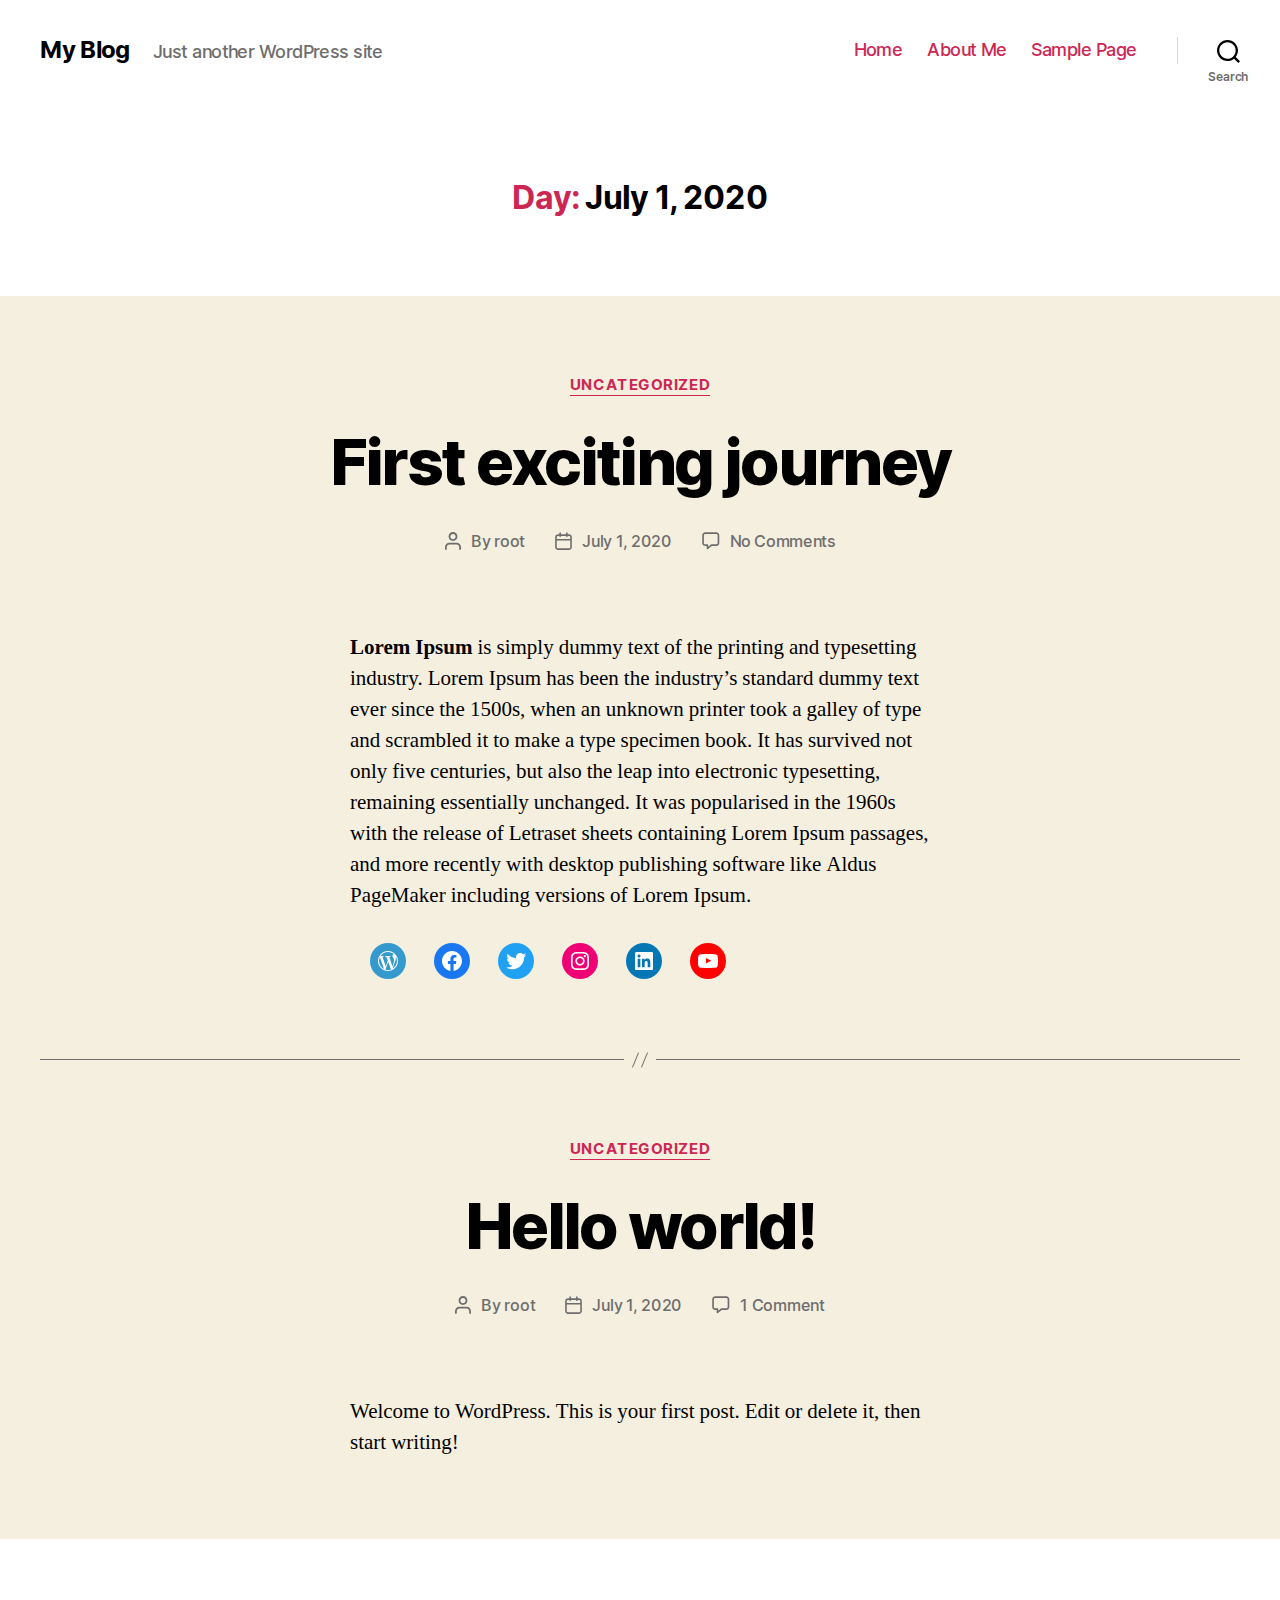
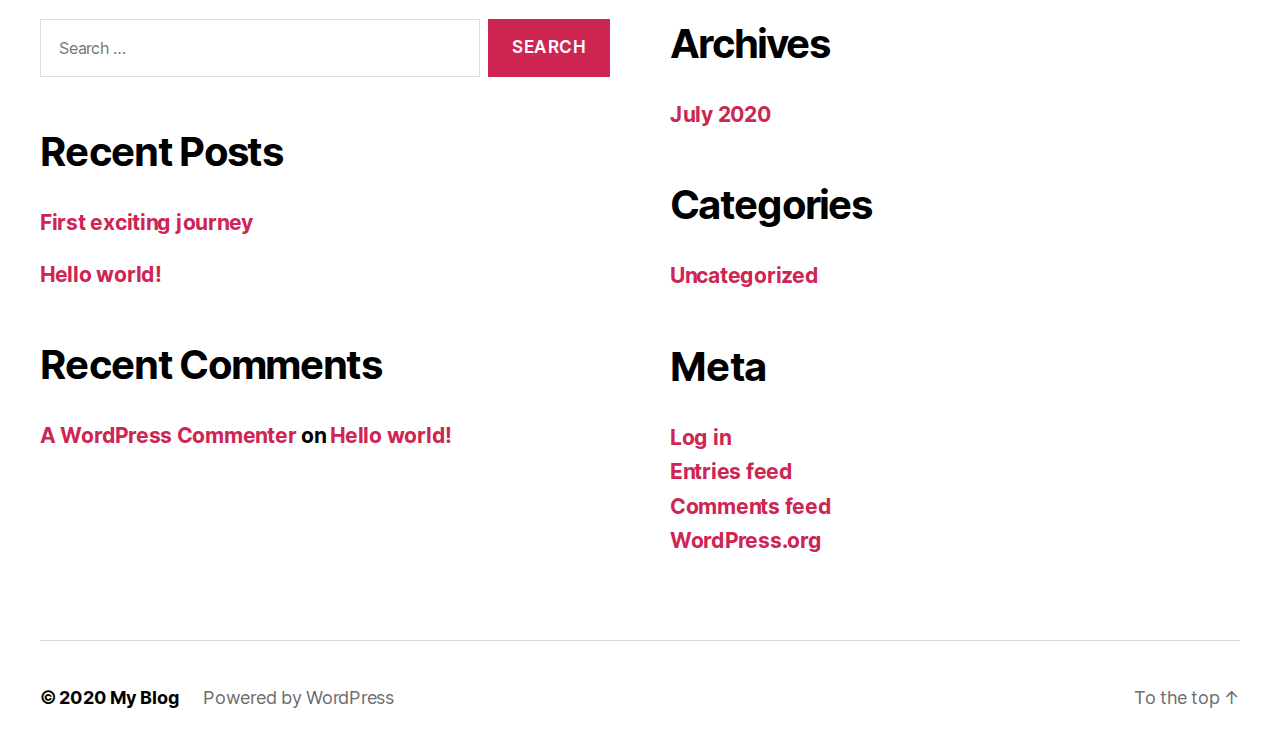
<file: 2020/07/01/index.html>
<!DOCTYPE html>

<html class="no-js" lang="en-US">

	<head>

		<meta charset="UTF-8">
		<meta name="viewport" content="width=device-width, initial-scale=1.0" >

		<link rel="profile" href="https://gmpg.org/xfn/11">

		<title>July 1, 2020 &#8211; My Blog</title>
<link rel='dns-prefetch' href='//s.w.org' />
<link rel="alternate" type="application/rss+xml" title="My Blog &raquo; Feed" href="https://variousnabil.github.io/wordpressXgh-pages/feed/" />
<link rel="alternate" type="application/rss+xml" title="My Blog &raquo; Comments Feed" href="https://variousnabil.github.io/wordpressXgh-pages/comments/feed/" />
		<script>
			window._wpemojiSettings = {"baseUrl":"https:\/\/s.w.org\/images\/core\/emoji\/12.0.0-1\/72x72\/","ext":".png","svgUrl":"https:\/\/s.w.org\/images\/core\/emoji\/12.0.0-1\/svg\/","svgExt":".svg","source":{"concatemoji":"https:\/\/variousnabil.github.io\/wordpressXgh-pages\/wp-includes\/js\/wp-emoji-release.min.js?ver=5.4.2"}};
			/*! This file is auto-generated */
			!function(e,a,t){var r,n,o,i,p=a.createElement("canvas"),s=p.getContext&&p.getContext("2d");function c(e,t){var a=String.fromCharCode;s.clearRect(0,0,p.width,p.height),s.fillText(a.apply(this,e),0,0);var r=p.toDataURL();return s.clearRect(0,0,p.width,p.height),s.fillText(a.apply(this,t),0,0),r===p.toDataURL()}function l(e){if(!s||!s.fillText)return!1;switch(s.textBaseline="top",s.font="600 32px Arial",e){case"flag":return!c([127987,65039,8205,9895,65039],[127987,65039,8203,9895,65039])&&(!c([55356,56826,55356,56819],[55356,56826,8203,55356,56819])&&!c([55356,57332,56128,56423,56128,56418,56128,56421,56128,56430,56128,56423,56128,56447],[55356,57332,8203,56128,56423,8203,56128,56418,8203,56128,56421,8203,56128,56430,8203,56128,56423,8203,56128,56447]));case"emoji":return!c([55357,56424,55356,57342,8205,55358,56605,8205,55357,56424,55356,57340],[55357,56424,55356,57342,8203,55358,56605,8203,55357,56424,55356,57340])}return!1}function d(e){var t=a.createElement("script");t.src=e,t.defer=t.type="text/javascript",a.getElementsByTagName("head")[0].appendChild(t)}for(i=Array("flag","emoji"),t.supports={everything:!0,everythingExceptFlag:!0},o=0;o<i.length;o++)t.supports[i[o]]=l(i[o]),t.supports.everything=t.supports.everything&&t.supports[i[o]],"flag"!==i[o]&&(t.supports.everythingExceptFlag=t.supports.everythingExceptFlag&&t.supports[i[o]]);t.supports.everythingExceptFlag=t.supports.everythingExceptFlag&&!t.supports.flag,t.DOMReady=!1,t.readyCallback=function(){t.DOMReady=!0},t.supports.everything||(n=function(){t.readyCallback()},a.addEventListener?(a.addEventListener("DOMContentLoaded",n,!1),e.addEventListener("load",n,!1)):(e.attachEvent("onload",n),a.attachEvent("onreadystatechange",function(){"complete"===a.readyState&&t.readyCallback()})),(r=t.source||{}).concatemoji?d(r.concatemoji):r.wpemoji&&r.twemoji&&(d(r.twemoji),d(r.wpemoji)))}(window,document,window._wpemojiSettings);
		</script>
		<style>
img.wp-smiley,
img.emoji {
	display: inline !important;
	border: none !important;
	box-shadow: none !important;
	height: 1em !important;
	width: 1em !important;
	margin: 0 .07em !important;
	vertical-align: -0.1em !important;
	background: none !important;
	padding: 0 !important;
}
</style>
	<link rel='stylesheet' id='wp-block-library-css'  href='https://variousnabil.github.io/wordpressXgh-pages/wp-includes/css/dist/block-library/style.min.css?ver=5.4.2' media='all' />
<link rel='stylesheet' id='twentytwenty-style-css'  href='https://variousnabil.github.io/wordpressXgh-pages/wp-content/themes/twentytwenty/style.css?ver=1.4' media='all' />
<style id='twentytwenty-style-inline-css'>
.color-accent,.color-accent-hover:hover,.color-accent-hover:focus,:root .has-accent-color,.has-drop-cap:not(:focus):first-letter,.wp-block-button.is-style-outline,a { color: #cd2653; }blockquote,.border-color-accent,.border-color-accent-hover:hover,.border-color-accent-hover:focus { border-color: #cd2653; }button,.button,.faux-button,.wp-block-button__link,.wp-block-file .wp-block-file__button,input[type="button"],input[type="reset"],input[type="submit"],.bg-accent,.bg-accent-hover:hover,.bg-accent-hover:focus,:root .has-accent-background-color,.comment-reply-link { background-color: #cd2653; }.fill-children-accent,.fill-children-accent * { fill: #cd2653; }body,.entry-title a,:root .has-primary-color { color: #000000; }:root .has-primary-background-color { background-color: #000000; }cite,figcaption,.wp-caption-text,.post-meta,.entry-content .wp-block-archives li,.entry-content .wp-block-categories li,.entry-content .wp-block-latest-posts li,.wp-block-latest-comments__comment-date,.wp-block-latest-posts__post-date,.wp-block-embed figcaption,.wp-block-image figcaption,.wp-block-pullquote cite,.comment-metadata,.comment-respond .comment-notes,.comment-respond .logged-in-as,.pagination .dots,.entry-content hr:not(.has-background),hr.styled-separator,:root .has-secondary-color { color: #6d6d6d; }:root .has-secondary-background-color { background-color: #6d6d6d; }pre,fieldset,input,textarea,table,table *,hr { border-color: #dcd7ca; }caption,code,code,kbd,samp,.wp-block-table.is-style-stripes tbody tr:nth-child(odd),:root .has-subtle-background-background-color { background-color: #dcd7ca; }.wp-block-table.is-style-stripes { border-bottom-color: #dcd7ca; }.wp-block-latest-posts.is-grid li { border-top-color: #dcd7ca; }:root .has-subtle-background-color { color: #dcd7ca; }body:not(.overlay-header) .primary-menu > li > a,body:not(.overlay-header) .primary-menu > li > .icon,.modal-menu a,.footer-menu a, .footer-widgets a,#site-footer .wp-block-button.is-style-outline,.wp-block-pullquote:before,.singular:not(.overlay-header) .entry-header a,.archive-header a,.header-footer-group .color-accent,.header-footer-group .color-accent-hover:hover { color: #cd2653; }.social-icons a,#site-footer button:not(.toggle),#site-footer .button,#site-footer .faux-button,#site-footer .wp-block-button__link,#site-footer .wp-block-file__button,#site-footer input[type="button"],#site-footer input[type="reset"],#site-footer input[type="submit"] { background-color: #cd2653; }.header-footer-group,body:not(.overlay-header) #site-header .toggle,.menu-modal .toggle { color: #000000; }body:not(.overlay-header) .primary-menu ul { background-color: #000000; }body:not(.overlay-header) .primary-menu > li > ul:after { border-bottom-color: #000000; }body:not(.overlay-header) .primary-menu ul ul:after { border-left-color: #000000; }.site-description,body:not(.overlay-header) .toggle-inner .toggle-text,.widget .post-date,.widget .rss-date,.widget_archive li,.widget_categories li,.widget cite,.widget_pages li,.widget_meta li,.widget_nav_menu li,.powered-by-wordpress,.to-the-top,.singular .entry-header .post-meta,.singular:not(.overlay-header) .entry-header .post-meta a { color: #6d6d6d; }.header-footer-group pre,.header-footer-group fieldset,.header-footer-group input,.header-footer-group textarea,.header-footer-group table,.header-footer-group table *,.footer-nav-widgets-wrapper,#site-footer,.menu-modal nav *,.footer-widgets-outer-wrapper,.footer-top { border-color: #dcd7ca; }.header-footer-group table caption,body:not(.overlay-header) .header-inner .toggle-wrapper::before { background-color: #dcd7ca; }
</style>
<link rel='stylesheet' id='twentytwenty-print-style-css'  href='https://variousnabil.github.io/wordpressXgh-pages/wp-content/themes/twentytwenty/print.css?ver=1.4' media='print' />
<script src='https://variousnabil.github.io/wordpressXgh-pages/wp-content/themes/twentytwenty/assets/js/index.js?ver=1.4' async></script>
<link rel='https://api.w.org/' href='https://variousnabil.github.io/wordpressXgh-pages/wp-json/' />
<link rel="EditURI" type="application/rsd+xml" title="RSD" href="https://variousnabil.github.io/wordpressXgh-pages/xmlrpc.php?rsd" />
<link rel="wlwmanifest" type="application/wlwmanifest+xml" href="https://variousnabil.github.io/wordpressXgh-pages/wp-includes/wlwmanifest.xml" /> 
<meta name="generator" content="WordPress 5.4.2" />
	<script>document.documentElement.className = document.documentElement.className.replace( 'no-js', 'js' );</script>
	<style>.recentcomments a{display:inline !important;padding:0 !important;margin:0 !important;}</style>
	</head>

	<body class="archive date wp-embed-responsive enable-search-modal has-no-pagination showing-comments show-avatars footer-top-visible">

		<a class="skip-link screen-reader-text" href="#site-content">Skip to the content</a>
		<header id="site-header" class="header-footer-group" role="banner">

			<div class="header-inner section-inner">

				<div class="header-titles-wrapper">

					
						<button class="toggle search-toggle mobile-search-toggle" data-toggle-target=".search-modal" data-toggle-body-class="showing-search-modal" data-set-focus=".search-modal .search-field" aria-expanded="false">
							<span class="toggle-inner">
								<span class="toggle-icon">
									<svg class="svg-icon" aria-hidden="true" role="img" focusable="false" xmlns="http://www.w3.org/2000/svg" width="23" height="23" viewbox="0 0 23 23"><path d="M38.710696,48.0601792 L43,52.3494831 L41.3494831,54 L37.0601792,49.710696 C35.2632422,51.1481185 32.9839107,52.0076499 30.5038249,52.0076499 C24.7027226,52.0076499 20,47.3049272 20,41.5038249 C20,35.7027226 24.7027226,31 30.5038249,31 C36.3049272,31 41.0076499,35.7027226 41.0076499,41.5038249 C41.0076499,43.9839107 40.1481185,46.2632422 38.710696,48.0601792 Z M36.3875844,47.1716785 C37.8030221,45.7026647 38.6734666,43.7048964 38.6734666,41.5038249 C38.6734666,36.9918565 35.0157934,33.3341833 30.5038249,33.3341833 C25.9918565,33.3341833 22.3341833,36.9918565 22.3341833,41.5038249 C22.3341833,46.0157934 25.9918565,49.6734666 30.5038249,49.6734666 C32.7048964,49.6734666 34.7026647,48.8030221 36.1716785,47.3875844 C36.2023931,47.347638 36.2360451,47.3092237 36.2726343,47.2726343 C36.3092237,47.2360451 36.347638,47.2023931 36.3875844,47.1716785 Z" transform="translate(-20 -31)" /></svg>								</span>
								<span class="toggle-text">Search</span>
							</span>
						</button><!-- .search-toggle -->

					
					<div class="header-titles">

						<div class="site-title faux-heading"><a href="https://variousnabil.github.io/wordpressXgh-pages/">My Blog</a></div><div class="site-description">Just another WordPress site</div><!-- .site-description -->
					</div><!-- .header-titles -->

					<button class="toggle nav-toggle mobile-nav-toggle" data-toggle-target=".menu-modal"  data-toggle-body-class="showing-menu-modal" aria-expanded="false" data-set-focus=".close-nav-toggle">
						<span class="toggle-inner">
							<span class="toggle-icon">
								<svg class="svg-icon" aria-hidden="true" role="img" focusable="false" xmlns="http://www.w3.org/2000/svg" width="26" height="7" viewbox="0 0 26 7"><path fill-rule="evenodd" d="M332.5,45 C330.567003,45 329,43.4329966 329,41.5 C329,39.5670034 330.567003,38 332.5,38 C334.432997,38 336,39.5670034 336,41.5 C336,43.4329966 334.432997,45 332.5,45 Z M342,45 C340.067003,45 338.5,43.4329966 338.5,41.5 C338.5,39.5670034 340.067003,38 342,38 C343.932997,38 345.5,39.5670034 345.5,41.5 C345.5,43.4329966 343.932997,45 342,45 Z M351.5,45 C349.567003,45 348,43.4329966 348,41.5 C348,39.5670034 349.567003,38 351.5,38 C353.432997,38 355,39.5670034 355,41.5 C355,43.4329966 353.432997,45 351.5,45 Z" transform="translate(-329 -38)" /></svg>							</span>
							<span class="toggle-text">Menu</span>
						</span>
					</button><!-- .nav-toggle -->

				</div><!-- .header-titles-wrapper -->

				<div class="header-navigation-wrapper">

					
							<nav class="primary-menu-wrapper" aria-label="Horizontal" role="navigation">

								<ul class="primary-menu reset-list-style">

								<li id="menu-item-20" class="menu-item menu-item-type-custom menu-item-object-custom menu-item-home menu-item-20"><a href="https://variousnabil.github.io/wordpressXgh-pages">Home</a></li>
<li id="menu-item-21" class="menu-item menu-item-type-post_type menu-item-object-page menu-item-21"><a href="https://variousnabil.github.io/wordpressXgh-pages/our-story/">About Me</a></li>
<li id="menu-item-22" class="menu-item menu-item-type-post_type menu-item-object-page menu-item-22"><a href="https://variousnabil.github.io/wordpressXgh-pages/sample-page/">Sample Page</a></li>

								</ul>

							</nav><!-- .primary-menu-wrapper -->

						
						<div class="header-toggles hide-no-js">

						
							<div class="toggle-wrapper search-toggle-wrapper">

								<button class="toggle search-toggle desktop-search-toggle" data-toggle-target=".search-modal" data-toggle-body-class="showing-search-modal" data-set-focus=".search-modal .search-field" aria-expanded="false">
									<span class="toggle-inner">
										<svg class="svg-icon" aria-hidden="true" role="img" focusable="false" xmlns="http://www.w3.org/2000/svg" width="23" height="23" viewbox="0 0 23 23"><path d="M38.710696,48.0601792 L43,52.3494831 L41.3494831,54 L37.0601792,49.710696 C35.2632422,51.1481185 32.9839107,52.0076499 30.5038249,52.0076499 C24.7027226,52.0076499 20,47.3049272 20,41.5038249 C20,35.7027226 24.7027226,31 30.5038249,31 C36.3049272,31 41.0076499,35.7027226 41.0076499,41.5038249 C41.0076499,43.9839107 40.1481185,46.2632422 38.710696,48.0601792 Z M36.3875844,47.1716785 C37.8030221,45.7026647 38.6734666,43.7048964 38.6734666,41.5038249 C38.6734666,36.9918565 35.0157934,33.3341833 30.5038249,33.3341833 C25.9918565,33.3341833 22.3341833,36.9918565 22.3341833,41.5038249 C22.3341833,46.0157934 25.9918565,49.6734666 30.5038249,49.6734666 C32.7048964,49.6734666 34.7026647,48.8030221 36.1716785,47.3875844 C36.2023931,47.347638 36.2360451,47.3092237 36.2726343,47.2726343 C36.3092237,47.2360451 36.347638,47.2023931 36.3875844,47.1716785 Z" transform="translate(-20 -31)" /></svg>										<span class="toggle-text">Search</span>
									</span>
								</button><!-- .search-toggle -->

							</div>

							
						</div><!-- .header-toggles -->
						
				</div><!-- .header-navigation-wrapper -->

			</div><!-- .header-inner -->

			<div class="search-modal cover-modal header-footer-group" data-modal-target-string=".search-modal">

	<div class="search-modal-inner modal-inner">

		<div class="section-inner">

			<form role="search" aria-label="Search for:" method="get" class="search-form" action="https://variousnabil.github.io/wordpressXgh-pages/">
	<label for="search-form-1">
		<span class="screen-reader-text">Search for:</span>
		<input type="search" id="search-form-1" class="search-field" placeholder="Search &hellip;" value="" name="s" />
	</label>
	<input type="submit" class="search-submit" value="Search" />
</form>

			<button class="toggle search-untoggle close-search-toggle fill-children-current-color" data-toggle-target=".search-modal" data-toggle-body-class="showing-search-modal" data-set-focus=".search-modal .search-field" aria-expanded="false">
				<span class="screen-reader-text">Close search</span>
				<svg class="svg-icon" aria-hidden="true" role="img" focusable="false" xmlns="http://www.w3.org/2000/svg" width="16" height="16" viewbox="0 0 16 16"><polygon fill="" fill-rule="evenodd" points="6.852 7.649 .399 1.195 1.445 .149 7.899 6.602 14.352 .149 15.399 1.195 8.945 7.649 15.399 14.102 14.352 15.149 7.899 8.695 1.445 15.149 .399 14.102" /></svg>			</button><!-- .search-toggle -->

		</div><!-- .section-inner -->

	</div><!-- .search-modal-inner -->

</div><!-- .menu-modal -->

		</header><!-- #site-header -->

		
<div class="menu-modal cover-modal header-footer-group" data-modal-target-string=".menu-modal">

	<div class="menu-modal-inner modal-inner">

		<div class="menu-wrapper section-inner">

			<div class="menu-top">

				<button class="toggle close-nav-toggle fill-children-current-color" data-toggle-target=".menu-modal" data-toggle-body-class="showing-menu-modal" aria-expanded="false" data-set-focus=".menu-modal">
					<span class="toggle-text">Close Menu</span>
					<svg class="svg-icon" aria-hidden="true" role="img" focusable="false" xmlns="http://www.w3.org/2000/svg" width="16" height="16" viewbox="0 0 16 16"><polygon fill="" fill-rule="evenodd" points="6.852 7.649 .399 1.195 1.445 .149 7.899 6.602 14.352 .149 15.399 1.195 8.945 7.649 15.399 14.102 14.352 15.149 7.899 8.695 1.445 15.149 .399 14.102" /></svg>				</button><!-- .nav-toggle -->

				
					<nav class="mobile-menu" aria-label="Mobile" role="navigation">

						<ul class="modal-menu reset-list-style">

						<li class="menu-item menu-item-type-custom menu-item-object-custom menu-item-home menu-item-20"><div class="ancestor-wrapper"><a href="https://variousnabil.github.io/wordpressXgh-pages">Home</a></div><!-- .ancestor-wrapper --></li>
<li class="menu-item menu-item-type-post_type menu-item-object-page menu-item-21"><div class="ancestor-wrapper"><a href="https://variousnabil.github.io/wordpressXgh-pages/our-story/">About Me</a></div><!-- .ancestor-wrapper --></li>
<li class="menu-item menu-item-type-post_type menu-item-object-page menu-item-22"><div class="ancestor-wrapper"><a href="https://variousnabil.github.io/wordpressXgh-pages/sample-page/">Sample Page</a></div><!-- .ancestor-wrapper --></li>

						</ul>

					</nav>

					
			</div><!-- .menu-top -->

			<div class="menu-bottom">

				
			</div><!-- .menu-bottom -->

		</div><!-- .menu-wrapper -->

	</div><!-- .menu-modal-inner -->

</div><!-- .menu-modal -->

<main id="site-content" role="main">

	
		<header class="archive-header has-text-align-center header-footer-group">

			<div class="archive-header-inner section-inner medium">

									<h1 class="archive-title"><span class="color-accent">Day:</span> July 1, 2020</h1>
				
				
			</div><!-- .archive-header-inner -->

		</header><!-- .archive-header -->

		
<article class="post-6 post type-post status-publish format-standard hentry category-uncategorized" id="post-6">

	
<header class="entry-header has-text-align-center">

	<div class="entry-header-inner section-inner medium">

		
			<div class="entry-categories">
				<span class="screen-reader-text">Categories</span>
				<div class="entry-categories-inner">
					<a href="https://variousnabil.github.io/wordpressXgh-pages/category/uncategorized/" rel="category tag">Uncategorized</a>				</div><!-- .entry-categories-inner -->
			</div><!-- .entry-categories -->

			<h2 class="entry-title heading-size-1"><a href="https://variousnabil.github.io/wordpressXgh-pages/2020/07/01/first-exciting-journey/">First exciting journey</a></h2>
		<div class="post-meta-wrapper post-meta-single post-meta-single-top">

			<ul class="post-meta">

									<li class="post-author meta-wrapper">
						<span class="meta-icon">
							<span class="screen-reader-text">Post author</span>
							<svg class="svg-icon" aria-hidden="true" role="img" focusable="false" xmlns="http://www.w3.org/2000/svg" width="18" height="20" viewbox="0 0 18 20"><path fill="" d="M18,19 C18,19.5522847 17.5522847,20 17,20 C16.4477153,20 16,19.5522847 16,19 L16,17 C16,15.3431458 14.6568542,14 13,14 L5,14 C3.34314575,14 2,15.3431458 2,17 L2,19 C2,19.5522847 1.55228475,20 1,20 C0.44771525,20 0,19.5522847 0,19 L0,17 C0,14.2385763 2.23857625,12 5,12 L13,12 C15.7614237,12 18,14.2385763 18,17 L18,19 Z M9,10 C6.23857625,10 4,7.76142375 4,5 C4,2.23857625 6.23857625,0 9,0 C11.7614237,0 14,2.23857625 14,5 C14,7.76142375 11.7614237,10 9,10 Z M9,8 C10.6568542,8 12,6.65685425 12,5 C12,3.34314575 10.6568542,2 9,2 C7.34314575,2 6,3.34314575 6,5 C6,6.65685425 7.34314575,8 9,8 Z" /></svg>						</span>
						<span class="meta-text">
							By <a href="https://variousnabil.github.io/wordpressXgh-pages/author/root/">root</a>						</span>
					</li>
										<li class="post-date meta-wrapper">
						<span class="meta-icon">
							<span class="screen-reader-text">Post date</span>
							<svg class="svg-icon" aria-hidden="true" role="img" focusable="false" xmlns="http://www.w3.org/2000/svg" width="18" height="19" viewbox="0 0 18 19"><path fill="" d="M4.60069444,4.09375 L3.25,4.09375 C2.47334957,4.09375 1.84375,4.72334957 1.84375,5.5 L1.84375,7.26736111 L16.15625,7.26736111 L16.15625,5.5 C16.15625,4.72334957 15.5266504,4.09375 14.75,4.09375 L13.3993056,4.09375 L13.3993056,4.55555556 C13.3993056,5.02154581 13.0215458,5.39930556 12.5555556,5.39930556 C12.0895653,5.39930556 11.7118056,5.02154581 11.7118056,4.55555556 L11.7118056,4.09375 L6.28819444,4.09375 L6.28819444,4.55555556 C6.28819444,5.02154581 5.9104347,5.39930556 5.44444444,5.39930556 C4.97845419,5.39930556 4.60069444,5.02154581 4.60069444,4.55555556 L4.60069444,4.09375 Z M6.28819444,2.40625 L11.7118056,2.40625 L11.7118056,1 C11.7118056,0.534009742 12.0895653,0.15625 12.5555556,0.15625 C13.0215458,0.15625 13.3993056,0.534009742 13.3993056,1 L13.3993056,2.40625 L14.75,2.40625 C16.4586309,2.40625 17.84375,3.79136906 17.84375,5.5 L17.84375,15.875 C17.84375,17.5836309 16.4586309,18.96875 14.75,18.96875 L3.25,18.96875 C1.54136906,18.96875 0.15625,17.5836309 0.15625,15.875 L0.15625,5.5 C0.15625,3.79136906 1.54136906,2.40625 3.25,2.40625 L4.60069444,2.40625 L4.60069444,1 C4.60069444,0.534009742 4.97845419,0.15625 5.44444444,0.15625 C5.9104347,0.15625 6.28819444,0.534009742 6.28819444,1 L6.28819444,2.40625 Z M1.84375,8.95486111 L1.84375,15.875 C1.84375,16.6516504 2.47334957,17.28125 3.25,17.28125 L14.75,17.28125 C15.5266504,17.28125 16.15625,16.6516504 16.15625,15.875 L16.15625,8.95486111 L1.84375,8.95486111 Z" /></svg>						</span>
						<span class="meta-text">
							<a href="https://variousnabil.github.io/wordpressXgh-pages/2020/07/01/first-exciting-journey/">July 1, 2020</a>
						</span>
					</li>
										<li class="post-comment-link meta-wrapper">
						<span class="meta-icon">
							<svg class="svg-icon" aria-hidden="true" role="img" focusable="false" xmlns="http://www.w3.org/2000/svg" width="19" height="19" viewbox="0 0 19 19"><path d="M9.43016863,13.2235931 C9.58624731,13.094699 9.7823475,13.0241935 9.98476849,13.0241935 L15.0564516,13.0241935 C15.8581553,13.0241935 16.5080645,12.3742843 16.5080645,11.5725806 L16.5080645,3.44354839 C16.5080645,2.64184472 15.8581553,1.99193548 15.0564516,1.99193548 L3.44354839,1.99193548 C2.64184472,1.99193548 1.99193548,2.64184472 1.99193548,3.44354839 L1.99193548,11.5725806 C1.99193548,12.3742843 2.64184472,13.0241935 3.44354839,13.0241935 L5.76612903,13.0241935 C6.24715123,13.0241935 6.63709677,13.4141391 6.63709677,13.8951613 L6.63709677,15.5301903 L9.43016863,13.2235931 Z M3.44354839,14.766129 C1.67980032,14.766129 0.25,13.3363287 0.25,11.5725806 L0.25,3.44354839 C0.25,1.67980032 1.67980032,0.25 3.44354839,0.25 L15.0564516,0.25 C16.8201997,0.25 18.25,1.67980032 18.25,3.44354839 L18.25,11.5725806 C18.25,13.3363287 16.8201997,14.766129 15.0564516,14.766129 L10.2979143,14.766129 L6.32072889,18.0506004 C5.75274472,18.5196577 4.89516129,18.1156602 4.89516129,17.3790323 L4.89516129,14.766129 L3.44354839,14.766129 Z" /></svg>						</span>
						<span class="meta-text">
							<a href="https://variousnabil.github.io/wordpressXgh-pages/2020/07/01/first-exciting-journey/#respond">No Comments<span class="screen-reader-text"> on First exciting journey</span></a>						</span>
					</li>
					
			</ul><!-- .post-meta -->

		</div><!-- .post-meta-wrapper -->

		
	</div><!-- .entry-header-inner -->

</header><!-- .entry-header -->

	<div class="post-inner thin">

		<div class="entry-content">

			
<p class="has-text-color has-primary-color"><strong>Lorem Ipsum</strong> is simply dummy text of the printing and typesetting industry. Lorem Ipsum has been the industry&#8217;s standard dummy text ever since the 1500s, when an unknown printer took a galley of type and scrambled it to make a type specimen book. It has survived not only five centuries, but also the leap into electronic typesetting, remaining essentially unchanged. It was popularised in the 1960s with the release of Letraset sheets containing Lorem Ipsum passages, and more recently with desktop publishing software like Aldus PageMaker including versions of Lorem Ipsum.</p>



<ul class="wp-block-social-links"><li class="wp-social-link wp-social-link-wordpress"><a href="https://wordpress.org/" aria-label="Link to WordPress"> <svg width="24" height="24" viewbox="0 0 24 24" version="1.1" xmlns="http://www.w3.org/2000/svg" role="img" aria-hidden="true" focusable="false"><path d="M12.158,12.786L9.46,20.625c0.806,0.237,1.657,0.366,2.54,0.366c1.047,0,2.051-0.181,2.986-0.51 c-0.024-0.038-0.046-0.079-0.065-0.124L12.158,12.786z M3.009,12c0,3.559,2.068,6.634,5.067,8.092L3.788,8.341 C3.289,9.459,3.009,10.696,3.009,12z M18.069,11.546c0-1.112-0.399-1.881-0.741-2.48c-0.456-0.741-0.883-1.368-0.883-2.109 c0-0.826,0.627-1.596,1.51-1.596c0.04,0,0.078,0.005,0.116,0.007C16.472,3.904,14.34,3.009,12,3.009 c-3.141,0-5.904,1.612-7.512,4.052c0.211,0.007,0.41,0.011,0.579,0.011c0.94,0,2.396-0.114,2.396-0.114 C7.947,6.93,8.004,7.642,7.52,7.699c0,0-0.487,0.057-1.029,0.085l3.274,9.739l1.968-5.901l-1.401-3.838 C9.848,7.756,9.389,7.699,9.389,7.699C8.904,7.67,8.961,6.93,9.446,6.958c0,0,1.484,0.114,2.368,0.114 c0.94,0,2.397-0.114,2.397-0.114c0.485-0.028,0.542,0.684,0.057,0.741c0,0-0.488,0.057-1.029,0.085l3.249,9.665l0.897-2.996 C17.841,13.284,18.069,12.316,18.069,11.546z M19.889,7.686c0.039,0.286,0.06,0.593,0.06,0.924c0,0.912-0.171,1.938-0.684,3.22 l-2.746,7.94c2.673-1.558,4.47-4.454,4.47-7.771C20.991,10.436,20.591,8.967,19.889,7.686z M12,22C6.486,22,2,17.514,2,12 C2,6.486,6.486,2,12,2c5.514,0,10,4.486,10,10C22,17.514,17.514,22,12,22z"></path></svg></a></li>

<li class="wp-social-link wp-social-link-facebook"><a href="http://facebook.com/" aria-label="Link to Facebook"> <svg width="24" height="24" viewbox="0 0 24 24" version="1.1" xmlns="http://www.w3.org/2000/svg" role="img" aria-hidden="true" focusable="false"><path d="M12 2C6.5 2 2 6.5 2 12c0 5 3.7 9.1 8.4 9.9v-7H7.9V12h2.5V9.8c0-2.5 1.5-3.9 3.8-3.9 1.1 0 2.2.2 2.2.2v2.5h-1.3c-1.2 0-1.6.8-1.6 1.6V12h2.8l-.4 2.9h-2.3v7C18.3 21.1 22 17 22 12c0-5.5-4.5-10-10-10z"></path></svg></a></li>

<li class="wp-social-link wp-social-link-twitter"><a href="http://twitter.com/" aria-label="Link to Twitter"> <svg width="24" height="24" viewbox="0 0 24 24" version="1.1" xmlns="http://www.w3.org/2000/svg" role="img" aria-hidden="true" focusable="false"><path d="M22.23,5.924c-0.736,0.326-1.527,0.547-2.357,0.646c0.847-0.508,1.498-1.312,1.804-2.27 c-0.793,0.47-1.671,0.812-2.606,0.996C18.324,4.498,17.257,4,16.077,4c-2.266,0-4.103,1.837-4.103,4.103 c0,0.322,0.036,0.635,0.106,0.935C8.67,8.867,5.647,7.234,3.623,4.751C3.27,5.357,3.067,6.062,3.067,6.814 c0,1.424,0.724,2.679,1.825,3.415c-0.673-0.021-1.305-0.206-1.859-0.513c0,0.017,0,0.034,0,0.052c0,1.988,1.414,3.647,3.292,4.023 c-0.344,0.094-0.707,0.144-1.081,0.144c-0.264,0-0.521-0.026-0.772-0.074c0.522,1.63,2.038,2.816,3.833,2.85 c-1.404,1.1-3.174,1.756-5.096,1.756c-0.331,0-0.658-0.019-0.979-0.057c1.816,1.164,3.973,1.843,6.29,1.843 c7.547,0,11.675-6.252,11.675-11.675c0-0.178-0.004-0.355-0.012-0.531C20.985,7.47,21.68,6.747,22.23,5.924z"></path></svg></a></li>

<li class="wp-social-link wp-social-link-instagram"><a href="http://instagram.com/" aria-label="Link to Instagram"> <svg width="24" height="24" viewbox="0 0 24 24" version="1.1" xmlns="http://www.w3.org/2000/svg" role="img" aria-hidden="true" focusable="false"><path d="M12,4.622c2.403,0,2.688,0.009,3.637,0.052c0.877,0.04,1.354,0.187,1.671,0.31c0.42,0.163,0.72,0.358,1.035,0.673 c0.315,0.315,0.51,0.615,0.673,1.035c0.123,0.317,0.27,0.794,0.31,1.671c0.043,0.949,0.052,1.234,0.052,3.637 s-0.009,2.688-0.052,3.637c-0.04,0.877-0.187,1.354-0.31,1.671c-0.163,0.42-0.358,0.72-0.673,1.035 c-0.315,0.315-0.615,0.51-1.035,0.673c-0.317,0.123-0.794,0.27-1.671,0.31c-0.949,0.043-1.233,0.052-3.637,0.052 s-2.688-0.009-3.637-0.052c-0.877-0.04-1.354-0.187-1.671-0.31c-0.42-0.163-0.72-0.358-1.035-0.673 c-0.315-0.315-0.51-0.615-0.673-1.035c-0.123-0.317-0.27-0.794-0.31-1.671C4.631,14.688,4.622,14.403,4.622,12 s0.009-2.688,0.052-3.637c0.04-0.877,0.187-1.354,0.31-1.671c0.163-0.42,0.358-0.72,0.673-1.035 c0.315-0.315,0.615-0.51,1.035-0.673c0.317-0.123,0.794-0.27,1.671-0.31C9.312,4.631,9.597,4.622,12,4.622 M12,3 C9.556,3,9.249,3.01,8.289,3.054C7.331,3.098,6.677,3.25,6.105,3.472C5.513,3.702,5.011,4.01,4.511,4.511 c-0.5,0.5-0.808,1.002-1.038,1.594C3.25,6.677,3.098,7.331,3.054,8.289C3.01,9.249,3,9.556,3,12c0,2.444,0.01,2.751,0.054,3.711 c0.044,0.958,0.196,1.612,0.418,2.185c0.23,0.592,0.538,1.094,1.038,1.594c0.5,0.5,1.002,0.808,1.594,1.038 c0.572,0.222,1.227,0.375,2.185,0.418C9.249,20.99,9.556,21,12,21s2.751-0.01,3.711-0.054c0.958-0.044,1.612-0.196,2.185-0.418 c0.592-0.23,1.094-0.538,1.594-1.038c0.5-0.5,0.808-1.002,1.038-1.594c0.222-0.572,0.375-1.227,0.418-2.185 C20.99,14.751,21,14.444,21,12s-0.01-2.751-0.054-3.711c-0.044-0.958-0.196-1.612-0.418-2.185c-0.23-0.592-0.538-1.094-1.038-1.594 c-0.5-0.5-1.002-0.808-1.594-1.038c-0.572-0.222-1.227-0.375-2.185-0.418C14.751,3.01,14.444,3,12,3L12,3z M12,7.378 c-2.552,0-4.622,2.069-4.622,4.622S9.448,16.622,12,16.622s4.622-2.069,4.622-4.622S14.552,7.378,12,7.378z M12,15 c-1.657,0-3-1.343-3-3s1.343-3,3-3s3,1.343,3,3S13.657,15,12,15z M16.804,6.116c-0.596,0-1.08,0.484-1.08,1.08 s0.484,1.08,1.08,1.08c0.596,0,1.08-0.484,1.08-1.08S17.401,6.116,16.804,6.116z"></path></svg></a></li>

<li class="wp-social-link wp-social-link-linkedin"><a href="http://linkedin.com/" aria-label="Link to LinkedIn"> <svg width="24" height="24" viewbox="0 0 24 24" version="1.1" xmlns="http://www.w3.org/2000/svg" role="img" aria-hidden="true" focusable="false"><path d="M19.7,3H4.3C3.582,3,3,3.582,3,4.3v15.4C3,20.418,3.582,21,4.3,21h15.4c0.718,0,1.3-0.582,1.3-1.3V4.3 C21,3.582,20.418,3,19.7,3z M8.339,18.338H5.667v-8.59h2.672V18.338z M7.004,8.574c-0.857,0-1.549-0.694-1.549-1.548 c0-0.855,0.691-1.548,1.549-1.548c0.854,0,1.547,0.694,1.547,1.548C8.551,7.881,7.858,8.574,7.004,8.574z M18.339,18.338h-2.669 v-4.177c0-0.996-0.017-2.278-1.387-2.278c-1.389,0-1.601,1.086-1.601,2.206v4.249h-2.667v-8.59h2.559v1.174h0.037 c0.356-0.675,1.227-1.387,2.526-1.387c2.703,0,3.203,1.779,3.203,4.092V18.338z"></path></svg></a></li>

<li class="wp-social-link wp-social-link-youtube"><a href="http://youtube.com/" aria-label="Link to YouTube"> <svg width="24" height="24" viewbox="0 0 24 24" version="1.1" xmlns="http://www.w3.org/2000/svg" role="img" aria-hidden="true" focusable="false"><path d="M21.8,8.001c0,0-0.195-1.378-0.795-1.985c-0.76-0.797-1.613-0.801-2.004-0.847c-2.799-0.202-6.997-0.202-6.997-0.202 h-0.009c0,0-4.198,0-6.997,0.202C4.608,5.216,3.756,5.22,2.995,6.016C2.395,6.623,2.2,8.001,2.2,8.001S2,9.62,2,11.238v1.517 c0,1.618,0.2,3.237,0.2,3.237s0.195,1.378,0.795,1.985c0.761,0.797,1.76,0.771,2.205,0.855c1.6,0.153,6.8,0.201,6.8,0.201 s4.203-0.006,7.001-0.209c0.391-0.047,1.243-0.051,2.004-0.847c0.6-0.607,0.795-1.985,0.795-1.985s0.2-1.618,0.2-3.237v-1.517 C22,9.62,21.8,8.001,21.8,8.001z M9.935,14.594l-0.001-5.62l5.404,2.82L9.935,14.594z"></path></svg></a></li></ul>

		</div><!-- .entry-content -->

	</div><!-- .post-inner -->

	<div class="section-inner">
		
	</div><!-- .section-inner -->

	
</article><!-- .post -->
<hr class="post-separator styled-separator is-style-wide section-inner" aria-hidden="true" />
<article class="post-1 post type-post status-publish format-standard hentry category-uncategorized" id="post-1">

	
<header class="entry-header has-text-align-center">

	<div class="entry-header-inner section-inner medium">

		
			<div class="entry-categories">
				<span class="screen-reader-text">Categories</span>
				<div class="entry-categories-inner">
					<a href="https://variousnabil.github.io/wordpressXgh-pages/category/uncategorized/" rel="category tag">Uncategorized</a>				</div><!-- .entry-categories-inner -->
			</div><!-- .entry-categories -->

			<h2 class="entry-title heading-size-1"><a href="https://variousnabil.github.io/wordpressXgh-pages/2020/07/01/hello-world/">Hello world!</a></h2>
		<div class="post-meta-wrapper post-meta-single post-meta-single-top">

			<ul class="post-meta">

									<li class="post-author meta-wrapper">
						<span class="meta-icon">
							<span class="screen-reader-text">Post author</span>
							<svg class="svg-icon" aria-hidden="true" role="img" focusable="false" xmlns="http://www.w3.org/2000/svg" width="18" height="20" viewbox="0 0 18 20"><path fill="" d="M18,19 C18,19.5522847 17.5522847,20 17,20 C16.4477153,20 16,19.5522847 16,19 L16,17 C16,15.3431458 14.6568542,14 13,14 L5,14 C3.34314575,14 2,15.3431458 2,17 L2,19 C2,19.5522847 1.55228475,20 1,20 C0.44771525,20 0,19.5522847 0,19 L0,17 C0,14.2385763 2.23857625,12 5,12 L13,12 C15.7614237,12 18,14.2385763 18,17 L18,19 Z M9,10 C6.23857625,10 4,7.76142375 4,5 C4,2.23857625 6.23857625,0 9,0 C11.7614237,0 14,2.23857625 14,5 C14,7.76142375 11.7614237,10 9,10 Z M9,8 C10.6568542,8 12,6.65685425 12,5 C12,3.34314575 10.6568542,2 9,2 C7.34314575,2 6,3.34314575 6,5 C6,6.65685425 7.34314575,8 9,8 Z" /></svg>						</span>
						<span class="meta-text">
							By <a href="https://variousnabil.github.io/wordpressXgh-pages/author/root/">root</a>						</span>
					</li>
										<li class="post-date meta-wrapper">
						<span class="meta-icon">
							<span class="screen-reader-text">Post date</span>
							<svg class="svg-icon" aria-hidden="true" role="img" focusable="false" xmlns="http://www.w3.org/2000/svg" width="18" height="19" viewbox="0 0 18 19"><path fill="" d="M4.60069444,4.09375 L3.25,4.09375 C2.47334957,4.09375 1.84375,4.72334957 1.84375,5.5 L1.84375,7.26736111 L16.15625,7.26736111 L16.15625,5.5 C16.15625,4.72334957 15.5266504,4.09375 14.75,4.09375 L13.3993056,4.09375 L13.3993056,4.55555556 C13.3993056,5.02154581 13.0215458,5.39930556 12.5555556,5.39930556 C12.0895653,5.39930556 11.7118056,5.02154581 11.7118056,4.55555556 L11.7118056,4.09375 L6.28819444,4.09375 L6.28819444,4.55555556 C6.28819444,5.02154581 5.9104347,5.39930556 5.44444444,5.39930556 C4.97845419,5.39930556 4.60069444,5.02154581 4.60069444,4.55555556 L4.60069444,4.09375 Z M6.28819444,2.40625 L11.7118056,2.40625 L11.7118056,1 C11.7118056,0.534009742 12.0895653,0.15625 12.5555556,0.15625 C13.0215458,0.15625 13.3993056,0.534009742 13.3993056,1 L13.3993056,2.40625 L14.75,2.40625 C16.4586309,2.40625 17.84375,3.79136906 17.84375,5.5 L17.84375,15.875 C17.84375,17.5836309 16.4586309,18.96875 14.75,18.96875 L3.25,18.96875 C1.54136906,18.96875 0.15625,17.5836309 0.15625,15.875 L0.15625,5.5 C0.15625,3.79136906 1.54136906,2.40625 3.25,2.40625 L4.60069444,2.40625 L4.60069444,1 C4.60069444,0.534009742 4.97845419,0.15625 5.44444444,0.15625 C5.9104347,0.15625 6.28819444,0.534009742 6.28819444,1 L6.28819444,2.40625 Z M1.84375,8.95486111 L1.84375,15.875 C1.84375,16.6516504 2.47334957,17.28125 3.25,17.28125 L14.75,17.28125 C15.5266504,17.28125 16.15625,16.6516504 16.15625,15.875 L16.15625,8.95486111 L1.84375,8.95486111 Z" /></svg>						</span>
						<span class="meta-text">
							<a href="https://variousnabil.github.io/wordpressXgh-pages/2020/07/01/hello-world/">July 1, 2020</a>
						</span>
					</li>
										<li class="post-comment-link meta-wrapper">
						<span class="meta-icon">
							<svg class="svg-icon" aria-hidden="true" role="img" focusable="false" xmlns="http://www.w3.org/2000/svg" width="19" height="19" viewbox="0 0 19 19"><path d="M9.43016863,13.2235931 C9.58624731,13.094699 9.7823475,13.0241935 9.98476849,13.0241935 L15.0564516,13.0241935 C15.8581553,13.0241935 16.5080645,12.3742843 16.5080645,11.5725806 L16.5080645,3.44354839 C16.5080645,2.64184472 15.8581553,1.99193548 15.0564516,1.99193548 L3.44354839,1.99193548 C2.64184472,1.99193548 1.99193548,2.64184472 1.99193548,3.44354839 L1.99193548,11.5725806 C1.99193548,12.3742843 2.64184472,13.0241935 3.44354839,13.0241935 L5.76612903,13.0241935 C6.24715123,13.0241935 6.63709677,13.4141391 6.63709677,13.8951613 L6.63709677,15.5301903 L9.43016863,13.2235931 Z M3.44354839,14.766129 C1.67980032,14.766129 0.25,13.3363287 0.25,11.5725806 L0.25,3.44354839 C0.25,1.67980032 1.67980032,0.25 3.44354839,0.25 L15.0564516,0.25 C16.8201997,0.25 18.25,1.67980032 18.25,3.44354839 L18.25,11.5725806 C18.25,13.3363287 16.8201997,14.766129 15.0564516,14.766129 L10.2979143,14.766129 L6.32072889,18.0506004 C5.75274472,18.5196577 4.89516129,18.1156602 4.89516129,17.3790323 L4.89516129,14.766129 L3.44354839,14.766129 Z" /></svg>						</span>
						<span class="meta-text">
							<a href="https://variousnabil.github.io/wordpressXgh-pages/2020/07/01/hello-world/#comments">1 Comment<span class="screen-reader-text"> on Hello world!</span></a>						</span>
					</li>
					
			</ul><!-- .post-meta -->

		</div><!-- .post-meta-wrapper -->

		
	</div><!-- .entry-header-inner -->

</header><!-- .entry-header -->

	<div class="post-inner thin">

		<div class="entry-content">

			
<p>Welcome to WordPress. This is your first post. Edit or delete it, then start writing!</p>

		</div><!-- .entry-content -->

	</div><!-- .post-inner -->

	<div class="section-inner">
		
	</div><!-- .section-inner -->

	
</article><!-- .post -->

	
</main><!-- #site-content -->


	<div class="footer-nav-widgets-wrapper header-footer-group">

		<div class="footer-inner section-inner">

			
			
				<aside class="footer-widgets-outer-wrapper" role="complementary">

					<div class="footer-widgets-wrapper">

						
							<div class="footer-widgets column-one grid-item">
								<div class="widget widget_search"><div class="widget-content"><form role="search"  method="get" class="search-form" action="https://variousnabil.github.io/wordpressXgh-pages/">
	<label for="search-form-2">
		<span class="screen-reader-text">Search for:</span>
		<input type="search" id="search-form-2" class="search-field" placeholder="Search &hellip;" value="" name="s" />
	</label>
	<input type="submit" class="search-submit" value="Search" />
</form>
</div></div>		<div class="widget widget_recent_entries"><div class="widget-content">		<h2 class="widget-title subheading heading-size-3">Recent Posts</h2>		<ul>
											<li>
					<a href="https://variousnabil.github.io/wordpressXgh-pages/2020/07/01/first-exciting-journey/">First exciting journey</a>
									</li>
											<li>
					<a href="https://variousnabil.github.io/wordpressXgh-pages/2020/07/01/hello-world/">Hello world!</a>
									</li>
					</ul>
		</div></div><div class="widget widget_recent_comments"><div class="widget-content"><h2 class="widget-title subheading heading-size-3">Recent Comments</h2><ul id="recentcomments"><li class="recentcomments"><span class="comment-author-link"><a href='https://wordpress.org/' rel='external nofollow ugc' class='url'>A WordPress Commenter</a></span> on <a href="https://variousnabil.github.io/wordpressXgh-pages/2020/07/01/hello-world/#comment-1">Hello world!</a></li></ul></div></div>							</div>

						
						
							<div class="footer-widgets column-two grid-item">
								<div class="widget widget_archive"><div class="widget-content"><h2 class="widget-title subheading heading-size-3">Archives</h2>		<ul>
				<li><a href='https://variousnabil.github.io/wordpressXgh-pages/2020/07/' aria-current="page">July 2020</a></li>
		</ul>
			</div></div><div class="widget widget_categories"><div class="widget-content"><h2 class="widget-title subheading heading-size-3">Categories</h2>		<ul>
				<li class="cat-item cat-item-1"><a href="https://variousnabil.github.io/wordpressXgh-pages/category/uncategorized/">Uncategorized</a>
</li>
		</ul>
			</div></div><div class="widget widget_meta"><div class="widget-content"><h2 class="widget-title subheading heading-size-3">Meta</h2>			<ul>
						<li><a href="https://variousnabil.github.io/wordpressXgh-pages/wp-login.php">Log in</a></li>
			<li><a href="https://variousnabil.github.io/wordpressXgh-pages/feed/">Entries feed</a></li>
			<li><a href="https://variousnabil.github.io/wordpressXgh-pages/comments/feed/">Comments feed</a></li>
			<li><a href="https://wordpress.org/">WordPress.org</a></li>			</ul>
			</div></div>							</div>

						
					</div><!-- .footer-widgets-wrapper -->

				</aside><!-- .footer-widgets-outer-wrapper -->

			
		</div><!-- .footer-inner -->

	</div><!-- .footer-nav-widgets-wrapper -->


			<footer id="site-footer" role="contentinfo" class="header-footer-group">

				<div class="section-inner">

					<div class="footer-credits">

						<p class="footer-copyright">&copy;
							2020							<a href="https://variousnabil.github.io/wordpressXgh-pages/">My Blog</a>
						</p><!-- .footer-copyright -->

						<p class="powered-by-wordpress">
							<a href="https://wordpress.org/">
								Powered by WordPress							</a>
						</p><!-- .powered-by-wordpress -->

					</div><!-- .footer-credits -->

					<a class="to-the-top" href="#site-header">
						<span class="to-the-top-long">
							To the top <span class="arrow" aria-hidden="true">&uarr;</span>						</span><!-- .to-the-top-long -->
						<span class="to-the-top-short">
							Up <span class="arrow" aria-hidden="true">&uarr;</span>						</span><!-- .to-the-top-short -->
					</a><!-- .to-the-top -->

				</div><!-- .section-inner -->

			</footer><!-- #site-footer -->

		<script src='https://variousnabil.github.io/wordpressXgh-pages/wp-includes/js/wp-embed.min.js?ver=5.4.2'></script>
	<script>
	/(trident|msie)/i.test(navigator.userAgent)&&document.getElementById&&window.addEventListener&&window.addEventListener("hashchange",function(){var t,e=location.hash.substring(1);/^[A-z0-9_-]+$/.test(e)&&(t=document.getElementById(e))&&(/^(?:a|select|input|button|textarea)$/i.test(t.tagName)||(t.tabIndex=-1),t.focus())},!1);
	</script>
	
	</body>
</html>
</file>
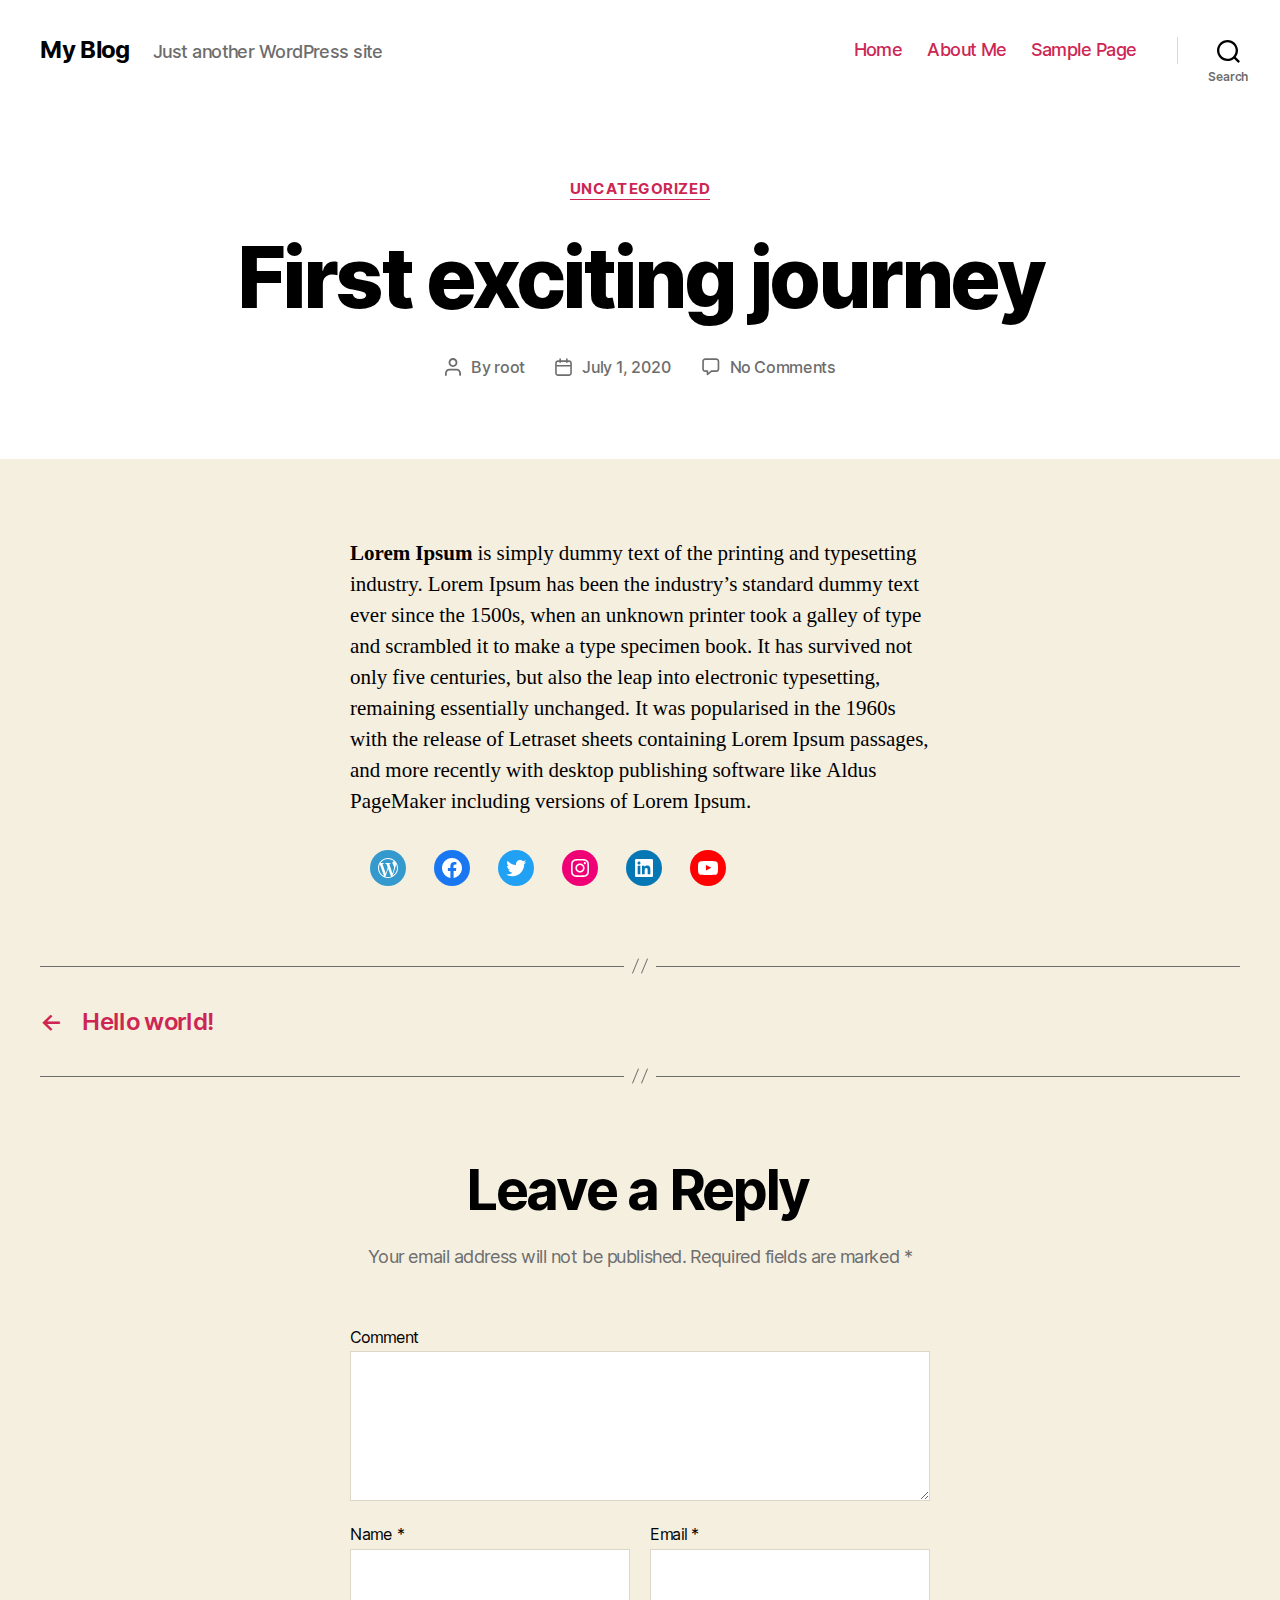
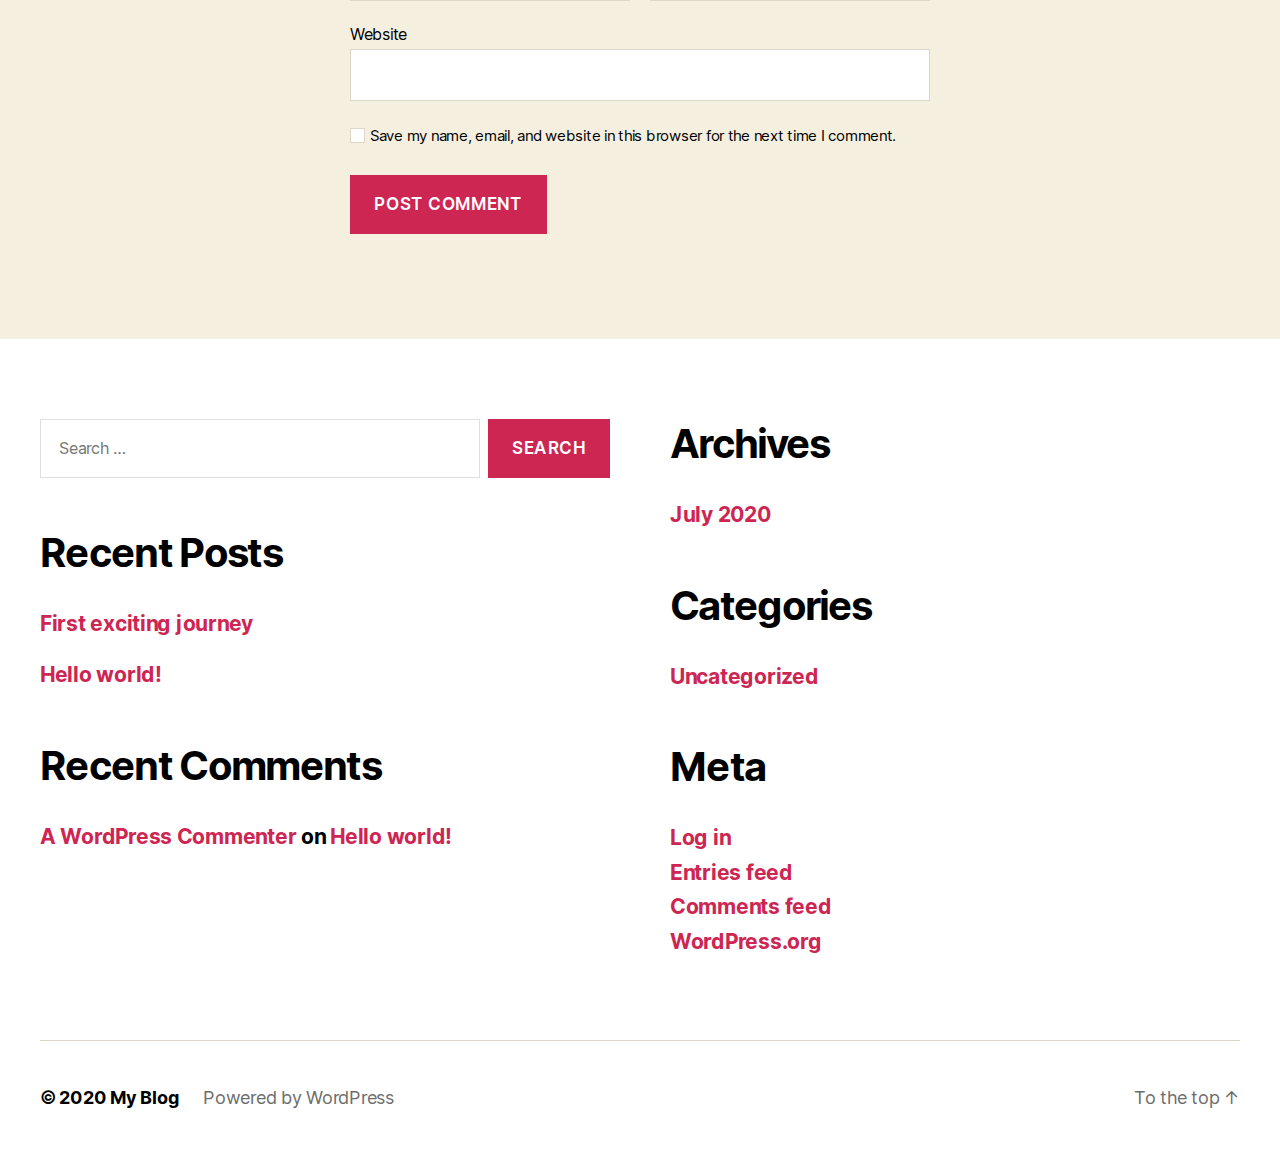
<file: 2020/07/01/first-exciting-journey/index.html>
<!DOCTYPE html>

<html class="no-js" lang="en-US">

	<head>

		<meta charset="UTF-8">
		<meta name="viewport" content="width=device-width, initial-scale=1.0" >

		<link rel="profile" href="https://gmpg.org/xfn/11">

		<title>First exciting journey &#8211; My Blog</title>
<link rel='dns-prefetch' href='//s.w.org' />
<link rel="alternate" type="application/rss+xml" title="My Blog &raquo; Feed" href="https://variousnabil.github.io/wordpressXgh-pages/feed/" />
<link rel="alternate" type="application/rss+xml" title="My Blog &raquo; Comments Feed" href="https://variousnabil.github.io/wordpressXgh-pages/comments/feed/" />
<link rel="alternate" type="application/rss+xml" title="My Blog &raquo; First exciting journey Comments Feed" href="https://variousnabil.github.io/wordpressXgh-pages/2020/07/01/first-exciting-journey/feed/" />
		<script>
			window._wpemojiSettings = {"baseUrl":"https:\/\/s.w.org\/images\/core\/emoji\/12.0.0-1\/72x72\/","ext":".png","svgUrl":"https:\/\/s.w.org\/images\/core\/emoji\/12.0.0-1\/svg\/","svgExt":".svg","source":{"concatemoji":"https:\/\/variousnabil.github.io\/wordpressXgh-pages\/wp-includes\/js\/wp-emoji-release.min.js?ver=5.4.2"}};
			/*! This file is auto-generated */
			!function(e,a,t){var r,n,o,i,p=a.createElement("canvas"),s=p.getContext&&p.getContext("2d");function c(e,t){var a=String.fromCharCode;s.clearRect(0,0,p.width,p.height),s.fillText(a.apply(this,e),0,0);var r=p.toDataURL();return s.clearRect(0,0,p.width,p.height),s.fillText(a.apply(this,t),0,0),r===p.toDataURL()}function l(e){if(!s||!s.fillText)return!1;switch(s.textBaseline="top",s.font="600 32px Arial",e){case"flag":return!c([127987,65039,8205,9895,65039],[127987,65039,8203,9895,65039])&&(!c([55356,56826,55356,56819],[55356,56826,8203,55356,56819])&&!c([55356,57332,56128,56423,56128,56418,56128,56421,56128,56430,56128,56423,56128,56447],[55356,57332,8203,56128,56423,8203,56128,56418,8203,56128,56421,8203,56128,56430,8203,56128,56423,8203,56128,56447]));case"emoji":return!c([55357,56424,55356,57342,8205,55358,56605,8205,55357,56424,55356,57340],[55357,56424,55356,57342,8203,55358,56605,8203,55357,56424,55356,57340])}return!1}function d(e){var t=a.createElement("script");t.src=e,t.defer=t.type="text/javascript",a.getElementsByTagName("head")[0].appendChild(t)}for(i=Array("flag","emoji"),t.supports={everything:!0,everythingExceptFlag:!0},o=0;o<i.length;o++)t.supports[i[o]]=l(i[o]),t.supports.everything=t.supports.everything&&t.supports[i[o]],"flag"!==i[o]&&(t.supports.everythingExceptFlag=t.supports.everythingExceptFlag&&t.supports[i[o]]);t.supports.everythingExceptFlag=t.supports.everythingExceptFlag&&!t.supports.flag,t.DOMReady=!1,t.readyCallback=function(){t.DOMReady=!0},t.supports.everything||(n=function(){t.readyCallback()},a.addEventListener?(a.addEventListener("DOMContentLoaded",n,!1),e.addEventListener("load",n,!1)):(e.attachEvent("onload",n),a.attachEvent("onreadystatechange",function(){"complete"===a.readyState&&t.readyCallback()})),(r=t.source||{}).concatemoji?d(r.concatemoji):r.wpemoji&&r.twemoji&&(d(r.twemoji),d(r.wpemoji)))}(window,document,window._wpemojiSettings);
		</script>
		<style>
img.wp-smiley,
img.emoji {
	display: inline !important;
	border: none !important;
	box-shadow: none !important;
	height: 1em !important;
	width: 1em !important;
	margin: 0 .07em !important;
	vertical-align: -0.1em !important;
	background: none !important;
	padding: 0 !important;
}
</style>
	<link rel='stylesheet' id='wp-block-library-css'  href='https://variousnabil.github.io/wordpressXgh-pages/wp-includes/css/dist/block-library/style.min.css?ver=5.4.2' media='all' />
<link rel='stylesheet' id='twentytwenty-style-css'  href='https://variousnabil.github.io/wordpressXgh-pages/wp-content/themes/twentytwenty/style.css?ver=1.4' media='all' />
<style id='twentytwenty-style-inline-css'>
.color-accent,.color-accent-hover:hover,.color-accent-hover:focus,:root .has-accent-color,.has-drop-cap:not(:focus):first-letter,.wp-block-button.is-style-outline,a { color: #cd2653; }blockquote,.border-color-accent,.border-color-accent-hover:hover,.border-color-accent-hover:focus { border-color: #cd2653; }button,.button,.faux-button,.wp-block-button__link,.wp-block-file .wp-block-file__button,input[type="button"],input[type="reset"],input[type="submit"],.bg-accent,.bg-accent-hover:hover,.bg-accent-hover:focus,:root .has-accent-background-color,.comment-reply-link { background-color: #cd2653; }.fill-children-accent,.fill-children-accent * { fill: #cd2653; }body,.entry-title a,:root .has-primary-color { color: #000000; }:root .has-primary-background-color { background-color: #000000; }cite,figcaption,.wp-caption-text,.post-meta,.entry-content .wp-block-archives li,.entry-content .wp-block-categories li,.entry-content .wp-block-latest-posts li,.wp-block-latest-comments__comment-date,.wp-block-latest-posts__post-date,.wp-block-embed figcaption,.wp-block-image figcaption,.wp-block-pullquote cite,.comment-metadata,.comment-respond .comment-notes,.comment-respond .logged-in-as,.pagination .dots,.entry-content hr:not(.has-background),hr.styled-separator,:root .has-secondary-color { color: #6d6d6d; }:root .has-secondary-background-color { background-color: #6d6d6d; }pre,fieldset,input,textarea,table,table *,hr { border-color: #dcd7ca; }caption,code,code,kbd,samp,.wp-block-table.is-style-stripes tbody tr:nth-child(odd),:root .has-subtle-background-background-color { background-color: #dcd7ca; }.wp-block-table.is-style-stripes { border-bottom-color: #dcd7ca; }.wp-block-latest-posts.is-grid li { border-top-color: #dcd7ca; }:root .has-subtle-background-color { color: #dcd7ca; }body:not(.overlay-header) .primary-menu > li > a,body:not(.overlay-header) .primary-menu > li > .icon,.modal-menu a,.footer-menu a, .footer-widgets a,#site-footer .wp-block-button.is-style-outline,.wp-block-pullquote:before,.singular:not(.overlay-header) .entry-header a,.archive-header a,.header-footer-group .color-accent,.header-footer-group .color-accent-hover:hover { color: #cd2653; }.social-icons a,#site-footer button:not(.toggle),#site-footer .button,#site-footer .faux-button,#site-footer .wp-block-button__link,#site-footer .wp-block-file__button,#site-footer input[type="button"],#site-footer input[type="reset"],#site-footer input[type="submit"] { background-color: #cd2653; }.header-footer-group,body:not(.overlay-header) #site-header .toggle,.menu-modal .toggle { color: #000000; }body:not(.overlay-header) .primary-menu ul { background-color: #000000; }body:not(.overlay-header) .primary-menu > li > ul:after { border-bottom-color: #000000; }body:not(.overlay-header) .primary-menu ul ul:after { border-left-color: #000000; }.site-description,body:not(.overlay-header) .toggle-inner .toggle-text,.widget .post-date,.widget .rss-date,.widget_archive li,.widget_categories li,.widget cite,.widget_pages li,.widget_meta li,.widget_nav_menu li,.powered-by-wordpress,.to-the-top,.singular .entry-header .post-meta,.singular:not(.overlay-header) .entry-header .post-meta a { color: #6d6d6d; }.header-footer-group pre,.header-footer-group fieldset,.header-footer-group input,.header-footer-group textarea,.header-footer-group table,.header-footer-group table *,.footer-nav-widgets-wrapper,#site-footer,.menu-modal nav *,.footer-widgets-outer-wrapper,.footer-top { border-color: #dcd7ca; }.header-footer-group table caption,body:not(.overlay-header) .header-inner .toggle-wrapper::before { background-color: #dcd7ca; }
</style>
<link rel='stylesheet' id='twentytwenty-print-style-css'  href='https://variousnabil.github.io/wordpressXgh-pages/wp-content/themes/twentytwenty/print.css?ver=1.4' media='print' />
<script src='https://variousnabil.github.io/wordpressXgh-pages/wp-content/themes/twentytwenty/assets/js/index.js?ver=1.4' async></script>
<link rel='https://api.w.org/' href='https://variousnabil.github.io/wordpressXgh-pages/wp-json/' />
<link rel="EditURI" type="application/rsd+xml" title="RSD" href="https://variousnabil.github.io/wordpressXgh-pages/xmlrpc.php?rsd" />
<link rel="wlwmanifest" type="application/wlwmanifest+xml" href="https://variousnabil.github.io/wordpressXgh-pages/wp-includes/wlwmanifest.xml" /> 
<link rel='prev' title='Hello world!' href='https://variousnabil.github.io/wordpressXgh-pages/2020/07/01/hello-world/' />
<meta name="generator" content="WordPress 5.4.2" />
<link rel="canonical" href="https://variousnabil.github.io/wordpressXgh-pages/2020/07/01/first-exciting-journey/" />
<link rel='shortlink' href='https://variousnabil.github.io/wordpressXgh-pages/?p=6' />
<link rel="alternate" type="application/json+oembed" href="https://variousnabil.github.io/wordpressXgh-pages/wp-json/oembed/1.0/embed?url=https%3A%2F%2Fvariousnabil.github.io%2FwordpressXgh-pages%2F2020%2F07%2F01%2Ffirst-exciting-journey%2F" />
<link rel="alternate" type="text/xml+oembed" href="https://variousnabil.github.io/wordpressXgh-pages/wp-json/oembed/1.0/embed?url=https%3A%2F%2Fvariousnabil.github.io%2FwordpressXgh-pages%2F2020%2F07%2F01%2Ffirst-exciting-journey%2F&#038;format=xml" />
	<script>document.documentElement.className = document.documentElement.className.replace( 'no-js', 'js' );</script>
	<style>.recentcomments a{display:inline !important;padding:0 !important;margin:0 !important;}</style>
	</head>

	<body class="post-template-default single single-post postid-6 single-format-standard wp-embed-responsive singular enable-search-modal missing-post-thumbnail has-single-pagination showing-comments show-avatars footer-top-visible">

		<a class="skip-link screen-reader-text" href="#site-content">Skip to the content</a>
		<header id="site-header" class="header-footer-group" role="banner">

			<div class="header-inner section-inner">

				<div class="header-titles-wrapper">

					
						<button class="toggle search-toggle mobile-search-toggle" data-toggle-target=".search-modal" data-toggle-body-class="showing-search-modal" data-set-focus=".search-modal .search-field" aria-expanded="false">
							<span class="toggle-inner">
								<span class="toggle-icon">
									<svg class="svg-icon" aria-hidden="true" role="img" focusable="false" xmlns="http://www.w3.org/2000/svg" width="23" height="23" viewbox="0 0 23 23"><path d="M38.710696,48.0601792 L43,52.3494831 L41.3494831,54 L37.0601792,49.710696 C35.2632422,51.1481185 32.9839107,52.0076499 30.5038249,52.0076499 C24.7027226,52.0076499 20,47.3049272 20,41.5038249 C20,35.7027226 24.7027226,31 30.5038249,31 C36.3049272,31 41.0076499,35.7027226 41.0076499,41.5038249 C41.0076499,43.9839107 40.1481185,46.2632422 38.710696,48.0601792 Z M36.3875844,47.1716785 C37.8030221,45.7026647 38.6734666,43.7048964 38.6734666,41.5038249 C38.6734666,36.9918565 35.0157934,33.3341833 30.5038249,33.3341833 C25.9918565,33.3341833 22.3341833,36.9918565 22.3341833,41.5038249 C22.3341833,46.0157934 25.9918565,49.6734666 30.5038249,49.6734666 C32.7048964,49.6734666 34.7026647,48.8030221 36.1716785,47.3875844 C36.2023931,47.347638 36.2360451,47.3092237 36.2726343,47.2726343 C36.3092237,47.2360451 36.347638,47.2023931 36.3875844,47.1716785 Z" transform="translate(-20 -31)" /></svg>								</span>
								<span class="toggle-text">Search</span>
							</span>
						</button><!-- .search-toggle -->

					
					<div class="header-titles">

						<div class="site-title faux-heading"><a href="https://variousnabil.github.io/wordpressXgh-pages/">My Blog</a></div><div class="site-description">Just another WordPress site</div><!-- .site-description -->
					</div><!-- .header-titles -->

					<button class="toggle nav-toggle mobile-nav-toggle" data-toggle-target=".menu-modal"  data-toggle-body-class="showing-menu-modal" aria-expanded="false" data-set-focus=".close-nav-toggle">
						<span class="toggle-inner">
							<span class="toggle-icon">
								<svg class="svg-icon" aria-hidden="true" role="img" focusable="false" xmlns="http://www.w3.org/2000/svg" width="26" height="7" viewbox="0 0 26 7"><path fill-rule="evenodd" d="M332.5,45 C330.567003,45 329,43.4329966 329,41.5 C329,39.5670034 330.567003,38 332.5,38 C334.432997,38 336,39.5670034 336,41.5 C336,43.4329966 334.432997,45 332.5,45 Z M342,45 C340.067003,45 338.5,43.4329966 338.5,41.5 C338.5,39.5670034 340.067003,38 342,38 C343.932997,38 345.5,39.5670034 345.5,41.5 C345.5,43.4329966 343.932997,45 342,45 Z M351.5,45 C349.567003,45 348,43.4329966 348,41.5 C348,39.5670034 349.567003,38 351.5,38 C353.432997,38 355,39.5670034 355,41.5 C355,43.4329966 353.432997,45 351.5,45 Z" transform="translate(-329 -38)" /></svg>							</span>
							<span class="toggle-text">Menu</span>
						</span>
					</button><!-- .nav-toggle -->

				</div><!-- .header-titles-wrapper -->

				<div class="header-navigation-wrapper">

					
							<nav class="primary-menu-wrapper" aria-label="Horizontal" role="navigation">

								<ul class="primary-menu reset-list-style">

								<li id="menu-item-20" class="menu-item menu-item-type-custom menu-item-object-custom menu-item-home menu-item-20"><a href="https://variousnabil.github.io/wordpressXgh-pages">Home</a></li>
<li id="menu-item-21" class="menu-item menu-item-type-post_type menu-item-object-page menu-item-21"><a href="https://variousnabil.github.io/wordpressXgh-pages/our-story/">About Me</a></li>
<li id="menu-item-22" class="menu-item menu-item-type-post_type menu-item-object-page menu-item-22"><a href="https://variousnabil.github.io/wordpressXgh-pages/sample-page/">Sample Page</a></li>

								</ul>

							</nav><!-- .primary-menu-wrapper -->

						
						<div class="header-toggles hide-no-js">

						
							<div class="toggle-wrapper search-toggle-wrapper">

								<button class="toggle search-toggle desktop-search-toggle" data-toggle-target=".search-modal" data-toggle-body-class="showing-search-modal" data-set-focus=".search-modal .search-field" aria-expanded="false">
									<span class="toggle-inner">
										<svg class="svg-icon" aria-hidden="true" role="img" focusable="false" xmlns="http://www.w3.org/2000/svg" width="23" height="23" viewbox="0 0 23 23"><path d="M38.710696,48.0601792 L43,52.3494831 L41.3494831,54 L37.0601792,49.710696 C35.2632422,51.1481185 32.9839107,52.0076499 30.5038249,52.0076499 C24.7027226,52.0076499 20,47.3049272 20,41.5038249 C20,35.7027226 24.7027226,31 30.5038249,31 C36.3049272,31 41.0076499,35.7027226 41.0076499,41.5038249 C41.0076499,43.9839107 40.1481185,46.2632422 38.710696,48.0601792 Z M36.3875844,47.1716785 C37.8030221,45.7026647 38.6734666,43.7048964 38.6734666,41.5038249 C38.6734666,36.9918565 35.0157934,33.3341833 30.5038249,33.3341833 C25.9918565,33.3341833 22.3341833,36.9918565 22.3341833,41.5038249 C22.3341833,46.0157934 25.9918565,49.6734666 30.5038249,49.6734666 C32.7048964,49.6734666 34.7026647,48.8030221 36.1716785,47.3875844 C36.2023931,47.347638 36.2360451,47.3092237 36.2726343,47.2726343 C36.3092237,47.2360451 36.347638,47.2023931 36.3875844,47.1716785 Z" transform="translate(-20 -31)" /></svg>										<span class="toggle-text">Search</span>
									</span>
								</button><!-- .search-toggle -->

							</div>

							
						</div><!-- .header-toggles -->
						
				</div><!-- .header-navigation-wrapper -->

			</div><!-- .header-inner -->

			<div class="search-modal cover-modal header-footer-group" data-modal-target-string=".search-modal">

	<div class="search-modal-inner modal-inner">

		<div class="section-inner">

			<form role="search" aria-label="Search for:" method="get" class="search-form" action="https://variousnabil.github.io/wordpressXgh-pages/">
	<label for="search-form-1">
		<span class="screen-reader-text">Search for:</span>
		<input type="search" id="search-form-1" class="search-field" placeholder="Search &hellip;" value="" name="s" />
	</label>
	<input type="submit" class="search-submit" value="Search" />
</form>

			<button class="toggle search-untoggle close-search-toggle fill-children-current-color" data-toggle-target=".search-modal" data-toggle-body-class="showing-search-modal" data-set-focus=".search-modal .search-field" aria-expanded="false">
				<span class="screen-reader-text">Close search</span>
				<svg class="svg-icon" aria-hidden="true" role="img" focusable="false" xmlns="http://www.w3.org/2000/svg" width="16" height="16" viewbox="0 0 16 16"><polygon fill="" fill-rule="evenodd" points="6.852 7.649 .399 1.195 1.445 .149 7.899 6.602 14.352 .149 15.399 1.195 8.945 7.649 15.399 14.102 14.352 15.149 7.899 8.695 1.445 15.149 .399 14.102" /></svg>			</button><!-- .search-toggle -->

		</div><!-- .section-inner -->

	</div><!-- .search-modal-inner -->

</div><!-- .menu-modal -->

		</header><!-- #site-header -->

		
<div class="menu-modal cover-modal header-footer-group" data-modal-target-string=".menu-modal">

	<div class="menu-modal-inner modal-inner">

		<div class="menu-wrapper section-inner">

			<div class="menu-top">

				<button class="toggle close-nav-toggle fill-children-current-color" data-toggle-target=".menu-modal" data-toggle-body-class="showing-menu-modal" aria-expanded="false" data-set-focus=".menu-modal">
					<span class="toggle-text">Close Menu</span>
					<svg class="svg-icon" aria-hidden="true" role="img" focusable="false" xmlns="http://www.w3.org/2000/svg" width="16" height="16" viewbox="0 0 16 16"><polygon fill="" fill-rule="evenodd" points="6.852 7.649 .399 1.195 1.445 .149 7.899 6.602 14.352 .149 15.399 1.195 8.945 7.649 15.399 14.102 14.352 15.149 7.899 8.695 1.445 15.149 .399 14.102" /></svg>				</button><!-- .nav-toggle -->

				
					<nav class="mobile-menu" aria-label="Mobile" role="navigation">

						<ul class="modal-menu reset-list-style">

						<li class="menu-item menu-item-type-custom menu-item-object-custom menu-item-home menu-item-20"><div class="ancestor-wrapper"><a href="https://variousnabil.github.io/wordpressXgh-pages">Home</a></div><!-- .ancestor-wrapper --></li>
<li class="menu-item menu-item-type-post_type menu-item-object-page menu-item-21"><div class="ancestor-wrapper"><a href="https://variousnabil.github.io/wordpressXgh-pages/our-story/">About Me</a></div><!-- .ancestor-wrapper --></li>
<li class="menu-item menu-item-type-post_type menu-item-object-page menu-item-22"><div class="ancestor-wrapper"><a href="https://variousnabil.github.io/wordpressXgh-pages/sample-page/">Sample Page</a></div><!-- .ancestor-wrapper --></li>

						</ul>

					</nav>

					
			</div><!-- .menu-top -->

			<div class="menu-bottom">

				
			</div><!-- .menu-bottom -->

		</div><!-- .menu-wrapper -->

	</div><!-- .menu-modal-inner -->

</div><!-- .menu-modal -->

<main id="site-content" role="main">

	
<article class="post-6 post type-post status-publish format-standard hentry category-uncategorized" id="post-6">

	
<header class="entry-header has-text-align-center header-footer-group">

	<div class="entry-header-inner section-inner medium">

		
			<div class="entry-categories">
				<span class="screen-reader-text">Categories</span>
				<div class="entry-categories-inner">
					<a href="https://variousnabil.github.io/wordpressXgh-pages/category/uncategorized/" rel="category tag">Uncategorized</a>				</div><!-- .entry-categories-inner -->
			</div><!-- .entry-categories -->

			<h1 class="entry-title">First exciting journey</h1>
		<div class="post-meta-wrapper post-meta-single post-meta-single-top">

			<ul class="post-meta">

									<li class="post-author meta-wrapper">
						<span class="meta-icon">
							<span class="screen-reader-text">Post author</span>
							<svg class="svg-icon" aria-hidden="true" role="img" focusable="false" xmlns="http://www.w3.org/2000/svg" width="18" height="20" viewbox="0 0 18 20"><path fill="" d="M18,19 C18,19.5522847 17.5522847,20 17,20 C16.4477153,20 16,19.5522847 16,19 L16,17 C16,15.3431458 14.6568542,14 13,14 L5,14 C3.34314575,14 2,15.3431458 2,17 L2,19 C2,19.5522847 1.55228475,20 1,20 C0.44771525,20 0,19.5522847 0,19 L0,17 C0,14.2385763 2.23857625,12 5,12 L13,12 C15.7614237,12 18,14.2385763 18,17 L18,19 Z M9,10 C6.23857625,10 4,7.76142375 4,5 C4,2.23857625 6.23857625,0 9,0 C11.7614237,0 14,2.23857625 14,5 C14,7.76142375 11.7614237,10 9,10 Z M9,8 C10.6568542,8 12,6.65685425 12,5 C12,3.34314575 10.6568542,2 9,2 C7.34314575,2 6,3.34314575 6,5 C6,6.65685425 7.34314575,8 9,8 Z" /></svg>						</span>
						<span class="meta-text">
							By <a href="https://variousnabil.github.io/wordpressXgh-pages/author/root/">root</a>						</span>
					</li>
										<li class="post-date meta-wrapper">
						<span class="meta-icon">
							<span class="screen-reader-text">Post date</span>
							<svg class="svg-icon" aria-hidden="true" role="img" focusable="false" xmlns="http://www.w3.org/2000/svg" width="18" height="19" viewbox="0 0 18 19"><path fill="" d="M4.60069444,4.09375 L3.25,4.09375 C2.47334957,4.09375 1.84375,4.72334957 1.84375,5.5 L1.84375,7.26736111 L16.15625,7.26736111 L16.15625,5.5 C16.15625,4.72334957 15.5266504,4.09375 14.75,4.09375 L13.3993056,4.09375 L13.3993056,4.55555556 C13.3993056,5.02154581 13.0215458,5.39930556 12.5555556,5.39930556 C12.0895653,5.39930556 11.7118056,5.02154581 11.7118056,4.55555556 L11.7118056,4.09375 L6.28819444,4.09375 L6.28819444,4.55555556 C6.28819444,5.02154581 5.9104347,5.39930556 5.44444444,5.39930556 C4.97845419,5.39930556 4.60069444,5.02154581 4.60069444,4.55555556 L4.60069444,4.09375 Z M6.28819444,2.40625 L11.7118056,2.40625 L11.7118056,1 C11.7118056,0.534009742 12.0895653,0.15625 12.5555556,0.15625 C13.0215458,0.15625 13.3993056,0.534009742 13.3993056,1 L13.3993056,2.40625 L14.75,2.40625 C16.4586309,2.40625 17.84375,3.79136906 17.84375,5.5 L17.84375,15.875 C17.84375,17.5836309 16.4586309,18.96875 14.75,18.96875 L3.25,18.96875 C1.54136906,18.96875 0.15625,17.5836309 0.15625,15.875 L0.15625,5.5 C0.15625,3.79136906 1.54136906,2.40625 3.25,2.40625 L4.60069444,2.40625 L4.60069444,1 C4.60069444,0.534009742 4.97845419,0.15625 5.44444444,0.15625 C5.9104347,0.15625 6.28819444,0.534009742 6.28819444,1 L6.28819444,2.40625 Z M1.84375,8.95486111 L1.84375,15.875 C1.84375,16.6516504 2.47334957,17.28125 3.25,17.28125 L14.75,17.28125 C15.5266504,17.28125 16.15625,16.6516504 16.15625,15.875 L16.15625,8.95486111 L1.84375,8.95486111 Z" /></svg>						</span>
						<span class="meta-text">
							<a href="https://variousnabil.github.io/wordpressXgh-pages/2020/07/01/first-exciting-journey/">July 1, 2020</a>
						</span>
					</li>
										<li class="post-comment-link meta-wrapper">
						<span class="meta-icon">
							<svg class="svg-icon" aria-hidden="true" role="img" focusable="false" xmlns="http://www.w3.org/2000/svg" width="19" height="19" viewbox="0 0 19 19"><path d="M9.43016863,13.2235931 C9.58624731,13.094699 9.7823475,13.0241935 9.98476849,13.0241935 L15.0564516,13.0241935 C15.8581553,13.0241935 16.5080645,12.3742843 16.5080645,11.5725806 L16.5080645,3.44354839 C16.5080645,2.64184472 15.8581553,1.99193548 15.0564516,1.99193548 L3.44354839,1.99193548 C2.64184472,1.99193548 1.99193548,2.64184472 1.99193548,3.44354839 L1.99193548,11.5725806 C1.99193548,12.3742843 2.64184472,13.0241935 3.44354839,13.0241935 L5.76612903,13.0241935 C6.24715123,13.0241935 6.63709677,13.4141391 6.63709677,13.8951613 L6.63709677,15.5301903 L9.43016863,13.2235931 Z M3.44354839,14.766129 C1.67980032,14.766129 0.25,13.3363287 0.25,11.5725806 L0.25,3.44354839 C0.25,1.67980032 1.67980032,0.25 3.44354839,0.25 L15.0564516,0.25 C16.8201997,0.25 18.25,1.67980032 18.25,3.44354839 L18.25,11.5725806 C18.25,13.3363287 16.8201997,14.766129 15.0564516,14.766129 L10.2979143,14.766129 L6.32072889,18.0506004 C5.75274472,18.5196577 4.89516129,18.1156602 4.89516129,17.3790323 L4.89516129,14.766129 L3.44354839,14.766129 Z" /></svg>						</span>
						<span class="meta-text">
							<a href="https://variousnabil.github.io/wordpressXgh-pages/2020/07/01/first-exciting-journey/#respond">No Comments<span class="screen-reader-text"> on First exciting journey</span></a>						</span>
					</li>
					
			</ul><!-- .post-meta -->

		</div><!-- .post-meta-wrapper -->

		
	</div><!-- .entry-header-inner -->

</header><!-- .entry-header -->

	<div class="post-inner thin">

		<div class="entry-content">

			
<p class="has-text-color has-primary-color"><strong>Lorem Ipsum</strong> is simply dummy text of the printing and typesetting industry. Lorem Ipsum has been the industry&#8217;s standard dummy text ever since the 1500s, when an unknown printer took a galley of type and scrambled it to make a type specimen book. It has survived not only five centuries, but also the leap into electronic typesetting, remaining essentially unchanged. It was popularised in the 1960s with the release of Letraset sheets containing Lorem Ipsum passages, and more recently with desktop publishing software like Aldus PageMaker including versions of Lorem Ipsum.</p>



<ul class="wp-block-social-links"><li class="wp-social-link wp-social-link-wordpress"><a href="https://wordpress.org/" aria-label="Link to WordPress"> <svg width="24" height="24" viewbox="0 0 24 24" version="1.1" xmlns="http://www.w3.org/2000/svg" role="img" aria-hidden="true" focusable="false"><path d="M12.158,12.786L9.46,20.625c0.806,0.237,1.657,0.366,2.54,0.366c1.047,0,2.051-0.181,2.986-0.51 c-0.024-0.038-0.046-0.079-0.065-0.124L12.158,12.786z M3.009,12c0,3.559,2.068,6.634,5.067,8.092L3.788,8.341 C3.289,9.459,3.009,10.696,3.009,12z M18.069,11.546c0-1.112-0.399-1.881-0.741-2.48c-0.456-0.741-0.883-1.368-0.883-2.109 c0-0.826,0.627-1.596,1.51-1.596c0.04,0,0.078,0.005,0.116,0.007C16.472,3.904,14.34,3.009,12,3.009 c-3.141,0-5.904,1.612-7.512,4.052c0.211,0.007,0.41,0.011,0.579,0.011c0.94,0,2.396-0.114,2.396-0.114 C7.947,6.93,8.004,7.642,7.52,7.699c0,0-0.487,0.057-1.029,0.085l3.274,9.739l1.968-5.901l-1.401-3.838 C9.848,7.756,9.389,7.699,9.389,7.699C8.904,7.67,8.961,6.93,9.446,6.958c0,0,1.484,0.114,2.368,0.114 c0.94,0,2.397-0.114,2.397-0.114c0.485-0.028,0.542,0.684,0.057,0.741c0,0-0.488,0.057-1.029,0.085l3.249,9.665l0.897-2.996 C17.841,13.284,18.069,12.316,18.069,11.546z M19.889,7.686c0.039,0.286,0.06,0.593,0.06,0.924c0,0.912-0.171,1.938-0.684,3.22 l-2.746,7.94c2.673-1.558,4.47-4.454,4.47-7.771C20.991,10.436,20.591,8.967,19.889,7.686z M12,22C6.486,22,2,17.514,2,12 C2,6.486,6.486,2,12,2c5.514,0,10,4.486,10,10C22,17.514,17.514,22,12,22z"></path></svg></a></li>

<li class="wp-social-link wp-social-link-facebook"><a href="http://facebook.com/" aria-label="Link to Facebook"> <svg width="24" height="24" viewbox="0 0 24 24" version="1.1" xmlns="http://www.w3.org/2000/svg" role="img" aria-hidden="true" focusable="false"><path d="M12 2C6.5 2 2 6.5 2 12c0 5 3.7 9.1 8.4 9.9v-7H7.9V12h2.5V9.8c0-2.5 1.5-3.9 3.8-3.9 1.1 0 2.2.2 2.2.2v2.5h-1.3c-1.2 0-1.6.8-1.6 1.6V12h2.8l-.4 2.9h-2.3v7C18.3 21.1 22 17 22 12c0-5.5-4.5-10-10-10z"></path></svg></a></li>

<li class="wp-social-link wp-social-link-twitter"><a href="http://twitter.com/" aria-label="Link to Twitter"> <svg width="24" height="24" viewbox="0 0 24 24" version="1.1" xmlns="http://www.w3.org/2000/svg" role="img" aria-hidden="true" focusable="false"><path d="M22.23,5.924c-0.736,0.326-1.527,0.547-2.357,0.646c0.847-0.508,1.498-1.312,1.804-2.27 c-0.793,0.47-1.671,0.812-2.606,0.996C18.324,4.498,17.257,4,16.077,4c-2.266,0-4.103,1.837-4.103,4.103 c0,0.322,0.036,0.635,0.106,0.935C8.67,8.867,5.647,7.234,3.623,4.751C3.27,5.357,3.067,6.062,3.067,6.814 c0,1.424,0.724,2.679,1.825,3.415c-0.673-0.021-1.305-0.206-1.859-0.513c0,0.017,0,0.034,0,0.052c0,1.988,1.414,3.647,3.292,4.023 c-0.344,0.094-0.707,0.144-1.081,0.144c-0.264,0-0.521-0.026-0.772-0.074c0.522,1.63,2.038,2.816,3.833,2.85 c-1.404,1.1-3.174,1.756-5.096,1.756c-0.331,0-0.658-0.019-0.979-0.057c1.816,1.164,3.973,1.843,6.29,1.843 c7.547,0,11.675-6.252,11.675-11.675c0-0.178-0.004-0.355-0.012-0.531C20.985,7.47,21.68,6.747,22.23,5.924z"></path></svg></a></li>

<li class="wp-social-link wp-social-link-instagram"><a href="http://instagram.com/" aria-label="Link to Instagram"> <svg width="24" height="24" viewbox="0 0 24 24" version="1.1" xmlns="http://www.w3.org/2000/svg" role="img" aria-hidden="true" focusable="false"><path d="M12,4.622c2.403,0,2.688,0.009,3.637,0.052c0.877,0.04,1.354,0.187,1.671,0.31c0.42,0.163,0.72,0.358,1.035,0.673 c0.315,0.315,0.51,0.615,0.673,1.035c0.123,0.317,0.27,0.794,0.31,1.671c0.043,0.949,0.052,1.234,0.052,3.637 s-0.009,2.688-0.052,3.637c-0.04,0.877-0.187,1.354-0.31,1.671c-0.163,0.42-0.358,0.72-0.673,1.035 c-0.315,0.315-0.615,0.51-1.035,0.673c-0.317,0.123-0.794,0.27-1.671,0.31c-0.949,0.043-1.233,0.052-3.637,0.052 s-2.688-0.009-3.637-0.052c-0.877-0.04-1.354-0.187-1.671-0.31c-0.42-0.163-0.72-0.358-1.035-0.673 c-0.315-0.315-0.51-0.615-0.673-1.035c-0.123-0.317-0.27-0.794-0.31-1.671C4.631,14.688,4.622,14.403,4.622,12 s0.009-2.688,0.052-3.637c0.04-0.877,0.187-1.354,0.31-1.671c0.163-0.42,0.358-0.72,0.673-1.035 c0.315-0.315,0.615-0.51,1.035-0.673c0.317-0.123,0.794-0.27,1.671-0.31C9.312,4.631,9.597,4.622,12,4.622 M12,3 C9.556,3,9.249,3.01,8.289,3.054C7.331,3.098,6.677,3.25,6.105,3.472C5.513,3.702,5.011,4.01,4.511,4.511 c-0.5,0.5-0.808,1.002-1.038,1.594C3.25,6.677,3.098,7.331,3.054,8.289C3.01,9.249,3,9.556,3,12c0,2.444,0.01,2.751,0.054,3.711 c0.044,0.958,0.196,1.612,0.418,2.185c0.23,0.592,0.538,1.094,1.038,1.594c0.5,0.5,1.002,0.808,1.594,1.038 c0.572,0.222,1.227,0.375,2.185,0.418C9.249,20.99,9.556,21,12,21s2.751-0.01,3.711-0.054c0.958-0.044,1.612-0.196,2.185-0.418 c0.592-0.23,1.094-0.538,1.594-1.038c0.5-0.5,0.808-1.002,1.038-1.594c0.222-0.572,0.375-1.227,0.418-2.185 C20.99,14.751,21,14.444,21,12s-0.01-2.751-0.054-3.711c-0.044-0.958-0.196-1.612-0.418-2.185c-0.23-0.592-0.538-1.094-1.038-1.594 c-0.5-0.5-1.002-0.808-1.594-1.038c-0.572-0.222-1.227-0.375-2.185-0.418C14.751,3.01,14.444,3,12,3L12,3z M12,7.378 c-2.552,0-4.622,2.069-4.622,4.622S9.448,16.622,12,16.622s4.622-2.069,4.622-4.622S14.552,7.378,12,7.378z M12,15 c-1.657,0-3-1.343-3-3s1.343-3,3-3s3,1.343,3,3S13.657,15,12,15z M16.804,6.116c-0.596,0-1.08,0.484-1.08,1.08 s0.484,1.08,1.08,1.08c0.596,0,1.08-0.484,1.08-1.08S17.401,6.116,16.804,6.116z"></path></svg></a></li>

<li class="wp-social-link wp-social-link-linkedin"><a href="http://linkedin.com/" aria-label="Link to LinkedIn"> <svg width="24" height="24" viewbox="0 0 24 24" version="1.1" xmlns="http://www.w3.org/2000/svg" role="img" aria-hidden="true" focusable="false"><path d="M19.7,3H4.3C3.582,3,3,3.582,3,4.3v15.4C3,20.418,3.582,21,4.3,21h15.4c0.718,0,1.3-0.582,1.3-1.3V4.3 C21,3.582,20.418,3,19.7,3z M8.339,18.338H5.667v-8.59h2.672V18.338z M7.004,8.574c-0.857,0-1.549-0.694-1.549-1.548 c0-0.855,0.691-1.548,1.549-1.548c0.854,0,1.547,0.694,1.547,1.548C8.551,7.881,7.858,8.574,7.004,8.574z M18.339,18.338h-2.669 v-4.177c0-0.996-0.017-2.278-1.387-2.278c-1.389,0-1.601,1.086-1.601,2.206v4.249h-2.667v-8.59h2.559v1.174h0.037 c0.356-0.675,1.227-1.387,2.526-1.387c2.703,0,3.203,1.779,3.203,4.092V18.338z"></path></svg></a></li>

<li class="wp-social-link wp-social-link-youtube"><a href="http://youtube.com/" aria-label="Link to YouTube"> <svg width="24" height="24" viewbox="0 0 24 24" version="1.1" xmlns="http://www.w3.org/2000/svg" role="img" aria-hidden="true" focusable="false"><path d="M21.8,8.001c0,0-0.195-1.378-0.795-1.985c-0.76-0.797-1.613-0.801-2.004-0.847c-2.799-0.202-6.997-0.202-6.997-0.202 h-0.009c0,0-4.198,0-6.997,0.202C4.608,5.216,3.756,5.22,2.995,6.016C2.395,6.623,2.2,8.001,2.2,8.001S2,9.62,2,11.238v1.517 c0,1.618,0.2,3.237,0.2,3.237s0.195,1.378,0.795,1.985c0.761,0.797,1.76,0.771,2.205,0.855c1.6,0.153,6.8,0.201,6.8,0.201 s4.203-0.006,7.001-0.209c0.391-0.047,1.243-0.051,2.004-0.847c0.6-0.607,0.795-1.985,0.795-1.985s0.2-1.618,0.2-3.237v-1.517 C22,9.62,21.8,8.001,21.8,8.001z M9.935,14.594l-0.001-5.62l5.404,2.82L9.935,14.594z"></path></svg></a></li></ul>

		</div><!-- .entry-content -->

	</div><!-- .post-inner -->

	<div class="section-inner">
		
	</div><!-- .section-inner -->

	
	<nav class="pagination-single section-inner only-one only-prev" aria-label="Post" role="navigation">

		<hr class="styled-separator is-style-wide" aria-hidden="true" />

		<div class="pagination-single-inner">

			
				<a class="previous-post" href="https://variousnabil.github.io/wordpressXgh-pages/2020/07/01/hello-world/">
					<span class="arrow" aria-hidden="true">&larr;</span>
					<span class="title"><span class="title-inner">Hello world!</span></span>
				</a>

				
		</div><!-- .pagination-single-inner -->

		<hr class="styled-separator is-style-wide" aria-hidden="true" />

	</nav><!-- .pagination-single -->

	
		<div class="comments-wrapper section-inner">

				<div id="respond" class="comment-respond">
		<h2 id="reply-title" class="comment-reply-title">Leave a Reply <small><a rel="nofollow" id="cancel-comment-reply-link" href="https://variousnabil.github.io/wordpressXgh-pages/2020/07/01/first-exciting-journey/#respond" style="display:none;">Cancel reply</a></small></h2><form action="https://variousnabil.github.io/wordpressXgh-pages/wp-comments-post.php" method="post" id="commentform" class="section-inner thin max-percentage" novalidate><p class="comment-notes"><span id="email-notes">Your email address will not be published.</span> Required fields are marked <span class="required">*</span></p><p class="comment-form-comment"><label for="comment">Comment</label> <textarea id="comment" name="comment" cols="45" rows="8" maxlength="65525" required="required"></textarea></p><p class="comment-form-author"><label for="author">Name <span class="required">*</span></label> <input id="author" name="author" type="text" value="" size="30" maxlength="245" required='required' /></p>
<p class="comment-form-email"><label for="email">Email <span class="required">*</span></label> <input id="email" name="email" type="email" value="" size="30" maxlength="100" aria-describedby="email-notes" required='required' /></p>
<p class="comment-form-url"><label for="url">Website</label> <input id="url" name="url" type="url" value="" size="30" maxlength="200" /></p>
<p class="comment-form-cookies-consent"><input id="wp-comment-cookies-consent" name="wp-comment-cookies-consent" type="checkbox" value="yes" /> <label for="wp-comment-cookies-consent">Save my name, email, and website in this browser for the next time I comment.</label></p>
<p class="form-submit"><input name="submit" type="submit" id="submit" class="submit" value="Post Comment" /> <input type='hidden' name='comment_post_ID' value='6' id='comment_post_ID' />
<input type='hidden' name='comment_parent' id='comment_parent' value='0' />
</p></form>	</div><!-- #respond -->
	
		</div><!-- .comments-wrapper -->

		
</article><!-- .post -->

</main><!-- #site-content -->


	<div class="footer-nav-widgets-wrapper header-footer-group">

		<div class="footer-inner section-inner">

			
			
				<aside class="footer-widgets-outer-wrapper" role="complementary">

					<div class="footer-widgets-wrapper">

						
							<div class="footer-widgets column-one grid-item">
								<div class="widget widget_search"><div class="widget-content"><form role="search"  method="get" class="search-form" action="https://variousnabil.github.io/wordpressXgh-pages/">
	<label for="search-form-2">
		<span class="screen-reader-text">Search for:</span>
		<input type="search" id="search-form-2" class="search-field" placeholder="Search &hellip;" value="" name="s" />
	</label>
	<input type="submit" class="search-submit" value="Search" />
</form>
</div></div>		<div class="widget widget_recent_entries"><div class="widget-content">		<h2 class="widget-title subheading heading-size-3">Recent Posts</h2>		<ul>
											<li>
					<a href="https://variousnabil.github.io/wordpressXgh-pages/2020/07/01/first-exciting-journey/" aria-current="page">First exciting journey</a>
									</li>
											<li>
					<a href="https://variousnabil.github.io/wordpressXgh-pages/2020/07/01/hello-world/">Hello world!</a>
									</li>
					</ul>
		</div></div><div class="widget widget_recent_comments"><div class="widget-content"><h2 class="widget-title subheading heading-size-3">Recent Comments</h2><ul id="recentcomments"><li class="recentcomments"><span class="comment-author-link"><a href='https://wordpress.org/' rel='external nofollow ugc' class='url'>A WordPress Commenter</a></span> on <a href="https://variousnabil.github.io/wordpressXgh-pages/2020/07/01/hello-world/#comment-1">Hello world!</a></li></ul></div></div>							</div>

						
						
							<div class="footer-widgets column-two grid-item">
								<div class="widget widget_archive"><div class="widget-content"><h2 class="widget-title subheading heading-size-3">Archives</h2>		<ul>
				<li><a href='https://variousnabil.github.io/wordpressXgh-pages/2020/07/'>July 2020</a></li>
		</ul>
			</div></div><div class="widget widget_categories"><div class="widget-content"><h2 class="widget-title subheading heading-size-3">Categories</h2>		<ul>
				<li class="cat-item cat-item-1"><a href="https://variousnabil.github.io/wordpressXgh-pages/category/uncategorized/">Uncategorized</a>
</li>
		</ul>
			</div></div><div class="widget widget_meta"><div class="widget-content"><h2 class="widget-title subheading heading-size-3">Meta</h2>			<ul>
						<li><a href="https://variousnabil.github.io/wordpressXgh-pages/wp-login.php">Log in</a></li>
			<li><a href="https://variousnabil.github.io/wordpressXgh-pages/feed/">Entries feed</a></li>
			<li><a href="https://variousnabil.github.io/wordpressXgh-pages/comments/feed/">Comments feed</a></li>
			<li><a href="https://wordpress.org/">WordPress.org</a></li>			</ul>
			</div></div>							</div>

						
					</div><!-- .footer-widgets-wrapper -->

				</aside><!-- .footer-widgets-outer-wrapper -->

			
		</div><!-- .footer-inner -->

	</div><!-- .footer-nav-widgets-wrapper -->


			<footer id="site-footer" role="contentinfo" class="header-footer-group">

				<div class="section-inner">

					<div class="footer-credits">

						<p class="footer-copyright">&copy;
							2020							<a href="https://variousnabil.github.io/wordpressXgh-pages/">My Blog</a>
						</p><!-- .footer-copyright -->

						<p class="powered-by-wordpress">
							<a href="https://wordpress.org/">
								Powered by WordPress							</a>
						</p><!-- .powered-by-wordpress -->

					</div><!-- .footer-credits -->

					<a class="to-the-top" href="#site-header">
						<span class="to-the-top-long">
							To the top <span class="arrow" aria-hidden="true">&uarr;</span>						</span><!-- .to-the-top-long -->
						<span class="to-the-top-short">
							Up <span class="arrow" aria-hidden="true">&uarr;</span>						</span><!-- .to-the-top-short -->
					</a><!-- .to-the-top -->

				</div><!-- .section-inner -->

			</footer><!-- #site-footer -->

		<script src='https://variousnabil.github.io/wordpressXgh-pages/wp-includes/js/comment-reply.min.js?ver=5.4.2'></script>
<script src='https://variousnabil.github.io/wordpressXgh-pages/wp-includes/js/wp-embed.min.js?ver=5.4.2'></script>
	<script>
	/(trident|msie)/i.test(navigator.userAgent)&&document.getElementById&&window.addEventListener&&window.addEventListener("hashchange",function(){var t,e=location.hash.substring(1);/^[A-z0-9_-]+$/.test(e)&&(t=document.getElementById(e))&&(/^(?:a|select|input|button|textarea)$/i.test(t.tagName)||(t.tabIndex=-1),t.focus())},!1);
	</script>
	
	</body>
</html>
</file>
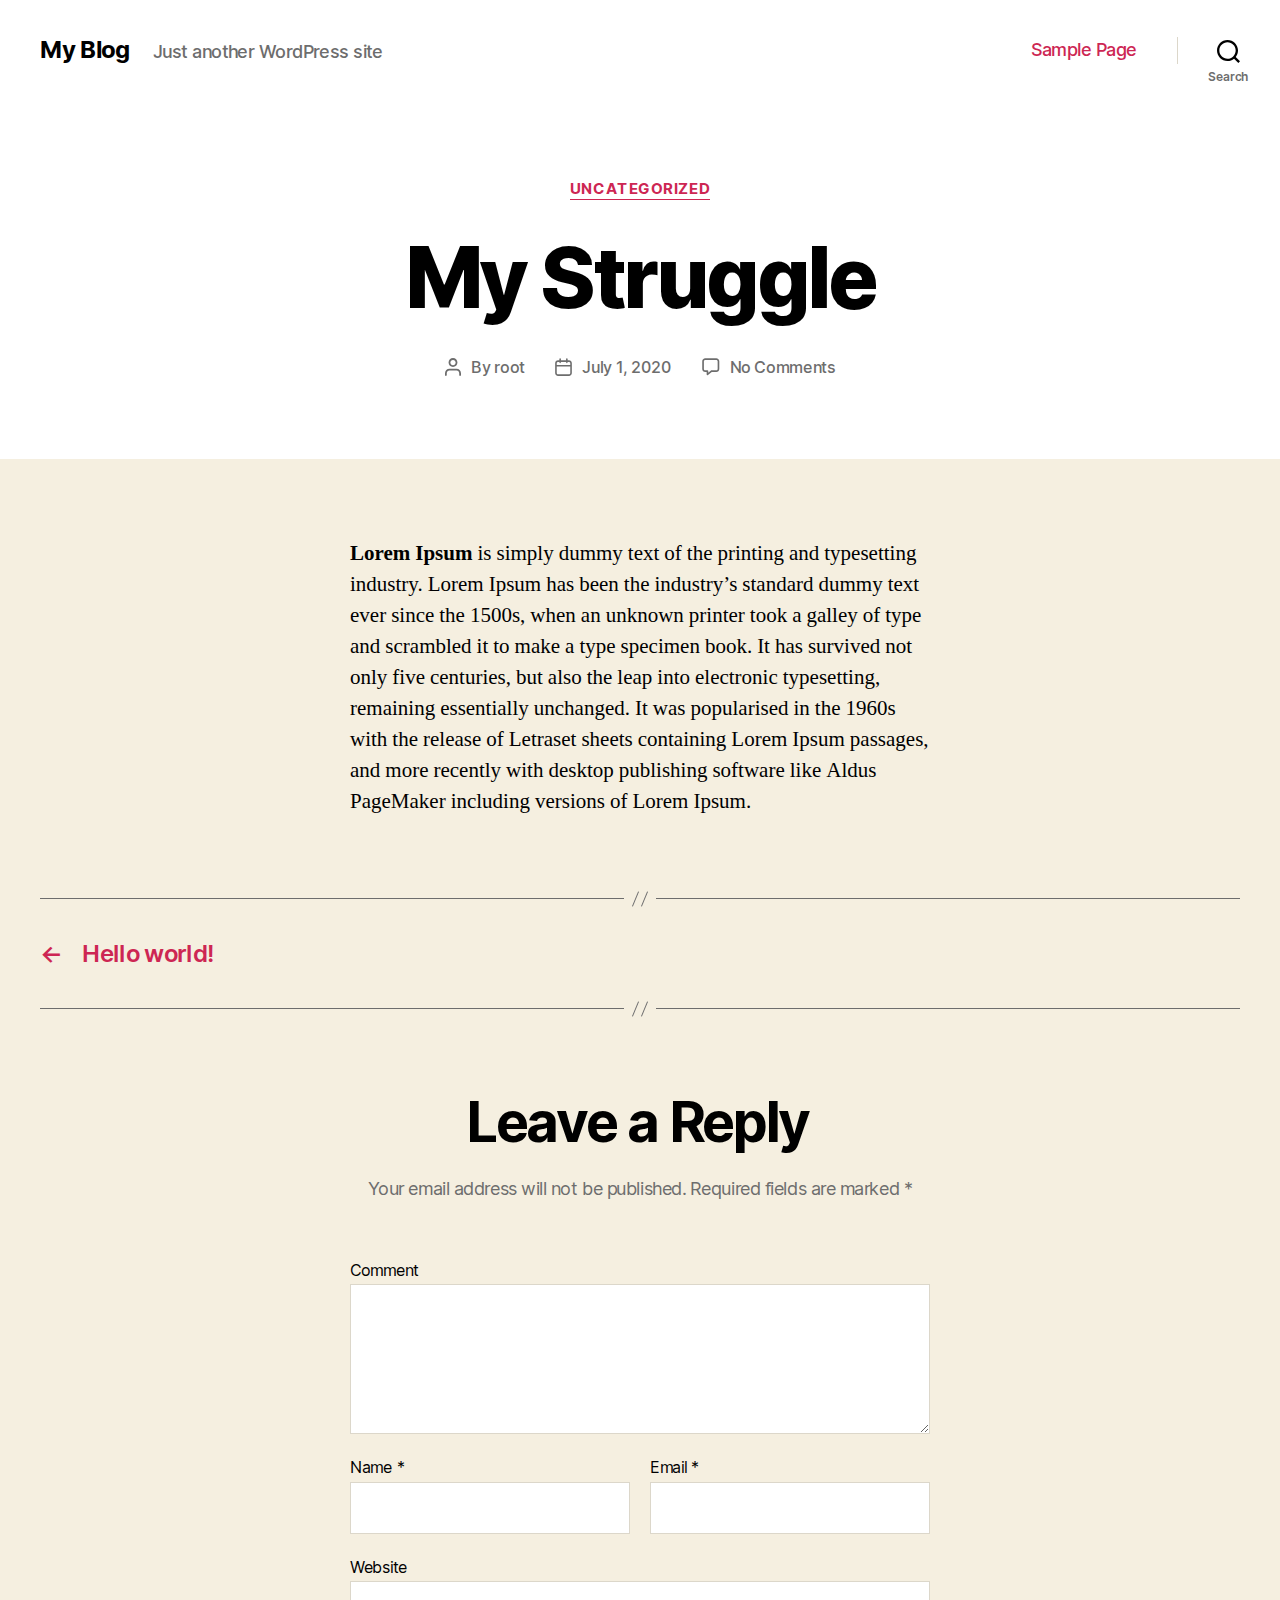
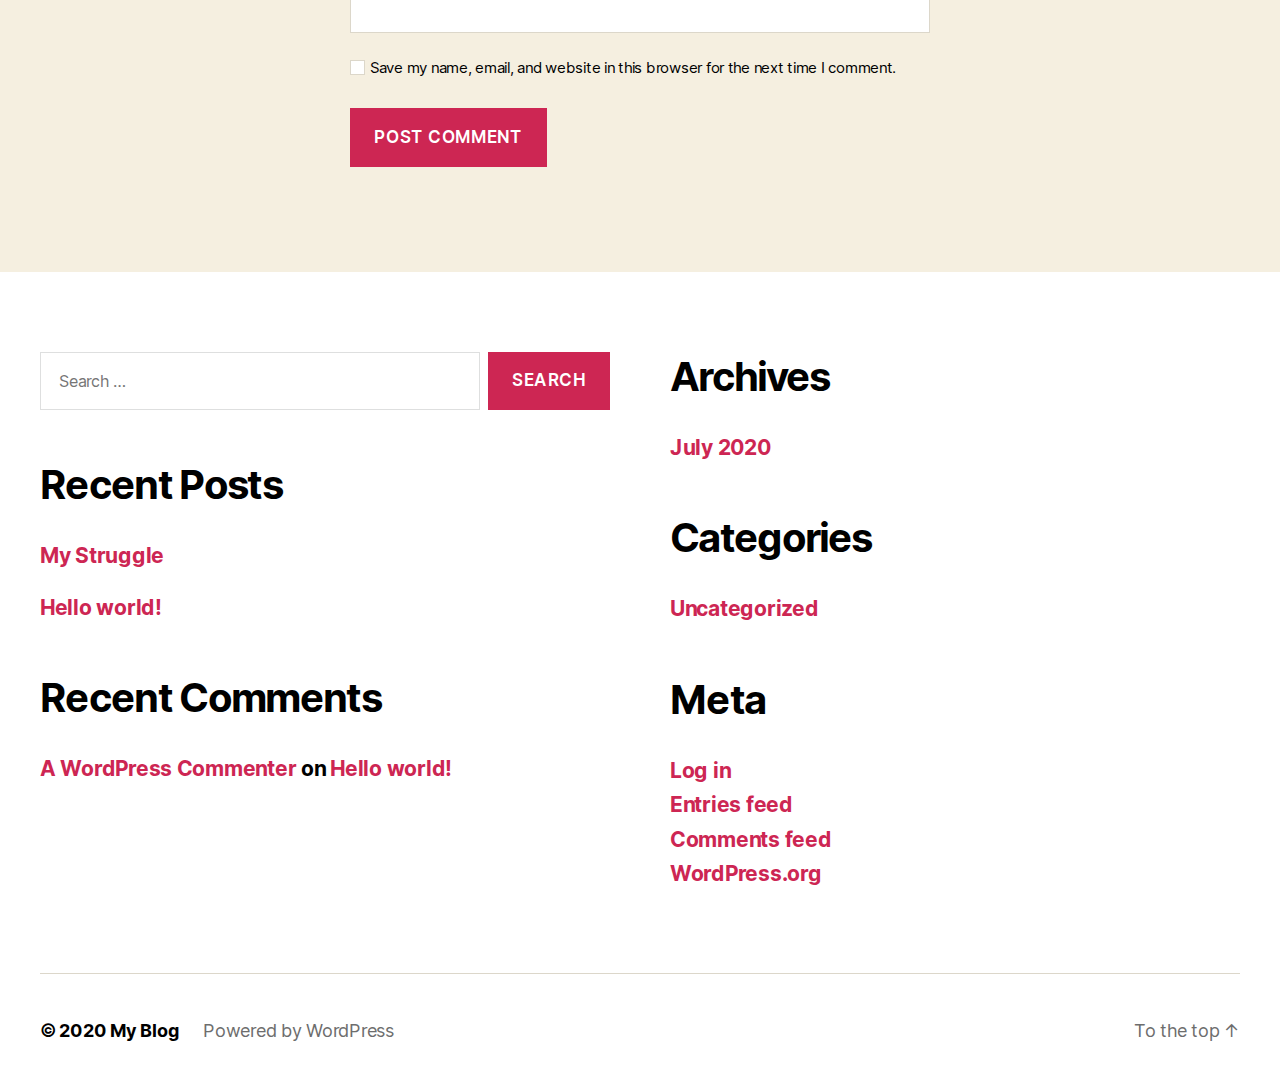
<file: 2020/07/01/my-struggle/index.html>
<!DOCTYPE html>

<html class="no-js" lang="en-US">

	<head>

		<meta charset="UTF-8">
		<meta name="viewport" content="width=device-width, initial-scale=1.0" >

		<link rel="profile" href="https://gmpg.org/xfn/11">

		<title>My Struggle &#8211; My Blog</title>
<link rel='dns-prefetch' href='//s.w.org' />
<link rel="alternate" type="application/rss+xml" title="My Blog &raquo; Feed" href="https://variousnabil.github.io/wordpressXgh-pages/feed/" />
<link rel="alternate" type="application/rss+xml" title="My Blog &raquo; Comments Feed" href="https://variousnabil.github.io/wordpressXgh-pages/comments/feed/" />
<link rel="alternate" type="application/rss+xml" title="My Blog &raquo; My Struggle Comments Feed" href="https://variousnabil.github.io/wordpressXgh-pages/2020/07/01/my-struggle/feed/" />
		<script>
			window._wpemojiSettings = {"baseUrl":"https:\/\/s.w.org\/images\/core\/emoji\/12.0.0-1\/72x72\/","ext":".png","svgUrl":"https:\/\/s.w.org\/images\/core\/emoji\/12.0.0-1\/svg\/","svgExt":".svg","source":{"concatemoji":"https:\/\/variousnabil.github.io\/wordpressXgh-pages\/wp-includes\/js\/wp-emoji-release.min.js?ver=5.4.2"}};
			/*! This file is auto-generated */
			!function(e,a,t){var r,n,o,i,p=a.createElement("canvas"),s=p.getContext&&p.getContext("2d");function c(e,t){var a=String.fromCharCode;s.clearRect(0,0,p.width,p.height),s.fillText(a.apply(this,e),0,0);var r=p.toDataURL();return s.clearRect(0,0,p.width,p.height),s.fillText(a.apply(this,t),0,0),r===p.toDataURL()}function l(e){if(!s||!s.fillText)return!1;switch(s.textBaseline="top",s.font="600 32px Arial",e){case"flag":return!c([127987,65039,8205,9895,65039],[127987,65039,8203,9895,65039])&&(!c([55356,56826,55356,56819],[55356,56826,8203,55356,56819])&&!c([55356,57332,56128,56423,56128,56418,56128,56421,56128,56430,56128,56423,56128,56447],[55356,57332,8203,56128,56423,8203,56128,56418,8203,56128,56421,8203,56128,56430,8203,56128,56423,8203,56128,56447]));case"emoji":return!c([55357,56424,55356,57342,8205,55358,56605,8205,55357,56424,55356,57340],[55357,56424,55356,57342,8203,55358,56605,8203,55357,56424,55356,57340])}return!1}function d(e){var t=a.createElement("script");t.src=e,t.defer=t.type="text/javascript",a.getElementsByTagName("head")[0].appendChild(t)}for(i=Array("flag","emoji"),t.supports={everything:!0,everythingExceptFlag:!0},o=0;o<i.length;o++)t.supports[i[o]]=l(i[o]),t.supports.everything=t.supports.everything&&t.supports[i[o]],"flag"!==i[o]&&(t.supports.everythingExceptFlag=t.supports.everythingExceptFlag&&t.supports[i[o]]);t.supports.everythingExceptFlag=t.supports.everythingExceptFlag&&!t.supports.flag,t.DOMReady=!1,t.readyCallback=function(){t.DOMReady=!0},t.supports.everything||(n=function(){t.readyCallback()},a.addEventListener?(a.addEventListener("DOMContentLoaded",n,!1),e.addEventListener("load",n,!1)):(e.attachEvent("onload",n),a.attachEvent("onreadystatechange",function(){"complete"===a.readyState&&t.readyCallback()})),(r=t.source||{}).concatemoji?d(r.concatemoji):r.wpemoji&&r.twemoji&&(d(r.twemoji),d(r.wpemoji)))}(window,document,window._wpemojiSettings);
		</script>
		<style>
img.wp-smiley,
img.emoji {
	display: inline !important;
	border: none !important;
	box-shadow: none !important;
	height: 1em !important;
	width: 1em !important;
	margin: 0 .07em !important;
	vertical-align: -0.1em !important;
	background: none !important;
	padding: 0 !important;
}
</style>
	<link rel='stylesheet' id='wp-block-library-css'  href='https://variousnabil.github.io/wordpressXgh-pages/wp-includes/css/dist/block-library/style.min.css?ver=5.4.2' media='all' />
<link rel='stylesheet' id='twentytwenty-style-css'  href='https://variousnabil.github.io/wordpressXgh-pages/wp-content/themes/twentytwenty/style.css?ver=1.2' media='all' />
<style id='twentytwenty-style-inline-css'>
.color-accent,.color-accent-hover:hover,.color-accent-hover:focus,:root .has-accent-color,.has-drop-cap:not(:focus):first-letter,.wp-block-button.is-style-outline,a { color: #cd2653; }blockquote,.border-color-accent,.border-color-accent-hover:hover,.border-color-accent-hover:focus { border-color: #cd2653; }button:not(.toggle),.button,.faux-button,.wp-block-button__link,.wp-block-file .wp-block-file__button,input[type="button"],input[type="reset"],input[type="submit"],.bg-accent,.bg-accent-hover:hover,.bg-accent-hover:focus,:root .has-accent-background-color,.comment-reply-link { background-color: #cd2653; }.fill-children-accent,.fill-children-accent * { fill: #cd2653; }body,.entry-title a,:root .has-primary-color { color: #000000; }:root .has-primary-background-color { background-color: #000000; }cite,figcaption,.wp-caption-text,.post-meta,.entry-content .wp-block-archives li,.entry-content .wp-block-categories li,.entry-content .wp-block-latest-posts li,.wp-block-latest-comments__comment-date,.wp-block-latest-posts__post-date,.wp-block-embed figcaption,.wp-block-image figcaption,.wp-block-pullquote cite,.comment-metadata,.comment-respond .comment-notes,.comment-respond .logged-in-as,.pagination .dots,.entry-content hr:not(.has-background),hr.styled-separator,:root .has-secondary-color { color: #6d6d6d; }:root .has-secondary-background-color { background-color: #6d6d6d; }pre,fieldset,input,textarea,table,table *,hr { border-color: #dcd7ca; }caption,code,code,kbd,samp,.wp-block-table.is-style-stripes tbody tr:nth-child(odd),:root .has-subtle-background-background-color { background-color: #dcd7ca; }.wp-block-table.is-style-stripes { border-bottom-color: #dcd7ca; }.wp-block-latest-posts.is-grid li { border-top-color: #dcd7ca; }:root .has-subtle-background-color { color: #dcd7ca; }body:not(.overlay-header) .primary-menu > li > a,body:not(.overlay-header) .primary-menu > li > .icon,.modal-menu a,.footer-menu a, .footer-widgets a,#site-footer .wp-block-button.is-style-outline,.wp-block-pullquote:before,.singular:not(.overlay-header) .entry-header a,.archive-header a,.header-footer-group .color-accent,.header-footer-group .color-accent-hover:hover { color: #cd2653; }.social-icons a,#site-footer button:not(.toggle),#site-footer .button,#site-footer .faux-button,#site-footer .wp-block-button__link,#site-footer .wp-block-file__button,#site-footer input[type="button"],#site-footer input[type="reset"],#site-footer input[type="submit"] { background-color: #cd2653; }.header-footer-group,body:not(.overlay-header) #site-header .toggle,.menu-modal .toggle { color: #000000; }body:not(.overlay-header) .primary-menu ul { background-color: #000000; }body:not(.overlay-header) .primary-menu > li > ul:after { border-bottom-color: #000000; }body:not(.overlay-header) .primary-menu ul ul:after { border-left-color: #000000; }.site-description,body:not(.overlay-header) .toggle-inner .toggle-text,.widget .post-date,.widget .rss-date,.widget_archive li,.widget_categories li,.widget cite,.widget_pages li,.widget_meta li,.widget_nav_menu li,.powered-by-wordpress,.to-the-top,.singular .entry-header .post-meta,.singular:not(.overlay-header) .entry-header .post-meta a { color: #6d6d6d; }.header-footer-group pre,.header-footer-group fieldset,.header-footer-group input,.header-footer-group textarea,.header-footer-group table,.header-footer-group table *,.footer-nav-widgets-wrapper,#site-footer,.menu-modal nav *,.footer-widgets-outer-wrapper,.footer-top { border-color: #dcd7ca; }.header-footer-group table caption,body:not(.overlay-header) .header-inner .toggle-wrapper::before { background-color: #dcd7ca; }
</style>
<link rel='stylesheet' id='twentytwenty-print-style-css'  href='https://variousnabil.github.io/wordpressXgh-pages/wp-content/themes/twentytwenty/print.css?ver=1.2' media='print' />
<script src='https://variousnabil.github.io/wordpressXgh-pages/wp-content/themes/twentytwenty/assets/js/index.js?ver=1.2' async></script>
<link rel='https://api.w.org/' href='https://variousnabil.github.io/wordpressXgh-pages/wp-json/' />
<link rel="EditURI" type="application/rsd+xml" title="RSD" href="https://variousnabil.github.io/wordpressXgh-pages/xmlrpc.php?rsd" />
<link rel="wlwmanifest" type="application/wlwmanifest+xml" href="https://variousnabil.github.io/wordpressXgh-pages/wp-includes/wlwmanifest.xml" /> 
<link rel='prev' title='Hello world!' href='https://variousnabil.github.io/wordpressXgh-pages/2020/07/01/hello-world/' />
<meta name="generator" content="WordPress 5.4.2" />
<link rel="canonical" href="https://variousnabil.github.io/wordpressXgh-pages/2020/07/01/my-struggle/" />
<link rel='shortlink' href='https://variousnabil.github.io/wordpressXgh-pages/?p=6' />
<link rel="alternate" type="application/json+oembed" href="https://variousnabil.github.io/wordpressXgh-pages/wp-json/oembed/1.0/embed?url=https%3A%2F%2Fvariousnabil.github.io%2FwordpressXgh-pages%2F2020%2F07%2F01%2Fmy-struggle%2F" />
<link rel="alternate" type="text/xml+oembed" href="https://variousnabil.github.io/wordpressXgh-pages/wp-json/oembed/1.0/embed?url=https%3A%2F%2Fvariousnabil.github.io%2FwordpressXgh-pages%2F2020%2F07%2F01%2Fmy-struggle%2F&#038;format=xml" />
	<script>document.documentElement.className = document.documentElement.className.replace( 'no-js', 'js' );</script>
	<style>.recentcomments a{display:inline !important;padding:0 !important;margin:0 !important;}</style>
	</head>

	<body class="post-template-default single single-post postid-6 single-format-standard wp-embed-responsive singular enable-search-modal missing-post-thumbnail has-single-pagination showing-comments show-avatars footer-top-visible">

		<a class="skip-link screen-reader-text" href="#site-content">Skip to the content</a>
		<header id="site-header" class="header-footer-group" role="banner">

			<div class="header-inner section-inner">

				<div class="header-titles-wrapper">

					
						<button class="toggle search-toggle mobile-search-toggle" data-toggle-target=".search-modal" data-toggle-body-class="showing-search-modal" data-set-focus=".search-modal .search-field" aria-expanded="false">
							<span class="toggle-inner">
								<span class="toggle-icon">
									<svg class="svg-icon" aria-hidden="true" role="img" focusable="false" xmlns="http://www.w3.org/2000/svg" width="23" height="23" viewbox="0 0 23 23"><path d="M38.710696,48.0601792 L43,52.3494831 L41.3494831,54 L37.0601792,49.710696 C35.2632422,51.1481185 32.9839107,52.0076499 30.5038249,52.0076499 C24.7027226,52.0076499 20,47.3049272 20,41.5038249 C20,35.7027226 24.7027226,31 30.5038249,31 C36.3049272,31 41.0076499,35.7027226 41.0076499,41.5038249 C41.0076499,43.9839107 40.1481185,46.2632422 38.710696,48.0601792 Z M36.3875844,47.1716785 C37.8030221,45.7026647 38.6734666,43.7048964 38.6734666,41.5038249 C38.6734666,36.9918565 35.0157934,33.3341833 30.5038249,33.3341833 C25.9918565,33.3341833 22.3341833,36.9918565 22.3341833,41.5038249 C22.3341833,46.0157934 25.9918565,49.6734666 30.5038249,49.6734666 C32.7048964,49.6734666 34.7026647,48.8030221 36.1716785,47.3875844 C36.2023931,47.347638 36.2360451,47.3092237 36.2726343,47.2726343 C36.3092237,47.2360451 36.347638,47.2023931 36.3875844,47.1716785 Z" transform="translate(-20 -31)" /></svg>								</span>
								<span class="toggle-text">Search</span>
							</span>
						</button><!-- .search-toggle -->

					
					<div class="header-titles">

						<div class="site-title faux-heading"><a href="https://variousnabil.github.io/wordpressXgh-pages/">My Blog</a></div><div class="site-description">Just another WordPress site</div><!-- .site-description -->
					</div><!-- .header-titles -->

					<button class="toggle nav-toggle mobile-nav-toggle" data-toggle-target=".menu-modal"  data-toggle-body-class="showing-menu-modal" aria-expanded="false" data-set-focus=".close-nav-toggle">
						<span class="toggle-inner">
							<span class="toggle-icon">
								<svg class="svg-icon" aria-hidden="true" role="img" focusable="false" xmlns="http://www.w3.org/2000/svg" width="26" height="7" viewbox="0 0 26 7"><path fill-rule="evenodd" d="M332.5,45 C330.567003,45 329,43.4329966 329,41.5 C329,39.5670034 330.567003,38 332.5,38 C334.432997,38 336,39.5670034 336,41.5 C336,43.4329966 334.432997,45 332.5,45 Z M342,45 C340.067003,45 338.5,43.4329966 338.5,41.5 C338.5,39.5670034 340.067003,38 342,38 C343.932997,38 345.5,39.5670034 345.5,41.5 C345.5,43.4329966 343.932997,45 342,45 Z M351.5,45 C349.567003,45 348,43.4329966 348,41.5 C348,39.5670034 349.567003,38 351.5,38 C353.432997,38 355,39.5670034 355,41.5 C355,43.4329966 353.432997,45 351.5,45 Z" transform="translate(-329 -38)" /></svg>							</span>
							<span class="toggle-text">Menu</span>
						</span>
					</button><!-- .nav-toggle -->

				</div><!-- .header-titles-wrapper -->

				<div class="header-navigation-wrapper">

					
							<nav class="primary-menu-wrapper" aria-label="Horizontal" role="navigation">

								<ul class="primary-menu reset-list-style">

								<li class="page_item page-item-2"><a href="https://variousnabil.github.io/wordpressXgh-pages/sample-page/">Sample Page</a></li>

								</ul>

							</nav><!-- .primary-menu-wrapper -->

						
						<div class="header-toggles hide-no-js">

						
							<div class="toggle-wrapper search-toggle-wrapper">

								<button class="toggle search-toggle desktop-search-toggle" data-toggle-target=".search-modal" data-toggle-body-class="showing-search-modal" data-set-focus=".search-modal .search-field" aria-expanded="false">
									<span class="toggle-inner">
										<svg class="svg-icon" aria-hidden="true" role="img" focusable="false" xmlns="http://www.w3.org/2000/svg" width="23" height="23" viewbox="0 0 23 23"><path d="M38.710696,48.0601792 L43,52.3494831 L41.3494831,54 L37.0601792,49.710696 C35.2632422,51.1481185 32.9839107,52.0076499 30.5038249,52.0076499 C24.7027226,52.0076499 20,47.3049272 20,41.5038249 C20,35.7027226 24.7027226,31 30.5038249,31 C36.3049272,31 41.0076499,35.7027226 41.0076499,41.5038249 C41.0076499,43.9839107 40.1481185,46.2632422 38.710696,48.0601792 Z M36.3875844,47.1716785 C37.8030221,45.7026647 38.6734666,43.7048964 38.6734666,41.5038249 C38.6734666,36.9918565 35.0157934,33.3341833 30.5038249,33.3341833 C25.9918565,33.3341833 22.3341833,36.9918565 22.3341833,41.5038249 C22.3341833,46.0157934 25.9918565,49.6734666 30.5038249,49.6734666 C32.7048964,49.6734666 34.7026647,48.8030221 36.1716785,47.3875844 C36.2023931,47.347638 36.2360451,47.3092237 36.2726343,47.2726343 C36.3092237,47.2360451 36.347638,47.2023931 36.3875844,47.1716785 Z" transform="translate(-20 -31)" /></svg>										<span class="toggle-text">Search</span>
									</span>
								</button><!-- .search-toggle -->

							</div>

							
						</div><!-- .header-toggles -->
						
				</div><!-- .header-navigation-wrapper -->

			</div><!-- .header-inner -->

			<div class="search-modal cover-modal header-footer-group" data-modal-target-string=".search-modal">

	<div class="search-modal-inner modal-inner">

		<div class="section-inner">

			<form role="search" aria-label="Search for:" method="get" class="search-form" action="https://variousnabil.github.io/wordpressXgh-pages/">
	<label for="search-form-1">
		<span class="screen-reader-text">Search for:</span>
		<input type="search" id="search-form-1" class="search-field" placeholder="Search &hellip;" value="" name="s" />
	</label>
	<input type="submit" class="search-submit" value="Search" />
</form>

			<button class="toggle search-untoggle close-search-toggle fill-children-current-color" data-toggle-target=".search-modal" data-toggle-body-class="showing-search-modal" data-set-focus=".search-modal .search-field" aria-expanded="false">
				<span class="screen-reader-text">Close search</span>
				<svg class="svg-icon" aria-hidden="true" role="img" focusable="false" xmlns="http://www.w3.org/2000/svg" width="16" height="16" viewbox="0 0 16 16"><polygon fill="" fill-rule="evenodd" points="6.852 7.649 .399 1.195 1.445 .149 7.899 6.602 14.352 .149 15.399 1.195 8.945 7.649 15.399 14.102 14.352 15.149 7.899 8.695 1.445 15.149 .399 14.102" /></svg>			</button><!-- .search-toggle -->

		</div><!-- .section-inner -->

	</div><!-- .search-modal-inner -->

</div><!-- .menu-modal -->

		</header><!-- #site-header -->

		
<div class="menu-modal cover-modal header-footer-group" data-modal-target-string=".menu-modal">

	<div class="menu-modal-inner modal-inner">

		<div class="menu-wrapper section-inner">

			<div class="menu-top">

				<button class="toggle close-nav-toggle fill-children-current-color" data-toggle-target=".menu-modal" data-toggle-body-class="showing-menu-modal" aria-expanded="false" data-set-focus=".menu-modal">
					<span class="toggle-text">Close Menu</span>
					<svg class="svg-icon" aria-hidden="true" role="img" focusable="false" xmlns="http://www.w3.org/2000/svg" width="16" height="16" viewbox="0 0 16 16"><polygon fill="" fill-rule="evenodd" points="6.852 7.649 .399 1.195 1.445 .149 7.899 6.602 14.352 .149 15.399 1.195 8.945 7.649 15.399 14.102 14.352 15.149 7.899 8.695 1.445 15.149 .399 14.102" /></svg>				</button><!-- .nav-toggle -->

				
					<nav class="mobile-menu" aria-label="Mobile" role="navigation">

						<ul class="modal-menu reset-list-style">

						<li class="page_item page-item-2"><div class="ancestor-wrapper"><a href="https://variousnabil.github.io/wordpressXgh-pages/sample-page/">Sample Page</a></div><!-- .ancestor-wrapper --></li>

						</ul>

					</nav>

					
			</div><!-- .menu-top -->

			<div class="menu-bottom">

				
			</div><!-- .menu-bottom -->

		</div><!-- .menu-wrapper -->

	</div><!-- .menu-modal-inner -->

</div><!-- .menu-modal -->

<main id="site-content" role="main">

	
<article class="post-6 post type-post status-publish format-standard hentry category-uncategorized" id="post-6">

	
<header class="entry-header has-text-align-center header-footer-group">

	<div class="entry-header-inner section-inner medium">

		
			<div class="entry-categories">
				<span class="screen-reader-text">Categories</span>
				<div class="entry-categories-inner">
					<a href="https://variousnabil.github.io/wordpressXgh-pages/category/uncategorized/" rel="category tag">Uncategorized</a>				</div><!-- .entry-categories-inner -->
			</div><!-- .entry-categories -->

			<h1 class="entry-title">My Struggle</h1>
		<div class="post-meta-wrapper post-meta-single post-meta-single-top">

			<ul class="post-meta">

									<li class="post-author meta-wrapper">
						<span class="meta-icon">
							<span class="screen-reader-text">Post author</span>
							<svg class="svg-icon" aria-hidden="true" role="img" focusable="false" xmlns="http://www.w3.org/2000/svg" width="18" height="20" viewbox="0 0 18 20"><path fill="" d="M18,19 C18,19.5522847 17.5522847,20 17,20 C16.4477153,20 16,19.5522847 16,19 L16,17 C16,15.3431458 14.6568542,14 13,14 L5,14 C3.34314575,14 2,15.3431458 2,17 L2,19 C2,19.5522847 1.55228475,20 1,20 C0.44771525,20 0,19.5522847 0,19 L0,17 C0,14.2385763 2.23857625,12 5,12 L13,12 C15.7614237,12 18,14.2385763 18,17 L18,19 Z M9,10 C6.23857625,10 4,7.76142375 4,5 C4,2.23857625 6.23857625,0 9,0 C11.7614237,0 14,2.23857625 14,5 C14,7.76142375 11.7614237,10 9,10 Z M9,8 C10.6568542,8 12,6.65685425 12,5 C12,3.34314575 10.6568542,2 9,2 C7.34314575,2 6,3.34314575 6,5 C6,6.65685425 7.34314575,8 9,8 Z" /></svg>						</span>
						<span class="meta-text">
							By <a href="https://variousnabil.github.io/wordpressXgh-pages/author/root/">root</a>						</span>
					</li>
										<li class="post-date meta-wrapper">
						<span class="meta-icon">
							<span class="screen-reader-text">Post date</span>
							<svg class="svg-icon" aria-hidden="true" role="img" focusable="false" xmlns="http://www.w3.org/2000/svg" width="18" height="19" viewbox="0 0 18 19"><path fill="" d="M4.60069444,4.09375 L3.25,4.09375 C2.47334957,4.09375 1.84375,4.72334957 1.84375,5.5 L1.84375,7.26736111 L16.15625,7.26736111 L16.15625,5.5 C16.15625,4.72334957 15.5266504,4.09375 14.75,4.09375 L13.3993056,4.09375 L13.3993056,4.55555556 C13.3993056,5.02154581 13.0215458,5.39930556 12.5555556,5.39930556 C12.0895653,5.39930556 11.7118056,5.02154581 11.7118056,4.55555556 L11.7118056,4.09375 L6.28819444,4.09375 L6.28819444,4.55555556 C6.28819444,5.02154581 5.9104347,5.39930556 5.44444444,5.39930556 C4.97845419,5.39930556 4.60069444,5.02154581 4.60069444,4.55555556 L4.60069444,4.09375 Z M6.28819444,2.40625 L11.7118056,2.40625 L11.7118056,1 C11.7118056,0.534009742 12.0895653,0.15625 12.5555556,0.15625 C13.0215458,0.15625 13.3993056,0.534009742 13.3993056,1 L13.3993056,2.40625 L14.75,2.40625 C16.4586309,2.40625 17.84375,3.79136906 17.84375,5.5 L17.84375,15.875 C17.84375,17.5836309 16.4586309,18.96875 14.75,18.96875 L3.25,18.96875 C1.54136906,18.96875 0.15625,17.5836309 0.15625,15.875 L0.15625,5.5 C0.15625,3.79136906 1.54136906,2.40625 3.25,2.40625 L4.60069444,2.40625 L4.60069444,1 C4.60069444,0.534009742 4.97845419,0.15625 5.44444444,0.15625 C5.9104347,0.15625 6.28819444,0.534009742 6.28819444,1 L6.28819444,2.40625 Z M1.84375,8.95486111 L1.84375,15.875 C1.84375,16.6516504 2.47334957,17.28125 3.25,17.28125 L14.75,17.28125 C15.5266504,17.28125 16.15625,16.6516504 16.15625,15.875 L16.15625,8.95486111 L1.84375,8.95486111 Z" /></svg>						</span>
						<span class="meta-text">
							<a href="https://variousnabil.github.io/wordpressXgh-pages/2020/07/01/my-struggle/">July 1, 2020</a>
						</span>
					</li>
										<li class="post-comment-link meta-wrapper">
						<span class="meta-icon">
							<svg class="svg-icon" aria-hidden="true" role="img" focusable="false" xmlns="http://www.w3.org/2000/svg" width="19" height="19" viewbox="0 0 19 19"><path d="M9.43016863,13.2235931 C9.58624731,13.094699 9.7823475,13.0241935 9.98476849,13.0241935 L15.0564516,13.0241935 C15.8581553,13.0241935 16.5080645,12.3742843 16.5080645,11.5725806 L16.5080645,3.44354839 C16.5080645,2.64184472 15.8581553,1.99193548 15.0564516,1.99193548 L3.44354839,1.99193548 C2.64184472,1.99193548 1.99193548,2.64184472 1.99193548,3.44354839 L1.99193548,11.5725806 C1.99193548,12.3742843 2.64184472,13.0241935 3.44354839,13.0241935 L5.76612903,13.0241935 C6.24715123,13.0241935 6.63709677,13.4141391 6.63709677,13.8951613 L6.63709677,15.5301903 L9.43016863,13.2235931 Z M3.44354839,14.766129 C1.67980032,14.766129 0.25,13.3363287 0.25,11.5725806 L0.25,3.44354839 C0.25,1.67980032 1.67980032,0.25 3.44354839,0.25 L15.0564516,0.25 C16.8201997,0.25 18.25,1.67980032 18.25,3.44354839 L18.25,11.5725806 C18.25,13.3363287 16.8201997,14.766129 15.0564516,14.766129 L10.2979143,14.766129 L6.32072889,18.0506004 C5.75274472,18.5196577 4.89516129,18.1156602 4.89516129,17.3790323 L4.89516129,14.766129 L3.44354839,14.766129 Z" /></svg>						</span>
						<span class="meta-text">
							<a href="https://variousnabil.github.io/wordpressXgh-pages/2020/07/01/my-struggle/#respond">No Comments<span class="screen-reader-text"> on My Struggle</span></a>						</span>
					</li>
					
			</ul><!-- .post-meta -->

		</div><!-- .post-meta-wrapper -->

		
	</div><!-- .entry-header-inner -->

</header><!-- .entry-header -->

	<div class="post-inner thin">

		<div class="entry-content">

			
<p><strong>Lorem Ipsum</strong> is simply dummy text of the printing and typesetting industry. Lorem Ipsum has been the industry&#8217;s standard dummy text ever since the 1500s, when an unknown printer took a galley of type and scrambled it to make a type specimen book. It has survived not only five centuries, but also the leap into electronic typesetting, remaining essentially unchanged. It was popularised in the 1960s with the release of Letraset sheets containing Lorem Ipsum passages, and more recently with desktop publishing software like Aldus PageMaker including versions of Lorem Ipsum.</p>

		</div><!-- .entry-content -->

	</div><!-- .post-inner -->

	<div class="section-inner">
		
	</div><!-- .section-inner -->

	
	<nav class="pagination-single section-inner only-one only-prev" aria-label="Post" role="navigation">

		<hr class="styled-separator is-style-wide" aria-hidden="true" />

		<div class="pagination-single-inner">

			
				<a class="previous-post" href="https://variousnabil.github.io/wordpressXgh-pages/2020/07/01/hello-world/">
					<span class="arrow" aria-hidden="true">&larr;</span>
					<span class="title"><span class="title-inner">Hello world!</span></span>
				</a>

				
		</div><!-- .pagination-single-inner -->

		<hr class="styled-separator is-style-wide" aria-hidden="true" />

	</nav><!-- .pagination-single -->

	
		<div class="comments-wrapper section-inner">

				<div id="respond" class="comment-respond">
		<h2 id="reply-title" class="comment-reply-title">Leave a Reply <small><a rel="nofollow" id="cancel-comment-reply-link" href="https://variousnabil.github.io/wordpressXgh-pages/2020/07/01/my-struggle/#respond" style="display:none;">Cancel reply</a></small></h2><form action="https://variousnabil.github.io/wordpressXgh-pages/wp-comments-post.php" method="post" id="commentform" class="section-inner thin max-percentage" novalidate><p class="comment-notes"><span id="email-notes">Your email address will not be published.</span> Required fields are marked <span class="required">*</span></p><p class="comment-form-comment"><label for="comment">Comment</label> <textarea id="comment" name="comment" cols="45" rows="8" maxlength="65525" required="required"></textarea></p><p class="comment-form-author"><label for="author">Name <span class="required">*</span></label> <input id="author" name="author" type="text" value="" size="30" maxlength="245" required='required' /></p>
<p class="comment-form-email"><label for="email">Email <span class="required">*</span></label> <input id="email" name="email" type="email" value="" size="30" maxlength="100" aria-describedby="email-notes" required='required' /></p>
<p class="comment-form-url"><label for="url">Website</label> <input id="url" name="url" type="url" value="" size="30" maxlength="200" /></p>
<p class="comment-form-cookies-consent"><input id="wp-comment-cookies-consent" name="wp-comment-cookies-consent" type="checkbox" value="yes" /> <label for="wp-comment-cookies-consent">Save my name, email, and website in this browser for the next time I comment.</label></p>
<p class="form-submit"><input name="submit" type="submit" id="submit" class="submit" value="Post Comment" /> <input type='hidden' name='comment_post_ID' value='6' id='comment_post_ID' />
<input type='hidden' name='comment_parent' id='comment_parent' value='0' />
</p></form>	</div><!-- #respond -->
	
		</div><!-- .comments-wrapper -->

		
</article><!-- .post -->

</main><!-- #site-content -->


	<div class="footer-nav-widgets-wrapper header-footer-group">

		<div class="footer-inner section-inner">

			
			
				<aside class="footer-widgets-outer-wrapper" role="complementary">

					<div class="footer-widgets-wrapper">

						
							<div class="footer-widgets column-one grid-item">
								<div class="widget widget_search"><div class="widget-content"><form role="search"  method="get" class="search-form" action="https://variousnabil.github.io/wordpressXgh-pages/">
	<label for="search-form-2">
		<span class="screen-reader-text">Search for:</span>
		<input type="search" id="search-form-2" class="search-field" placeholder="Search &hellip;" value="" name="s" />
	</label>
	<input type="submit" class="search-submit" value="Search" />
</form>
</div></div>		<div class="widget widget_recent_entries"><div class="widget-content">		<h2 class="widget-title subheading heading-size-3">Recent Posts</h2>		<ul>
											<li>
					<a href="https://variousnabil.github.io/wordpressXgh-pages/2020/07/01/my-struggle/" aria-current="page">My Struggle</a>
									</li>
											<li>
					<a href="https://variousnabil.github.io/wordpressXgh-pages/2020/07/01/hello-world/">Hello world!</a>
									</li>
					</ul>
		</div></div><div class="widget widget_recent_comments"><div class="widget-content"><h2 class="widget-title subheading heading-size-3">Recent Comments</h2><ul id="recentcomments"><li class="recentcomments"><span class="comment-author-link"><a href='https://wordpress.org/' rel='external nofollow ugc' class='url'>A WordPress Commenter</a></span> on <a href="https://variousnabil.github.io/wordpressXgh-pages/2020/07/01/hello-world/#comment-1">Hello world!</a></li></ul></div></div>							</div>

						
						
							<div class="footer-widgets column-two grid-item">
								<div class="widget widget_archive"><div class="widget-content"><h2 class="widget-title subheading heading-size-3">Archives</h2>		<ul>
				<li><a href='https://variousnabil.github.io/wordpressXgh-pages/2020/07/'>July 2020</a></li>
		</ul>
			</div></div><div class="widget widget_categories"><div class="widget-content"><h2 class="widget-title subheading heading-size-3">Categories</h2>		<ul>
				<li class="cat-item cat-item-1"><a href="https://variousnabil.github.io/wordpressXgh-pages/category/uncategorized/">Uncategorized</a>
</li>
		</ul>
			</div></div><div class="widget widget_meta"><div class="widget-content"><h2 class="widget-title subheading heading-size-3">Meta</h2>			<ul>
						<li><a href="https://variousnabil.github.io/wordpressXgh-pages/wp-login.php">Log in</a></li>
			<li><a href="https://variousnabil.github.io/wordpressXgh-pages/feed/">Entries feed</a></li>
			<li><a href="https://variousnabil.github.io/wordpressXgh-pages/comments/feed/">Comments feed</a></li>
			<li><a href="https://wordpress.org/">WordPress.org</a></li>			</ul>
			</div></div>							</div>

						
					</div><!-- .footer-widgets-wrapper -->

				</aside><!-- .footer-widgets-outer-wrapper -->

			
		</div><!-- .footer-inner -->

	</div><!-- .footer-nav-widgets-wrapper -->


			<footer id="site-footer" role="contentinfo" class="header-footer-group">

				<div class="section-inner">

					<div class="footer-credits">

						<p class="footer-copyright">&copy;
							2020							<a href="https://variousnabil.github.io/wordpressXgh-pages/">My Blog</a>
						</p><!-- .footer-copyright -->

						<p class="powered-by-wordpress">
							<a href="https://wordpress.org/">
								Powered by WordPress							</a>
						</p><!-- .powered-by-wordpress -->

					</div><!-- .footer-credits -->

					<a class="to-the-top" href="#site-header">
						<span class="to-the-top-long">
							To the top <span class="arrow" aria-hidden="true">&uarr;</span>						</span><!-- .to-the-top-long -->
						<span class="to-the-top-short">
							Up <span class="arrow" aria-hidden="true">&uarr;</span>						</span><!-- .to-the-top-short -->
					</a><!-- .to-the-top -->

				</div><!-- .section-inner -->

			</footer><!-- #site-footer -->

		<script src='https://variousnabil.github.io/wordpressXgh-pages/wp-includes/js/comment-reply.min.js?ver=5.4.2'></script>
<script src='https://variousnabil.github.io/wordpressXgh-pages/wp-includes/js/wp-embed.min.js?ver=5.4.2'></script>
	<script>
	/(trident|msie)/i.test(navigator.userAgent)&&document.getElementById&&window.addEventListener&&window.addEventListener("hashchange",function(){var t,e=location.hash.substring(1);/^[A-z0-9_-]+$/.test(e)&&(t=document.getElementById(e))&&(/^(?:a|select|input|button|textarea)$/i.test(t.tagName)||(t.tabIndex=-1),t.focus())},!1);
	</script>
	
	</body>
</html>
</file>
